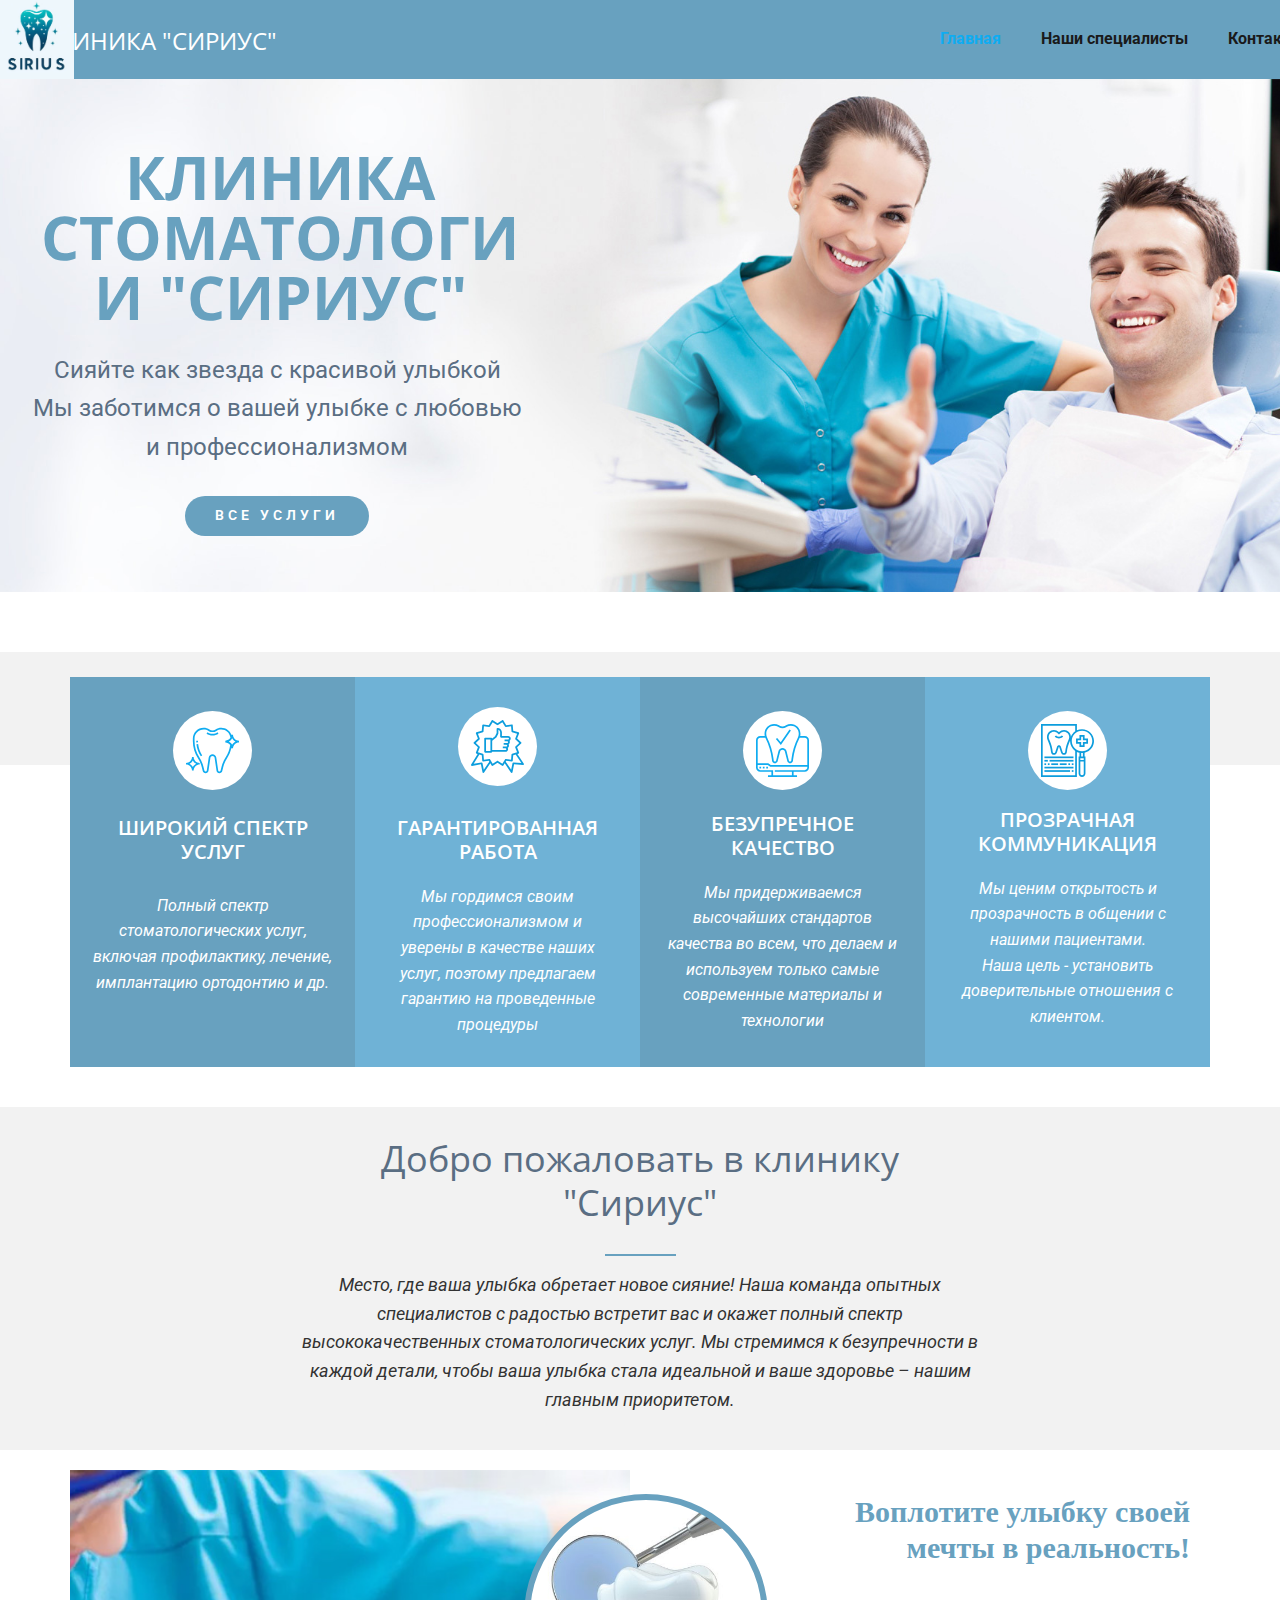
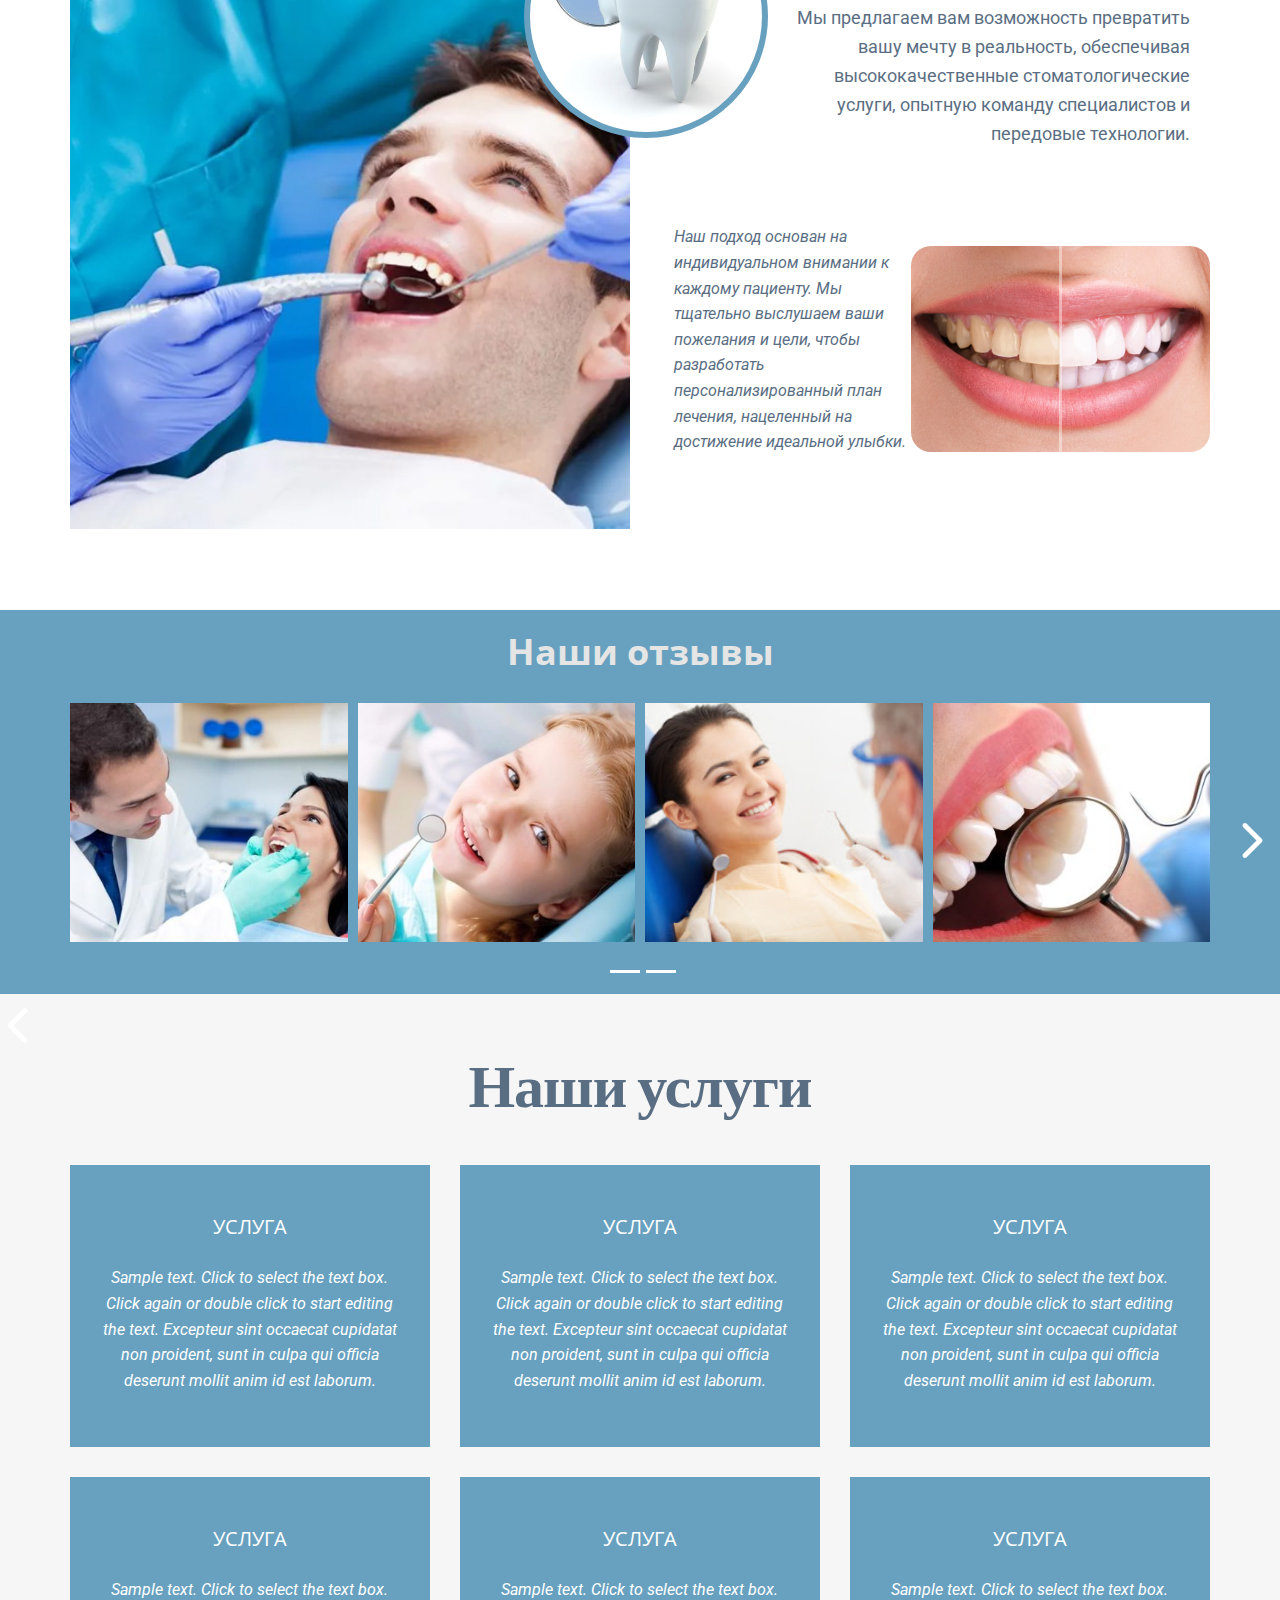
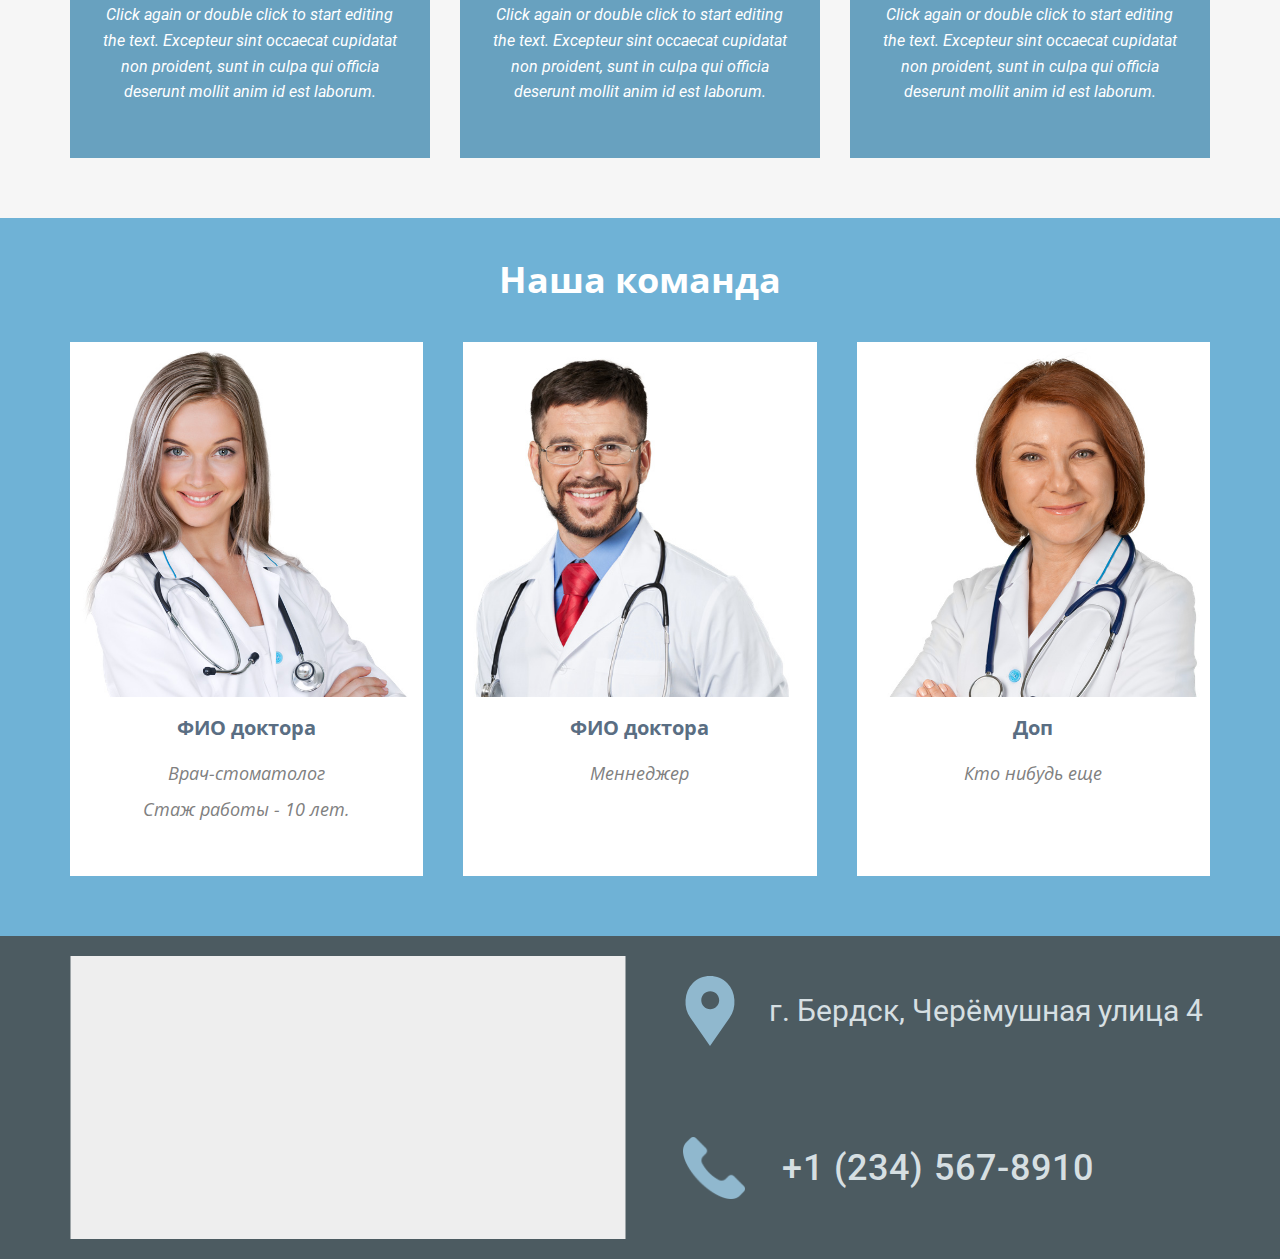
<file: index.html>
<!DOCTYPE html>
<html style="font-size: 16px;" lang="ru"><head>
    <meta name="viewport" content="width=device-width, initial-scale=1.0">
    <meta charset="utf-8">
    <meta name="keywords" content="Dental Care, Welcome to DentalPlus, Make your dream smile a reality!, Make your dream smile a reality!, Giving excellent care to every patient., OurGallery, Quality patient care with up-to-date technology, We Love Whiter Teeth, Our Team">
    <meta name="description" content="">
    <title>Главная</title>
    <link rel="stylesheet" href="nicepage.css" media="screen">
<link rel="stylesheet" href="Главная.css" media="screen">
    <script class="u-script" type="text/javascript" src="jquery.js" defer=""></script>
    <script class="u-script" type="text/javascript" src="nicepage.js" defer=""></script>
    <meta name="generator" content="Nicepage 6.7.6, nicepage.com">
    <link id="u-theme-google-font" rel="stylesheet" href="https://fonts.googleapis.com/css?family=Open+Sans:300,300i,400,400i,500,500i,600,600i,700,700i,800,800i|Roboto:100,100i,300,300i,400,400i,500,500i,700,700i,900,900i">
    <link id="u-page-google-font" rel="stylesheet" href="https://fonts.googleapis.com/css?family=Archivo:100,100i,200,200i,300,300i,400,400i,500,500i,600,600i,700,700i,800,800i,900,900i">
    
    
    
    
    
    
    
    
    
    <script type="application/ld+json">{
		"@context": "http://schema.org",
		"@type": "Organization",
		"name": ""
}</script>
    <meta name="theme-color" content="#0facf1">
    <meta property="og:title" content="Главная">
    <meta property="og:type" content="website">
  <meta data-intl-tel-input-cdn-path="intlTelInput/"></head>
  <body data-home-page="Главная.html" data-home-page-title="Главная" data-path-to-root="./" data-include-products="false" class="u-body u-xl-mode" data-lang="ru"><header class="u-clearfix u-custom-color-1 u-header u-header" id="sec-e270"><nav class="u-menu u-menu-one-level u-offcanvas u-menu-1" data-responsive-from="MD">
        <div class="menu-collapse" style="font-size: 1rem; font-weight: 700; letter-spacing: 0px;">
          <a class="u-button-style u-custom-border u-custom-border-color u-custom-borders u-custom-left-right-menu-spacing u-custom-padding-bottom u-custom-text-active-color u-custom-text-color u-custom-text-hover-color u-custom-top-bottom-menu-spacing u-nav-link" href="#" style="padding: 4px 0px; font-size: calc(1em + 8px);">
            <svg class="u-svg-link" preserveAspectRatio="xMidYMin slice" viewBox="0 0 302 302" style="undefined"><use xmlns:xlink="http://www.w3.org/1999/xlink" xlink:href="#svg-a760"></use></svg>
            <svg xmlns="http://www.w3.org/2000/svg" xmlns:xlink="http://www.w3.org/1999/xlink" version="1.1" id="svg-a760" x="0px" y="0px" viewBox="0 0 302 302" style="enable-background:new 0 0 302 302;" xml:space="preserve" class="u-svg-content"><g><rect y="36" width="302" height="30"></rect><rect y="236" width="302" height="30"></rect><rect y="136" width="302" height="30"></rect>
</g><g></g><g></g><g></g><g></g><g></g><g></g><g></g><g></g><g></g><g></g><g></g><g></g><g></g><g></g><g></g></svg>
          </a>
        </div>
        <div class="u-custom-menu u-nav-container">
          <ul class="u-nav u-spacing-20 u-unstyled u-nav-1"><li class="u-nav-item"><a class="u-button-style u-nav-link u-text-active-palette-1-base u-text-grey-90 u-text-hover-palette-2-base" href="Главная.html" style="padding: 10px;">Главная</a>
</li><li class="u-nav-item"><a class="u-button-style u-nav-link u-text-active-palette-1-base u-text-grey-90 u-text-hover-palette-2-base" href="Наши-специалисты.html" style="padding: 10px;">Наши специалисты</a>
</li><li class="u-nav-item"><a class="u-button-style u-nav-link u-text-active-palette-1-base u-text-grey-90 u-text-hover-palette-2-base" href="Контакты.html" style="padding: 10px;">Контакты</a>
</li></ul>
        </div>
        <div class="u-custom-menu u-nav-container-collapse">
          <div class="u-black u-container-style u-inner-container-layout u-opacity u-opacity-95 u-sidenav">
            <div class="u-inner-container-layout u-sidenav-overflow">
              <div class="u-menu-close"></div>
              <ul class="u-align-center u-nav u-popupmenu-items u-unstyled u-nav-2"><li class="u-nav-item"><a class="u-button-style u-nav-link" href="Главная.html">Главная</a>
</li><li class="u-nav-item"><a class="u-button-style u-nav-link" href="Наши-специалисты.html">Наши специалисты</a>
</li><li class="u-nav-item"><a class="u-button-style u-nav-link" href="Контакты.html">Контакты</a>
</li></ul>
            </div>
          </div>
          <div class="u-black u-menu-overlay u-opacity u-opacity-70"></div>
        </div>
      </nav><h3 class="u-headline u-text u-text-white u-text-1">
        <a class="a_icon" href="/">Клиника "Сириус"</a>
      </h3><img class="u-expanded-height u-image u-image-default u-preserve-proportions u-image-1" src="images/icon.jpg" alt="" data-image-width="777" data-image-height="777"></header> 
    <section class="u-clearfix u-image u-valign-middle-md u-valign-middle-sm u-valign-middle-xs u-section-1" id="sec-bd5d" data-image-width="1000" data-image-height="1156">
      <div class="data-layout-selected u-clearfix u-expanded-width u-layout-wrap u-layout-wrap-1">
        <div class="u-layout">
          <div class="u-layout-row">
            <div class="u-align-center u-container-style u-image u-layout-cell u-left-cell u-size-26-lg u-size-26-xl u-size-35-md u-size-35-sm u-size-35-xs u-image-1">
              <div class="u-container-layout u-valign-top-sm u-valign-top-xs u-container-layout-1">
                <h1 class="u-custom-font u-font-source-sans-pro u-text u-text-custom-color-1 u-title u-text-1">Клиника стоматологии "Сириус"</h1>
                <p class="u-large-text u-text u-text-custom-color-4 u-text-variant u-text-2"> Сияйте как звезда с красивой улыбкой<br>Мы заботимся о вашей улыбке с любовью и профессионализмом<br>
                </p>
                <a href="Главная.html#sec-27d2" class="u-border-none u-btn u-btn-round u-button-style u-custom-color-1 u-hover-custom-color-2 u-radius u-btn-1">Все услуги </a>
              </div>
            </div>
            <div class="u-container-style u-image u-layout-cell u-right-cell u-size-25-md u-size-25-sm u-size-25-xs u-size-34-lg u-size-34-xl u-image-2" data-image-width="1065" data-image-height="689">
              <div class="u-container-layout u-container-layout-2"></div>
            </div>
          </div>
        </div>
      </div>
    </section>
    <section class="u-clearfix u-section-2" id="sec-4120">
      <div class="u-expanded-width u-grey-5 u-shape u-shape-rectangle u-shape-1"></div>
      <div class="custom-expanded data-layout-selected u-clearfix u-layout-wrap u-layout-wrap-1">
        <div class="u-layout">
          <div class="u-layout-row">
            <div class="u-align-center-md u-container-style u-custom-color-1 u-layout-cell u-left-cell u-shape-rectangle u-size-15 u-size-30-md u-layout-cell-1">
              <div class="u-container-layout u-container-layout-1"><span class="u-icon u-icon-circle u-text-palette-1-base u-white u-icon-1"><svg class="u-svg-link" preserveAspectRatio="xMidYMin slice" viewBox="0 0 496 496" style=""><use xmlns:xlink="http://www.w3.org/1999/xlink" xlink:href="#svg-0d33"></use></svg><svg class="u-svg-content" viewBox="0 0 496 496" x="0px" y="0px" id="svg-0d33" style="enable-background:new 0 0 496 496;"><g><g><path d="M112,158.68V156H96v2.68c0,4.584,0.12,9.168,0.352,13.728l15.984-0.816C112.12,167.296,112,163,112,158.68z"></path>
</g>
</g><g><g><path d="M113.608,187.088l-15.896,1.816c4.576,40.296,18.624,79.68,40.616,113.88l13.456-8.656    C131.112,261.976,117.92,224.96,113.608,187.088z"></path>
</g>
</g><g><g><path d="M294.888,77.696C281.032,87.056,264.816,92,248,92c-16.816,0-33.024-4.944-46.88-14.296l-8.952,13.264    C208.68,102.112,227.984,108,248,108s39.32-5.888,55.84-17.04L294.888,77.696z"></path>
</g>
</g><g><g><path d="M72,308H56c0,30.872-25.128,56-56,56v16c30.872,0,56,25.128,56,56h16c0-30.872,25.128-56,56-56v-16    C97.128,364,72,338.872,72,308z M64,403.16C57.12,389.8,46.2,378.88,32.84,372c13.36-6.88,24.28-17.8,31.16-31.16    c6.88,13.36,17.8,24.28,31.16,31.16C81.8,378.88,70.88,389.8,64,403.16z"></path>
</g>
</g><g><g><path d="M440,100h-15.32c-15.152-37.688-52.24-64-94.264-64c-19.84,0-38.496,5.368-53.952,15.512    c-17.112,11.264-39.808,11.264-56.928,0C204.088,41.368,185.432,36,165.584,36C109.568,36,64,81.568,64,137.584v21.096    c0,57.36,16.4,113.168,47.416,161.416c16.688,25.96,28.944,54.304,36.432,84.24l8.704,34.832    C159.608,451.44,170.576,460,183.216,460c13.72,0,25.16-9.848,27.184-23.416l17.944-119.664c1.48-9.8,9.744-16.92,19.656-16.92    s18.176,7.12,19.648,16.92l17.944,119.664C287.624,450.152,299.064,460,312.784,460c12.64,0,23.608-8.56,26.664-20.832    l8.712-34.832c7.488-29.944,19.752-58.288,36.44-84.24c18.232-28.368,31.568-60.048,39.368-92.928    C423.96,227.448,424,227.72,424,228h16c0-30.872,25.128-56,56-56v-16C465.128,156,440,130.872,440,100z M371.136,311.44    c-17.64,27.44-30.584,57.392-38.496,89.024l-8.72,34.832c-1.272,5.128-5.856,8.704-11.136,8.704c-5.736,0-10.512-4.12-11.36-9.792    L283.48,314.544C280.824,296.84,265.896,284,248,284s-32.824,12.84-35.48,30.544l-17.944,119.664    c-0.84,5.672-5.624,9.792-11.36,9.792c-5.28,0-9.864-3.576-11.152-8.704l-8.712-34.832c-7.904-31.64-20.856-61.592-38.496-89.024    C95.512,265.784,80,212.96,80,158.68v-21.096C80,90.392,118.392,52,165.584,52c16.712,0,32.328,4.456,45.16,12.888    C221.952,72.256,234.496,76,248,76c13.504,0,26.048-3.744,37.248-11.112C298.088,56.456,313.704,52,330.416,52    c42.208,0,78.624,31.448,84.624,72.512l0.336,5.208C405.456,145.472,387.952,156,368,156v16c18.784,0,35.4,9.328,45.56,23.56    C408.16,236.584,393.504,276.64,371.136,311.44z M432,195.16c-6.88-13.36-17.8-24.28-31.16-31.16    c13.36-6.88,24.28-17.8,31.16-31.16c6.88,13.36,17.8,24.28,31.16,31.16C449.8,170.88,438.88,181.8,432,195.16z"></path>
</g>
</g></svg></span>
                <h4 class="u-align-center-lg u-align-center-sm u-align-center-xl u-align-center-xs u-text u-text-1"> Широкий спектр услуг</h4>
                <p class="u-align-center-lg u-align-center-sm u-align-center-xl u-align-center-xs u-text u-text-2"> Полный спектр стоматологических услуг, включая профилактику, лечение, имплантацию ортодонтию и др.</p>
              </div>
            </div>
            <div class="u-align-center u-container-style u-custom-color-2 u-layout-cell u-size-15 u-size-30-md u-layout-cell-2">
              <div class="u-container-layout u-valign-middle-lg u-valign-middle-md u-valign-middle-xl u-container-layout-2"><span class="u-icon u-icon-circle u-text-palette-4-base u-white u-icon-2"><svg class="u-svg-link" preserveAspectRatio="xMidYMin slice" viewBox="0 0 480.006 480.006" style=""><use xmlns:xlink="http://www.w3.org/1999/xlink" xlink:href="#svg-0d61"></use></svg><svg class="u-svg-content" viewBox="0 0 480.006 480.006" x="0px" y="0px" id="svg-0d61" style="enable-background:new 0 0 480.006 480.006;"><g><g><path d="M478.66,395.595l-58.464-87.728l10.248-3.2c4.218-1.317,6.569-5.803,5.252-10.021c-0.054-0.174-0.114-0.346-0.18-0.515    l-17.976-46.232l36.608-34.04c3.234-3.01,3.416-8.072,0.406-11.306c-0.13-0.14-0.266-0.275-0.406-0.406l-36.608-34.032    l17.984-46.232c1.601-4.118-0.439-8.754-4.557-10.356c-0.17-0.066-0.342-0.126-0.515-0.18l-48.128-15.008l-4.208-49.36    c-0.186-2.197-1.264-4.221-2.984-5.6c-1.711-1.375-3.915-1.981-6.088-1.672l-50.088,6.936L293.309,3.891    c-2.271-3.79-7.185-5.021-10.974-2.75c-0.098,0.059-0.194,0.119-0.29,0.182l-42.04,27.672L197.973,1.323    c-3.689-2.431-8.651-1.411-11.082,2.278c-0.063,0.095-0.123,0.192-0.182,0.29l-25.648,42.768l-50.08-6.936    c-4.376-0.608-8.417,2.447-9.025,6.823c-0.02,0.141-0.035,0.283-0.047,0.425l-4.216,49.36l-48.088,15.008    c-4.218,1.317-6.569,5.803-5.252,10.021c0.054,0.174,0.114,0.346,0.18,0.515l17.976,46.232l-36.648,34.04    c-3.234,3.01-3.416,8.072-0.406,11.306c0.13,0.14,0.266,0.275,0.406,0.406l36.608,34.032l-17.984,46.232    c-1.601,4.118,0.439,8.754,4.557,10.356c0.17,0.066,0.342,0.126,0.515,0.18l10.616,3.304L1.189,403.811    c-2.316,3.763-1.144,8.69,2.619,11.006c1.682,1.035,3.687,1.412,5.629,1.058L89.7,401.283l14.464,72.32    c0.634,3.172,3.115,5.65,6.288,6.28c0.512,0.091,1.032,0.131,1.552,0.12c2.674,0,5.172-1.335,6.656-3.56l56.128-84.192    l11.912,19.864c1.122,1.872,2.96,3.204,5.088,3.688c0.596,0.137,1.205,0.204,1.816,0.2c1.564,0,3.094-0.459,4.4-1.32l42-27.672    l42.032,27.672c3.689,2.431,8.651,1.411,11.082-2.278c0.063-0.095,0.123-0.192,0.182-0.29l11.92-19.872l56.128,84.2    c1.484,2.225,3.982,3.56,6.656,3.56c0.521,0.001,1.041-0.05,1.552-0.152c3.173-0.63,5.654-3.108,6.288-6.28l14.56-72.952    l80.88,7.384c4.4,0.398,8.29-2.846,8.689-7.246C480.138,398.937,479.675,397.115,478.66,395.595z M116.085,451.491l-12.24-61.088    c-0.855-4.278-4.979-7.082-9.272-6.304l-70.36,12.8l51.72-84.016l21.752,6.784l4.208,49.36c0.186,2.197,1.264,4.221,2.984,5.6    c1.714,1.368,3.915,1.973,6.088,1.672l50.088-6.936l4.632,7.728L116.085,451.491z M307.949,356.619l-24.08,40.144l-39.464-26.016    c-2.67-1.758-6.13-1.758-8.8,0l-39.472,25.984l-24.08-40.152c-1.444-2.41-4.047-3.886-6.856-3.888    c-0.37-0.001-0.739,0.026-1.104,0.08l-46.968,6.496l-3.952-46.312c-0.277-3.243-2.491-5.995-5.6-6.96l-45.064-14.064l16.8-43.296    c1.189-3.056,0.393-6.527-2.008-8.76l-34.24-31.872l34.28-31.872c2.401-2.233,3.197-5.704,2.008-8.76l-16.8-43.312l45.08-14.056    c3.109-0.965,5.323-3.717,5.6-6.96l3.952-46.312l46.968,6.504c3.192,0.456,6.346-1.048,8-3.816l24.08-40.144l39.376,25.984    c2.67,1.758,6.13,1.758,8.8,0l39.472-25.984l24.08,40.152c1.66,2.739,4.786,4.234,7.96,3.808l46.968-6.496l3.952,46.312    c0.277,3.243,2.491,5.995,5.6,6.96l45.08,14.064l-16.848,43.296c-1.189,3.056-0.393,6.527,2.008,8.76l34.272,31.872l-34.28,31.872    c-2.401,2.233-3.197,5.704-2.008,8.76l16.8,43.312l-45.04,14.056c-3.109,0.965-5.323,3.717-5.6,6.96l-3.952,46.312l-46.96-6.472    C312.732,352.378,309.607,353.877,307.949,356.619z M384.725,384.003c-4.054-0.314-7.714,2.423-8.56,6.4l-12.216,61.064    l-49.6-74.4l4.624-7.712l50.08,6.936c4.376,0.608,8.417-2.447,9.025-6.823c0.02-0.141,0.035-0.283,0.047-0.425l4.216-49.36    l21.96-6.848l51.768,77.688L384.725,384.003z"></path>
</g>
</g><g><g><path d="M360.004,168.003c0-13.255-10.745-24-24-24h-56v-32c0.022-22.069-17.851-39.978-39.92-40c-0.027,0-0.053,0-0.08,0    c-4.418,0-8,3.582-8,8v38.112l-14.4,28.736l-25.744,20.6c-0.26-4.159-3.689-7.41-7.856-7.448h-56c-4.418,0-8,3.582-8,8v120    c0,4.418,3.582,8,8,8h56c4.418,0,8-3.582,8-8h120c13.228-0.066,23.934-10.772,24-24c-0.027-4.126-1.13-8.174-3.2-11.744    c1.476-0.921,2.84-2.011,4.064-3.248c7.757-7.544,9.38-19.401,3.936-28.752c1.476-0.921,2.84-2.011,4.064-3.248    c7.757-7.544,9.38-19.401,3.936-28.752c1.476-0.921,2.84-2.011,4.064-3.248C357.46,180.547,360.037,174.406,360.004,168.003z     M176.005,280.003h-40v-104h40V280.003z M341.556,173.699c-1.459,1.493-3.465,2.325-5.552,2.304h-32v16h24c4.418,0,8,3.582,8,8    c0.007,2.156-0.879,4.218-2.448,5.696c-1.459,1.493-3.465,2.325-5.552,2.304h-32v16h24c4.418,0,8,3.582,8,8    c0.007,2.156-0.879,4.218-2.448,5.696c-1.459,1.493-3.465,2.325-5.552,2.304h-32v16h24c4.418,0,8,3.582,8,8    c0.007,2.156-0.879,4.218-2.448,5.696c-1.459,1.493-3.465,2.325-5.552,2.304h-120v-84.16l37-29.592    c0.904-0.725,1.641-1.636,2.16-2.672l16-32c0.554-1.111,0.841-2.335,0.84-3.576V89.371c9.606,3.371,16.026,12.452,16,22.632v40    c0,4.418,3.582,8,8,8h64c4.418,0,8,3.582,8,8C344.012,170.158,343.125,172.22,341.556,173.699z"></path>
</g>
</g></svg></span>
                <h4 class="u-text u-text-3"> Гарантированная работа</h4>
                <p class="u-text u-text-4"> Мы гордимся своим профессионализмом и уверены в качестве наших услуг, поэтому предлагаем гарантию на проведенные процедуры</p>
              </div>
            </div>
            <div class="u-container-style u-custom-color-1 u-layout-cell u-size-15 u-size-30-md u-layout-cell-3">
              <div class="u-container-layout u-valign-middle-lg u-valign-middle-md u-valign-middle-xl u-container-layout-3"><span class="u-icon u-icon-circle u-text-palette-1-base u-white u-icon-3"><svg class="u-svg-link" preserveAspectRatio="xMidYMin slice" viewBox="0 0 496 496" style=""><use xmlns:xlink="http://www.w3.org/1999/xlink" xlink:href="#svg-2dea"></use></svg><svg class="u-svg-content" viewBox="0 0 496 496" id="svg-2dea"><path d="m96 400h16v16h-16zm0 0"></path><path d="m64 400h16v16h-16zm0 0"></path><path d="m32 400h16v16h-16zm0 0"></path><path d="m456 112h-42.175781c1.390625-6.3125 2.175781-12.769531 2.175781-19.222656v-3.335938c0-49.3125-40.128906-89.441406-89.449219-89.441406-16.199219 0-32.117187 4.40625-46.015625 12.742188l-6.933594 4.167968c-15.457031 9.273438-35.753906 9.273438-51.203124 0l-6.933594-4.167968c-13.90625-8.335938-29.816406-12.742188-46.015625-12.742188-49.320313 0-89.449219 40.128906-89.449219 89.441406v3.335938c0 6.453125.785156 12.910156 2.175781 19.222656h-42.175781c-22.054688 0-40 17.945312-40 40v256c0 22.054688 17.945312 40 40 40h104v32h-32v16h272v-16h-32v-32h104c22.054688 0 40-17.945312 40-40v-256c0-22.054688-17.945312-40-40-40zm-360-22.558594c0-40.496094 32.945312-73.441406 73.449219-73.441406 13.304687 0 26.375 3.617188 37.78125 10.464844l6.9375 4.167968c20.441406 12.253907 47.230469 12.253907 67.671875 0l6.9375-4.167968c11.398437-6.847656 24.46875-10.464844 37.773437-10.464844 40.503907 0 73.449219 32.945312 73.449219 73.441406v3.335938c0 11.335937-2.679688 22.695312-7.761719 32.839844-31.863281 63.734374-52.238281 131.941406-60.566406 202.71875l-1.625 13.808593c-.65625 5.617188-5.421875 9.855469-11.085937 9.855469-5.128907 0-9.578126-3.480469-10.832032-8.457031l-22.554687-90.199219c-4.308594-17.28125-19.765625-29.34375-37.574219-29.34375s-33.265625 12.0625-37.574219 29.34375l-22.554687 90.199219c-1.253906 4.976562-5.703125 8.457031-10.832032 8.457031-5.664062 0-10.429687-4.238281-11.085937-9.855469l-1.625-13.808593c-8.328125-70.777344-28.703125-138.984376-60.566406-202.71875-5.082031-10.144532-7.761719-21.503907-7.761719-32.839844zm-56 38.558594h47.398438c.679687 1.59375 1.273437 3.222656 2.050781 4.777344 31.03125 62.070312 50.878906 128.496094 58.992187 197.429687l1.621094 13.808594c1.609375 13.671875 13.203125 23.984375 26.976562 23.984375 12.488282 0 23.320313-8.464844 26.34375-20.574219l22.554688-90.203125c2.542969-10.144531 11.605469-17.222656 22.0625-17.222656s19.519531 7.078125 22.0625 17.222656l22.554688 90.203125c3.023437 12.109375 13.863281 20.574219 26.34375 20.574219 13.773437 0 25.367187-10.3125 26.976562-23.992188l1.621094-13.808593c8.113281-68.925781 27.960937-135.351563 58.992187-197.429688.777344-1.554687 1.371094-3.183593 2.050781-4.777343h47.398438c13.230469 0 24 10.769531 24 24v232h-341.574219l-24-16h-98.425781v-215.992188c0-13.230469 10.769531-24 24-24zm416 304h-280v16h160v32h-176v-48h-120c-13.230469 0-24-10.769531-24-24v-24h93.574219l24 16h346.425781v8c0 13.230469-10.769531 24-24 24zm0 0"></path><path d="m326.59375 60.527344-13.1875-9.054688-82.015625 119.296875-33.238281-39.890625-12.304688 10.242188 46.761719 56.109375zm0 0"></path></svg></span>
                <h4 class="u-align-center u-text u-text-white u-text-5"> Безупречное качество</h4>
                <p class="u-align-center u-text u-text-6"> Мы придерживаемся высочайших стандартов качества во всем, что делаем и используем только самые современные материалы и технологии</p>
              </div>
            </div>
            <div class="u-align-center u-container-style u-custom-color-2 u-layout-cell u-right-cell u-size-15 u-size-30-md u-layout-cell-4">
              <div class="u-container-layout"><span class="u-icon u-icon-circle u-text-palette-4-base u-white u-icon-4"><svg class="u-svg-link" preserveAspectRatio="xMidYMin slice" viewBox="0 0 496 496" style=""><use xmlns:xlink="http://www.w3.org/1999/xlink" xlink:href="#svg-9a69"></use></svg><svg class="u-svg-content" viewBox="0 0 496 496" id="svg-9a69"><path d="m207.160156 115.574219-14.257812-7.261719c-.261719.480469-6.519532 11.6875-24.902344 11.6875s-24.640625-11.207031-24.894531-11.679688l-14.257813 7.265626c.417969.820312 10.535156 20.414062 39.152344 20.414062s38.734375-19.59375 39.160156-20.425781zm0 0"></path><path d="m496 160c0-61.761719-50.238281-112-112-112-17.191406 0-33.425781 4.007812-48 10.960938v-58.960938h-336v496h336v-234.960938c7.585938 3.617188 15.601562 6.464844 24 8.304688v34.65625h-8v160c0 17.648438 14.351562 32 32 32s32-14.351562 32-32v-160h-8v-34.65625c50.257812-11.023438 88-55.832031 88-109.34375zm-16 0c0 52.9375-43.0625 96-96 96s-96-43.0625-96-96 43.0625-96 96-96 96 43.0625 96 96zm-160 320h-304v-464h304v52.214844c-17.894531 12.511718-31.929688 30.105468-40.089844 50.679687-.894531-34.824219-29.4375-62.894531-64.476562-62.894531-17.25 0-33.464844 6.71875-45.65625 18.910156l-1.777344 1.777344-1.777344-1.777344c-12.191406-12.191406-28.40625-18.910156-45.65625-18.910156-35.597656 0-64.566406 28.96875-64.566406 64.566406v3.433594c0 9.097656 1.871094 17.921875 5.558594 26.222656l4.90625 11.035156c14.40625 32.429688 23.703125 66.75 27.625 102.015626 1.566406 14.09375 13.445312 24.726562 27.636718 24.726562 11.984376 0 22.585938-7.640625 26.378907-19.007812l16.949219-50.871094c.839843-2.535156 5.042968-2.535156 5.882812 0l16.949219 50.871094c3.800781 11.367187 14.402343 19.007812 26.378906 19.007812 14.183594 0 26.070313-10.632812 27.628906-24.734375 3.921875-35.265625 13.21875-69.585937 27.632813-102.019531l2.710937-6.101563c-.0625 1.625-.238281 3.214844-.238281 4.855469 0 37.960938 19.023438 71.519531 48 91.785156zm-152-280c-8.230469 0-15.511719 5.246094-18.121094 13.0625l-16.949218 50.867188c-1.609376 4.832031-6.113282 8.070312-11.203126 8.070312-6.023437 0-11.0625-4.511719-11.734374-10.496094-4.097657-36.894531-13.824219-72.816406-28.902344-106.75l-4.90625-11.035156c-2.777344-6.246094-4.183594-12.886719-4.183594-19.71875v-3.425781c0-26.78125 21.792969-48.574219 48.566406-48.574219 12.976563 0 25.167969 5.046875 34.34375 14.222656l13.089844 13.089844 13.089844-13.089844c9.175781-9.175781 21.367187-14.222656 34.34375-14.222656 26.773437 0 48.566406 21.792969 48.566406 48.566406v3.433594c0 6.839844-1.40625 13.480469-4.183594 19.71875l-4.90625 11.035156c-15.078125 33.933594-24.804687 69.847656-28.902344 106.75-.671874 5.984375-5.710937 10.496094-11.734374 10.496094-5.089844 0-9.59375-3.238281-11.203126-8.070312l-16.949218-50.867188c-2.609375-7.816406-9.890625-13.0625-18.121094-13.0625zm232 120v16h-32v-16zm-16 160c-8.824219 0-16-7.175781-16-16v-112h32v112c0 8.824219-7.175781 16-16 16zm8-176h-16v-32.40625c2.65625.191406 5.296875.40625 8 .40625s5.34375-.214844 8-.40625zm0 0"></path><path d="m360 216h48v-32h32v-48h-32v-32h-48v32h-32v48h32zm-16-48v-16h32v-32h16v32h32v16h-32v32h-16v-32zm0 0"></path><path d="m32 304h272v16h-272zm0 0"></path><path d="m80 336h224v16h-224zm0 0"></path><path d="m32 336h32v16h-32zm0 0"></path><path d="m32 400h272v16h-272zm0 0"></path><path d="m288 432h16v16h-16zm0 0"></path><path d="m32 432h240v16h-240zm0 0"></path><path d="m288 368h16v16h-16zm0 0"></path><path d="m256 368h16v16h-16zm0 0"></path><path d="m176 368h64v16h-64zm0 0"></path><path d="m96 368h64v16h-64zm0 0"></path><path d="m64 368h16v16h-16zm0 0"></path><path d="m32 368h16v16h-16zm0 0"></path></svg></span>
                <h4 class="u-text u-text-7"> Прозрачная коммуникация</h4>
                <p class="u-text u-text-8"> Мы ценим открытость и прозрачность в общении с нашими пациентами.<br>Наша цель - установить доверительные отношения с клиентом.
                </p>
              </div>
            </div>
          </div>
        </div>
      </div>
    </section>
    <section class="u-clearfix u-grey-5 u-section-3" id="sec-a0bb">
      <div class="u-clearfix u-sheet u-valign-middle-md u-valign-middle-xs u-valign-top-xl u-sheet-1">
        <div class="u-align-center u-container-style u-expanded-width-lg u-expanded-width-md u-expanded-width-sm u-expanded-width-xs u-group u-group-1">
          <div class="u-container-layout u-container-layout-1">
            <h2 class="u-text u-text-custom-color-4 u-text-1">
              <span style="font-weight: normal;">Добро пожаловать в клинику "Сириус"</span>
            </h2>
            <div class="u-border-2 u-border-custom-color-1 u-line u-line-horizontal u-line-1"></div>
            <p class="u-text u-text-grey-80 u-text-2"> Место, где ваша улыбка обретает новое сияние! Наша команда опытных специалистов с радостью встретит вас и окажет полный спектр высококачественных стоматологических услуг. Мы стремимся к безупречности в каждой детали, чтобы ваша улыбка стала идеальной и ваше здоровье – нашим главным приоритетом.</p>
          </div>
        </div>
      </div>
    </section>
    <section class="u-clearfix u-section-4" id="sec-579f">
      <div class="u-clearfix u-sheet u-valign-middle-lg u-valign-middle-md u-valign-middle-sm u-sheet-1">
        <div class="data-layout-selected u-clearfix u-expanded-width u-gutter-20 u-layout-wrap u-layout-wrap-1">
          <div class="u-layout">
            <div class="u-layout-row">
              <div class="u-size-30 u-size-60-md">
                <div class="u-layout-row">
                  <div class="u-container-style u-image u-layout-cell u-left-cell u-size-60 u-image-1">
                    <div class="u-container-layout"></div>
                  </div>
                </div>
              </div>
              <div class="u-size-30 u-size-60-md">
                <div class="u-layout-col">
                  <div class="u-align-right u-container-style u-layout-cell u-right-cell u-size-20 u-layout-cell-2">
                    <div class="u-container-layout u-container-layout-2">
                      <div class="u-border-6 u-border-custom-color-5 u-image u-image-circle u-image-2"></div>
                      <h2 class="u-custom-font u-text u-text-custom-color-1 u-text-1"> Воплотите улыбку своей мечты в реальность!</h2>
                      <p class="u-text u-text-custom-color-4 u-text-2"> Мы предлагаем вам возможность превратить вашу мечту в реальность, обеспечивая высококачественные стоматологические услуги, опытную команду специалистов и передовые технологии.</p>
                    </div>
                  </div>
                  <div class="u-container-style u-layout-cell u-right-cell u-size-40 u-layout-cell-3">
                    <div class="u-container-layout u-container-layout-3">
                      <img class="u-image u-image-round u-radius u-image-3" src="images/Untitled2.jpg">
                      <p class="u-text u-text-custom-color-4 u-text-3"> Наш подход основан на индивидуальном внимании к каждому пациенту. Мы тщательно выслушаем ваши пожелания и цели, чтобы разработать персонализированный план лечения, нацеленный на достижение идеальной улыбки.&nbsp;</p>
                    </div>
                  </div>
                </div>
              </div>
            </div>
          </div>
        </div>
      </div>
    </section>
    <section class="u-carousel u-slide u-block-97af-1" id="carousel-a261" data-interval="5000" data-u-ride="carousel">
      <ol class="u-carousel-indicators u-block-97af-6">
        <li data-u-target="#carousel-a261" class="u-active u-white" data-u-slide-to="0"></li>
        <li data-u-target="#carousel-a261" class="u-white" data-u-slide-to="1"></li>
      </ol>
      <div class="u-carousel-inner" role="listbox">
        <div class="u-active u-carousel-item u-clearfix u-custom-color-5 u-section-5-1">
          <div class="u-clearfix u-sheet u-sheet-1">
            <h2 class="u-text u-text-default u-text-grey-10 u-text-1">Наши отзывы</h2>
            <div class="data-layout-selected u-clearfix u-expanded-width-lg u-expanded-width-xl u-expanded-width-xs u-gutter-10 u-layout-wrap u-layout-wrap-1">
              <div class="u-gutter-0 u-layout">
                <div class="u-layout-row">
                  <div class="u-container-style u-image u-layout-cell u-left-cell u-size-15-lg u-size-15-xl u-size-16-md u-size-16-sm u-size-16-xs u-image-1">
                    <div class="u-container-layout"></div>
                  </div>
                  <div class="u-container-style u-image u-layout-cell u-size-14-md u-size-14-sm u-size-14-xs u-size-15-lg u-size-15-xl u-image-2">
                    <div class="u-container-layout"></div>
                  </div>
                  <div class="u-container-style u-image u-layout-cell u-size-15 u-image-3">
                    <div class="u-container-layout"></div>
                  </div>
                  <div class="u-container-style u-image u-layout-cell u-size-15 u-image-4">
                    <div class="u-container-layout"></div>
                  </div>
                </div>
              </div>
            </div>
          </div>
        </div>
        <div class="u-carousel-item u-clearfix u-custom-color-5 u-section-5-2">
          <div class="u-clearfix u-sheet u-sheet-1">
            <h2 class="u-text u-text-default u-text-grey-10 u-text-1">Наши отзывы</h2>
            <div class="data-layout-selected u-clearfix u-expanded-width u-gutter-10 u-layout-wrap u-layout-wrap-1">
              <div class="u-gutter-0 u-layout">
                <div class="u-layout-row">
                  <div class="u-container-style u-image u-layout-cell u-left-cell u-size-12 u-size-60-md u-image-1">
                    <div class="u-container-layout"></div>
                  </div>
                  <div class="u-container-style u-image u-layout-cell u-size-12 u-size-60-md u-image-2">
                    <div class="u-container-layout"></div>
                  </div>
                  <div class="u-container-style u-image u-layout-cell u-size-12 u-size-60-md u-image-3">
                    <div class="u-container-layout"></div>
                  </div>
                  <div class="u-container-style u-image u-layout-cell u-size-12 u-size-60-md u-image-4">
                    <div class="u-container-layout"></div>
                  </div>
                  <div class="u-container-style u-image u-layout-cell u-size-12 u-size-60-md u-image-5">
                    <div class="u-container-layout u-container-layout-5"></div>
                  </div>
                </div>
              </div>
            </div>
          </div>
        </div>
      </div>
      <a class="u-carousel-control u-carousel-control-prev u-text-body-alt-color u-block-97af-7" href="#carousel-a261" role="button" data-u-slide="prev">
        <span aria-hidden="true">
          <svg viewBox="0 0 451.847 451.847"><path d="M97.141,225.92c0-8.095,3.091-16.192,9.259-22.366L300.689,9.27c12.359-12.359,32.397-12.359,44.751,0
c12.354,12.354,12.354,32.388,0,44.748L173.525,225.92l171.903,171.909c12.354,12.354,12.354,32.391,0,44.744
c-12.354,12.365-32.386,12.365-44.745,0l-194.29-194.281C100.226,242.115,97.141,234.018,97.141,225.92z"></path></svg>
        </span>
        <span class="sr-only">
          <svg viewBox="0 0 451.847 451.847"><path d="M97.141,225.92c0-8.095,3.091-16.192,9.259-22.366L300.689,9.27c12.359-12.359,32.397-12.359,44.751,0
c12.354,12.354,12.354,32.388,0,44.748L173.525,225.92l171.903,171.909c12.354,12.354,12.354,32.391,0,44.744
c-12.354,12.365-32.386,12.365-44.745,0l-194.29-194.281C100.226,242.115,97.141,234.018,97.141,225.92z"></path></svg>
        </span>
      </a>
      <a class="u-carousel-control u-carousel-control-next u-text-body-alt-color u-block-97af-8" href="#carousel-a261" role="button" data-u-slide="next">
        <span aria-hidden="true">
          <svg viewBox="0 0 451.846 451.847"><path d="M345.441,248.292L151.154,442.573c-12.359,12.365-32.397,12.365-44.75,0c-12.354-12.354-12.354-32.391,0-44.744
L278.318,225.92L106.409,54.017c-12.354-12.359-12.354-32.394,0-44.748c12.354-12.359,32.391-12.359,44.75,0l194.287,194.284
c6.177,6.18,9.262,14.271,9.262,22.366C354.708,234.018,351.617,242.115,345.441,248.292z"></path></svg>
        </span>
        <span class="sr-only">
          <svg viewBox="0 0 451.846 451.847"><path d="M345.441,248.292L151.154,442.573c-12.359,12.365-32.397,12.365-44.75,0c-12.354-12.354-12.354-32.391,0-44.744
L278.318,225.92L106.409,54.017c-12.354-12.359-12.354-32.394,0-44.748c12.354-12.359,32.391-12.359,44.75,0l194.287,194.284
c6.177,6.18,9.262,14.271,9.262,22.366C354.708,234.018,351.617,242.115,345.441,248.292z"></path></svg>
        </span>
      </a>
    </section>
    <section class="u-align-center u-clearfix u-grey-light-3 u-section-6" id="sec-27d2">
      <div class="u-clearfix u-sheet u-sheet-1">
        <h1 class="u-custom-font u-text u-text-custom-color-4 u-text-1">Наши услуги <br>
        </h1>
        <div class="u-expanded-width u-list u-list-1">
          <div class="u-repeater u-repeater-1">
            <div class="u-align-center u-container-style u-custom-color-1 u-list-item u-repeater-item u-list-item-1">
              <div class="u-container-layout u-similar-container u-container-layout-1">
                <h4 class="u-text u-text-2">Услуга</h4>
                <p class="u-text u-text-3">Sample text. Click to select the text box. Click again or double click to start editing the text. Excepteur sint occaecat cupidatat non proident, sunt in culpa qui officia deserunt mollit anim id est laborum.</p>
              </div>
            </div>
            <div class="u-align-center u-container-style u-custom-color-1 u-list-item u-repeater-item u-video-cover">
              <div class="u-container-layout u-similar-container u-container-layout-2">
                <h4 class="u-text u-text-4"> Услуга</h4>
                <p class="u-text u-text-5">Sample text. Click to select the text box. Click again or double click to start editing the text.&nbsp;Excepteur sint occaecat cupidatat non proident, sunt in culpa qui officia deserunt mollit anim id est laborum.</p>
              </div>
            </div>
            <div class="u-align-center u-container-style u-custom-color-1 u-list-item u-repeater-item u-video-cover">
              <div class="u-container-layout u-similar-container u-container-layout-3">
                <h4 class="u-text u-text-6"> Услуга</h4>
                <p class="u-text u-text-7">Sample text. Click to select the text box. Click again or double click to start editing the text.&nbsp;Excepteur sint occaecat cupidatat non proident, sunt in culpa qui officia deserunt mollit anim id est laborum.</p>
              </div>
            </div>
            <div class="u-align-center u-container-style u-custom-color-1 u-list-item u-repeater-item u-video-cover">
              <div class="u-container-layout u-similar-container u-container-layout-4">
                <h4 class="u-text u-text-8"> Услуга</h4>
                <p class="u-text u-text-9">Sample text. Click to select the text box. Click again or double click to start editing the text.&nbsp;Excepteur sint occaecat cupidatat non proident, sunt in culpa qui officia deserunt mollit anim id est laborum.</p>
              </div>
            </div>
            <div class="u-align-center u-container-style u-custom-color-1 u-list-item u-repeater-item u-video-cover">
              <div class="u-container-layout u-similar-container u-container-layout-5">
                <h4 class="u-text u-text-10"> Услуга</h4>
                <p class="u-text u-text-11">Sample text. Click to select the text box. Click again or double click to start editing the text.&nbsp;Excepteur sint occaecat cupidatat non proident, sunt in culpa qui officia deserunt mollit anim id est laborum.</p>
              </div>
            </div>
            <div class="u-align-center u-container-style u-custom-color-1 u-list-item u-repeater-item u-video-cover">
              <div class="u-container-layout u-similar-container u-container-layout-6">
                <h4 class="u-text u-text-12"> Услуга</h4>
                <p class="u-text u-text-13">Sample text. Click to select the text box. Click again or double click to start editing the text.&nbsp;Excepteur sint occaecat cupidatat non proident, sunt in culpa qui officia deserunt mollit anim id est laborum.</p>
              </div>
            </div>
          </div>
        </div>
      </div>
    </section>
    <section class="u-align-center u-clearfix u-custom-color-2 u-custom-typography u-section-7" id="sec-0b7f">
      <div class="u-clearfix u-sheet u-sheet-1">
        <h2 class="u-text u-text-1">Наша команда</h2>
        <div class="u-expanded-width u-list u-list-1">
          <div class="u-repeater u-repeater-1">
            <div class="u-align-center u-container-style u-list-item u-repeater-item u-white u-list-item-1">
              <div class="u-container-layout u-similar-container u-container-layout-1">
                <img alt="" class="u-expanded-width u-image u-image-default u-image-1" src="images/21.jpg">
                <h5 class="u-text u-text-custom-color-4 u-text-2">ФИО доктора </h5>
                <h6 class="u-text u-text-grey-50 u-text-3">Врач-стоматолог<br>Стаж работы - 10 лет.
                </h6>
              </div>
            </div>
            <div class="u-align-center u-container-style u-list-item u-repeater-item u-white u-list-item-2">
              <div class="u-container-layout u-similar-container u-container-layout-2">
                <img alt="" class="u-expanded-width u-image u-image-default u-image-2" src="images/s.jpg">
                <h5 class="u-text u-text-custom-color-4 u-text-4">ФИО доктора</h5>
                <h6 class="u-text u-text-grey-50 u-text-5">Меннеджер</h6>
              </div>
            </div>
            <div class="u-align-center u-container-style u-list-item u-repeater-item u-white u-list-item-3">
              <div class="u-container-layout u-similar-container u-container-layout-3">
                <img alt="" class="u-expanded-width u-image u-image-default u-image-3" src="images/1.jpg">
                <h5 class="u-text u-text-custom-color-4 u-text-6">Доп</h5>
                <h6 class="u-text u-text-grey-50 u-text-7">Кто нибудь еще</h6>
              </div>
            </div>
          </div>
        </div>
      </div>
    </section>
    
    
    
    <footer class="u-clearfix u-footer u-palette-5-dark-2" id="sec-e985"><div class="u-clearfix u-sheet u-valign-middle-xl u-sheet-1">
        <div class="data-layout-selected u-clearfix u-expanded-width u-gutter-30 u-layout-wrap u-layout-wrap-1">
          <div class="u-gutter-0 u-layout">
            <div class="u-layout-row">
              <div class="u-align-left u-container-style u-layout-cell u-left-cell u-size-30 u-layout-cell-1">
                <div class="u-container-layout u-container-layout-1">
                  <div class="u-absolute-hcenter u-expanded u-grey-light-2 u-map">
                    <div class="embed-responsive">
                      <iframe class="embed-responsive-item" src="https://maps.google.com/maps?output=embed&amp;q=Cheremushnaya%20Ulitsa%2C%204%20%D0%BA%D0%BE%D1%80%D0%BF%D1%83%D1%81%201%2C%20Berdsk%2C%20Novosibirskaya%20oblast'%2C%20Russia%2C%20633009&amp;z=10&amp;t=m" data-map="[base64]"></iframe>
                    </div>
                  </div>
                </div>
              </div>
              <div class="u-container-style u-layout-cell u-size-30 u-layout-cell-2">
                <div class="u-container-layout u-container-layout-2"><span class="u-icon u-text-custom-color-3 u-icon-1"><svg class="u-svg-link" preserveAspectRatio="xMidYMin slice" viewBox="0 0 54.757 54.757" style=""><use xmlns:xlink="http://www.w3.org/1999/xlink" xlink:href="#svg-972e"></use></svg><svg class="u-svg-content" viewBox="0 0 54.757 54.757" x="0px" y="0px" id="svg-972e" style="enable-background:new 0 0 54.757 54.757;"><path d="M40.94,5.617C37.318,1.995,32.502,0,27.38,0c-5.123,0-9.938,1.995-13.56,5.617c-6.703,6.702-7.536,19.312-1.804,26.952
	L27.38,54.757L42.721,32.6C48.476,24.929,47.643,12.319,40.94,5.617z M27.557,26c-3.859,0-7-3.141-7-7s3.141-7,7-7s7,3.141,7,7
	S31.416,26,27.557,26z"></path></svg></span>
                  <p class="u-text u-text-palette-5-light-2 u-text-1">г. Бердск, Черёмуш​ная улица 4</p><span class="u-file-icon u-icon u-text-custom-color-3 u-icon-2"><img src="images/5585562-0618a123.png" alt=""></span>
                  <a href="https://nicepage.com/k/astrology-website-templates" class="u-active-none u-border-none u-btn u-btn-rectangle u-button-style u-hover-none u-none u-text-palette-5-light-2 u-btn-1"> &nbsp;+1 (234) 567-8910</a>
                </div>
              </div>
            </div>
          </div>
        </div>
      </div></footer>
  
</body></html>
</file>
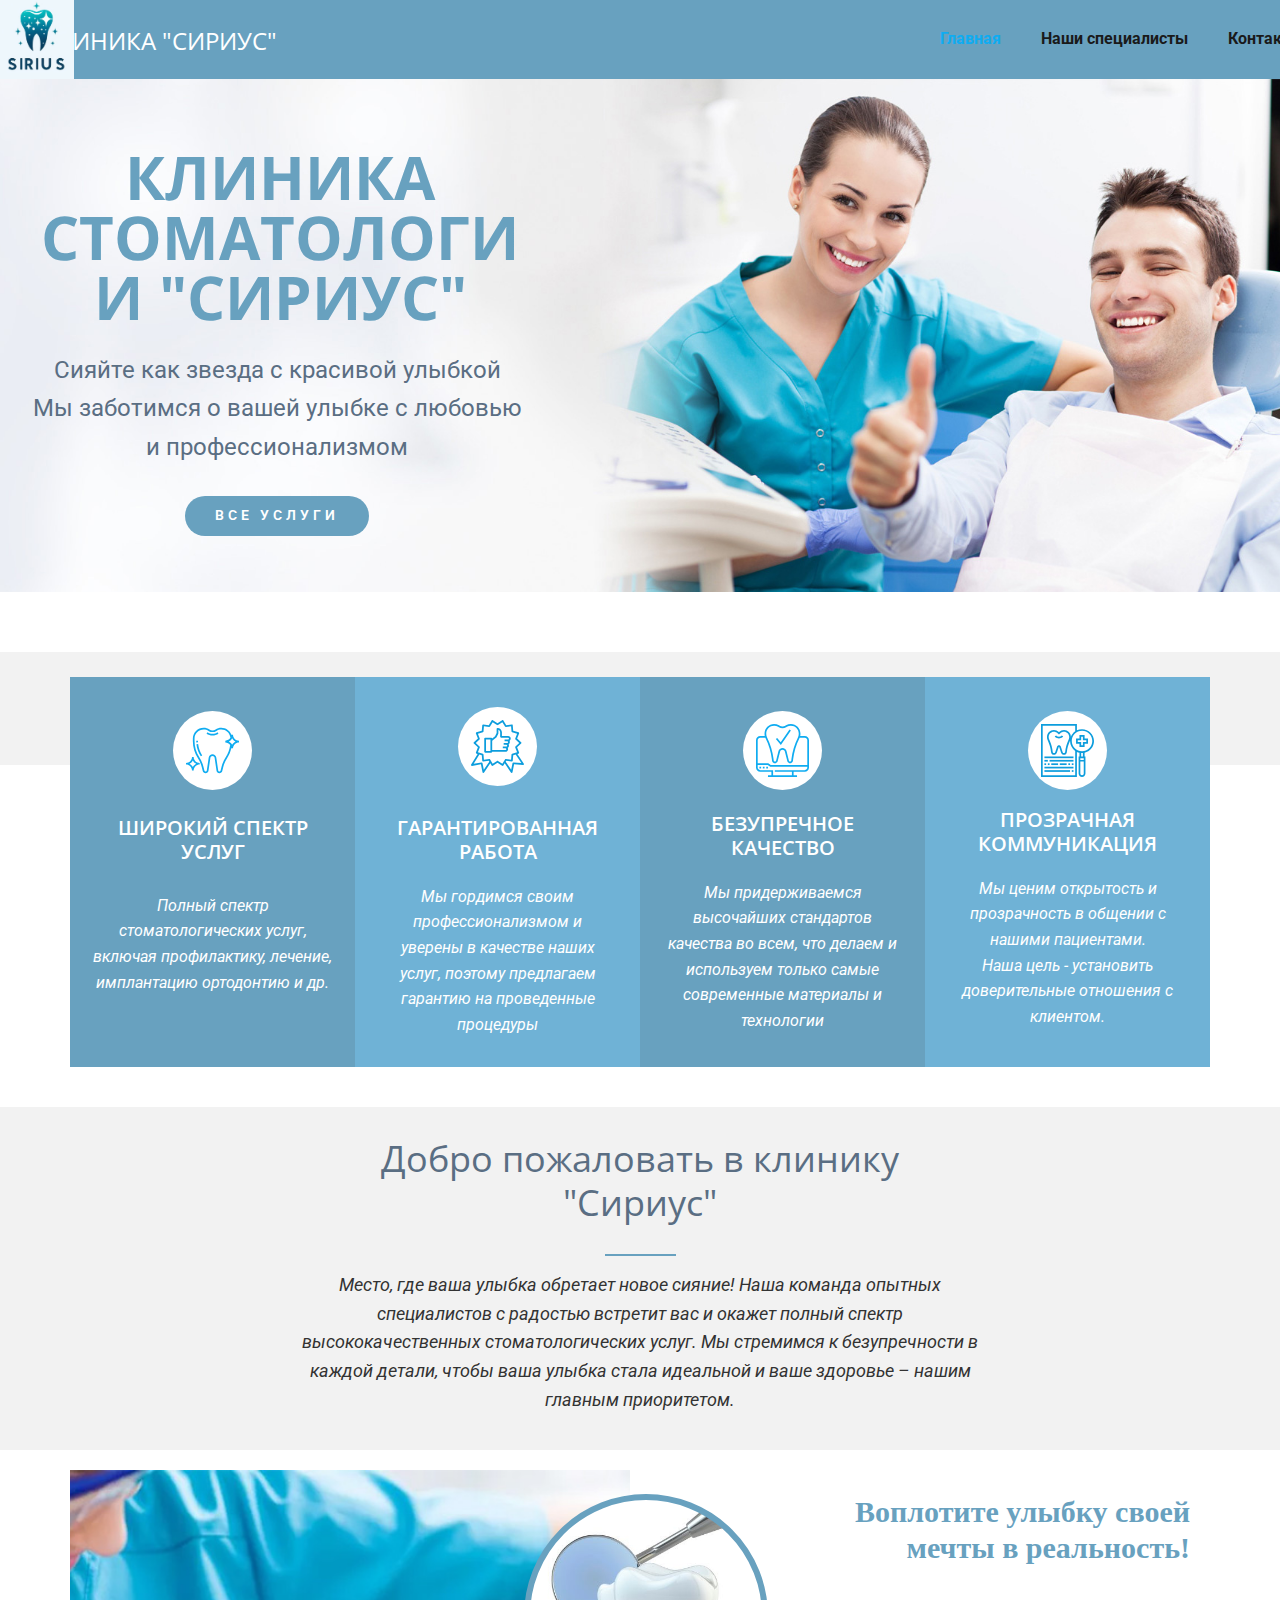
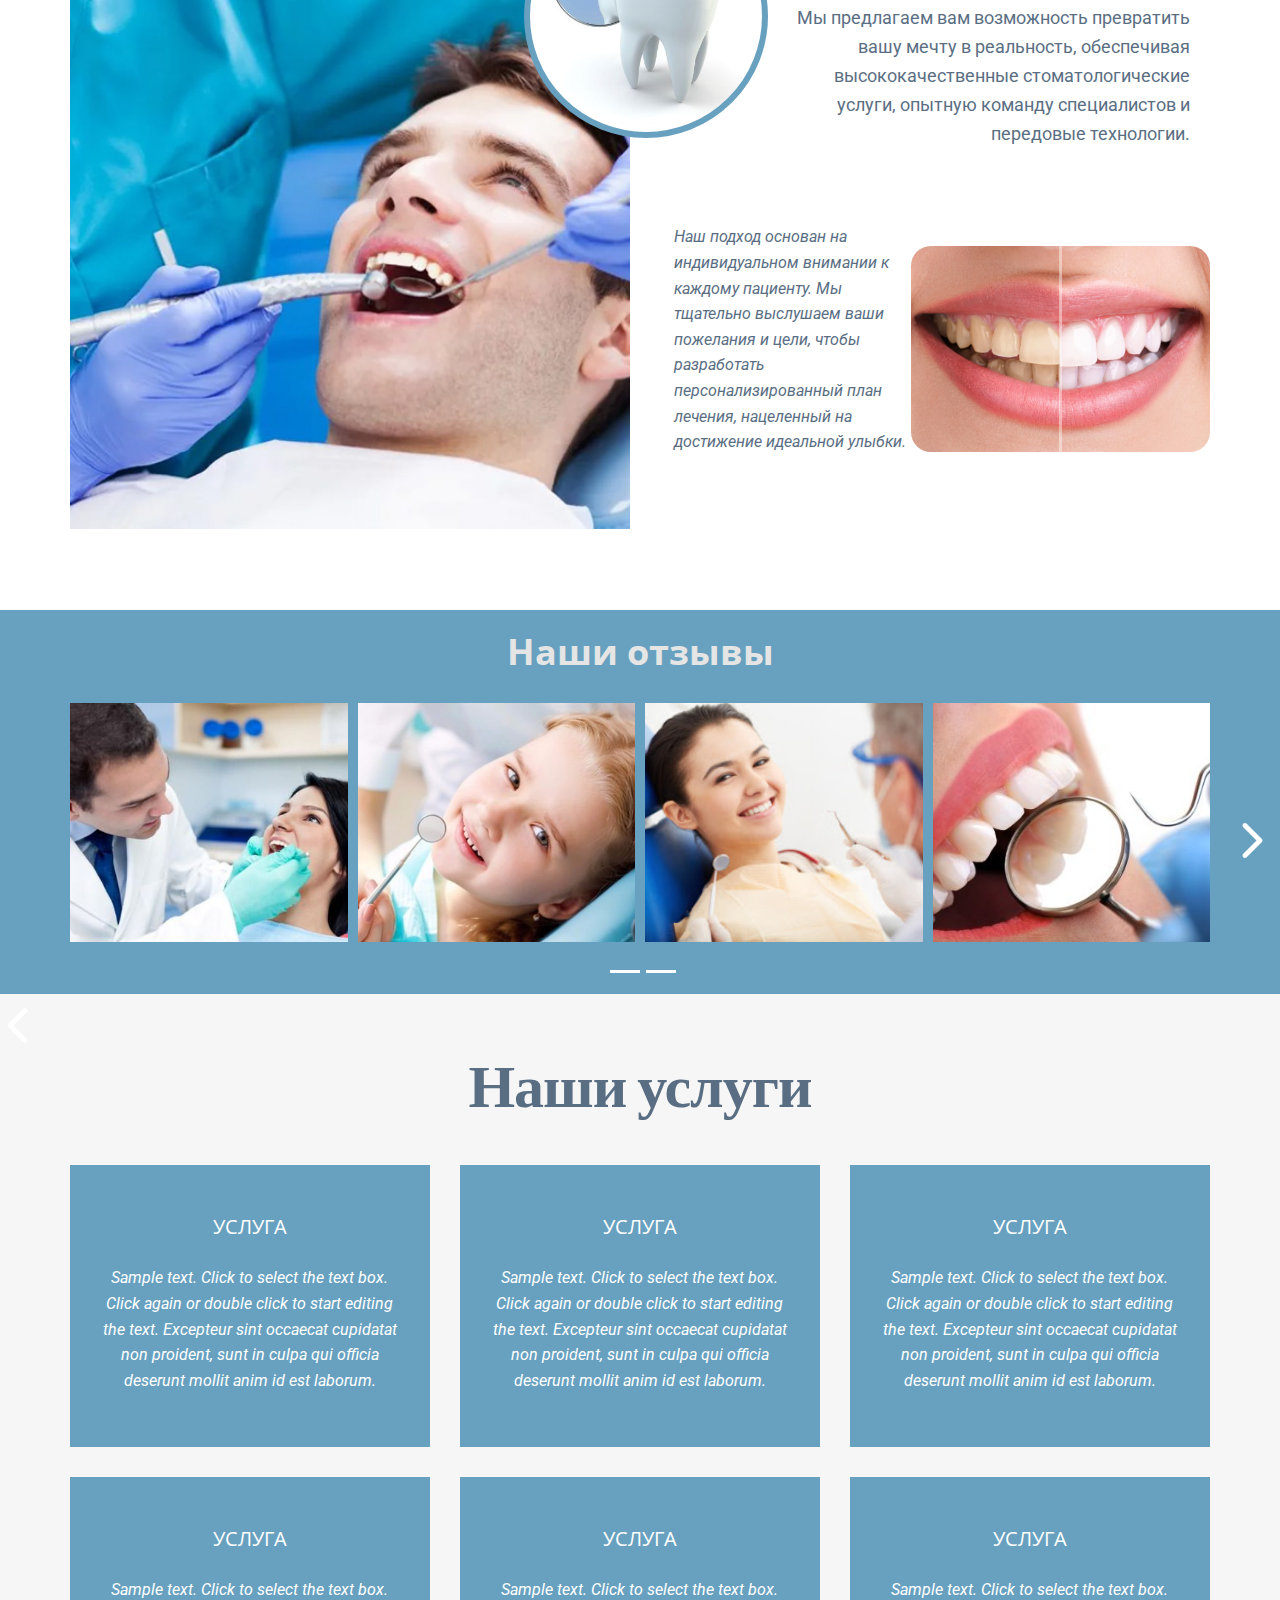
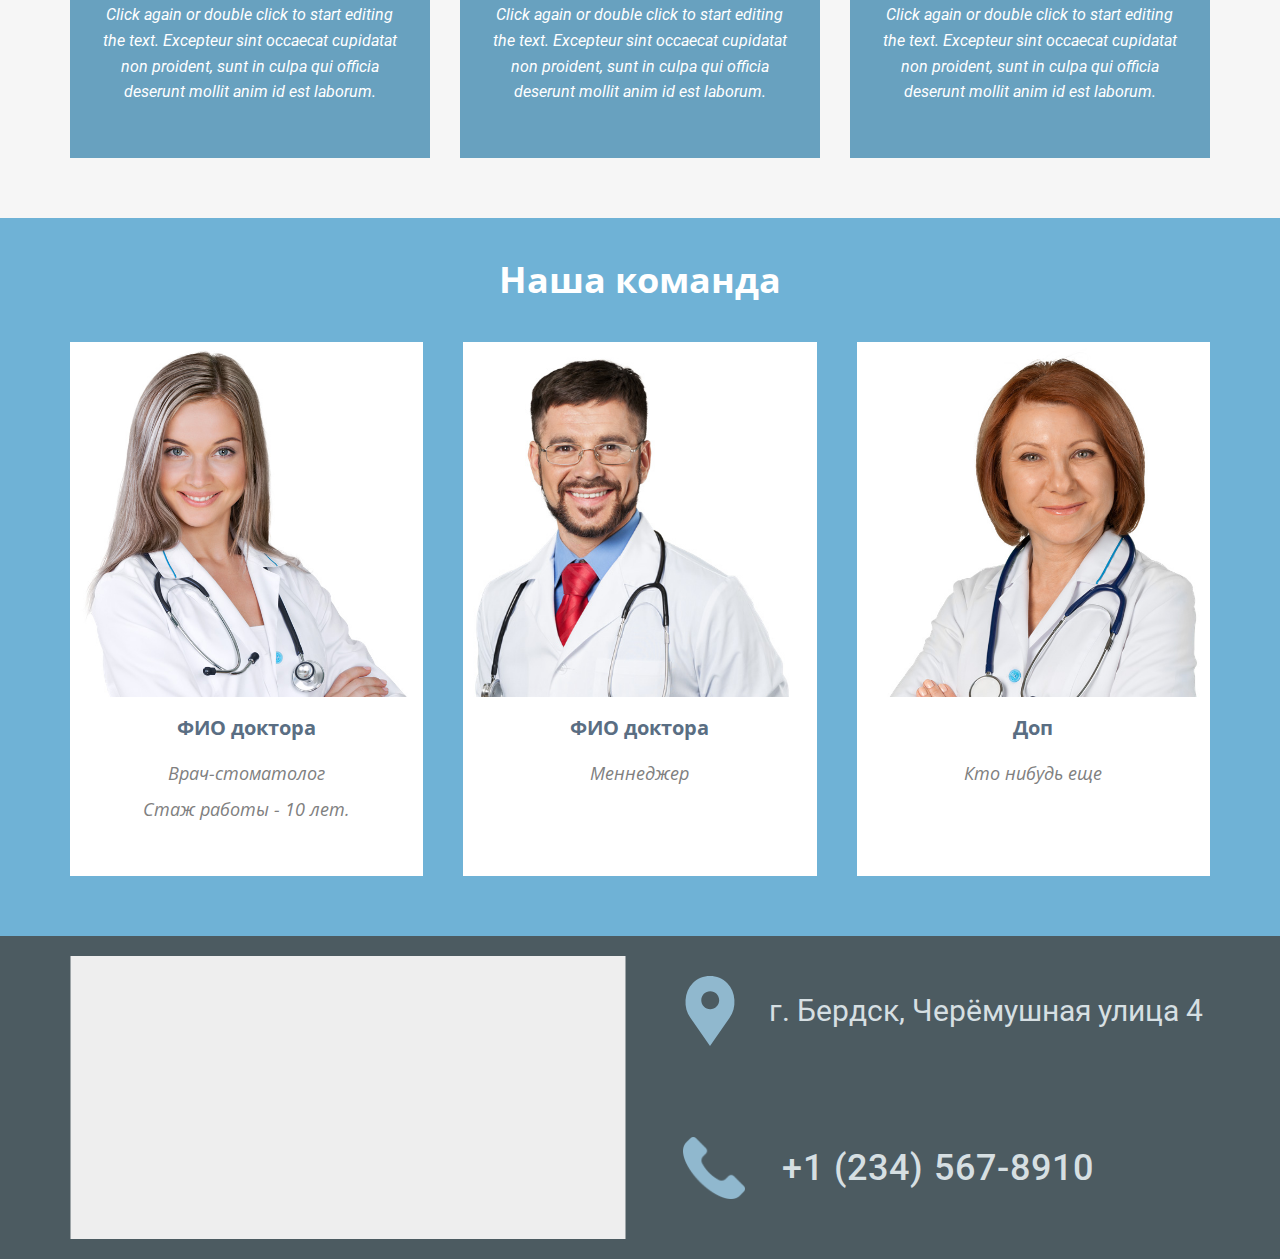
<file: Главная.html>
<!DOCTYPE html>
<html style="font-size: 16px;" lang="ru"><head>
    <meta name="viewport" content="width=device-width, initial-scale=1.0">
    <meta charset="utf-8">
    <meta name="keywords" content="Dental Care, Welcome to DentalPlus, Make your dream smile a reality!, Make your dream smile a reality!, Giving excellent care to every patient., OurGallery, Quality patient care with up-to-date technology, We Love Whiter Teeth, Our Team">
    <meta name="description" content="">
    <title>Главная</title>
    <link rel="stylesheet" href="nicepage.css" media="screen">
<link rel="stylesheet" href="Главная.css" media="screen">
    <script class="u-script" type="text/javascript" src="jquery.js" defer=""></script>
    <script class="u-script" type="text/javascript" src="nicepage.js" defer=""></script>
    <meta name="generator" content="Nicepage 6.7.6, nicepage.com">
    <link id="u-theme-google-font" rel="stylesheet" href="https://fonts.googleapis.com/css?family=Open+Sans:300,300i,400,400i,500,500i,600,600i,700,700i,800,800i|Roboto:100,100i,300,300i,400,400i,500,500i,700,700i,900,900i">
    <link id="u-page-google-font" rel="stylesheet" href="https://fonts.googleapis.com/css?family=Archivo:100,100i,200,200i,300,300i,400,400i,500,500i,600,600i,700,700i,800,800i,900,900i">
    
    
    
    
    
    
    
    
    
    <script type="application/ld+json">{
		"@context": "http://schema.org",
		"@type": "Organization",
		"name": ""
}</script>
    <meta name="theme-color" content="#0facf1">
    <meta property="og:title" content="Главная">
    <meta property="og:type" content="website">
  <meta data-intl-tel-input-cdn-path="intlTelInput/"></head>
  <body data-path-to-root="./" data-include-products="false" class="u-body u-xl-mode" data-lang="ru"><header class="u-clearfix u-custom-color-1 u-header u-header" id="sec-e270"><nav class="u-menu u-menu-one-level u-offcanvas u-menu-1" data-responsive-from="MD">
        <div class="menu-collapse" style="font-size: 1rem; font-weight: 700; letter-spacing: 0px;">
          <a class="u-button-style u-custom-border u-custom-border-color u-custom-borders u-custom-left-right-menu-spacing u-custom-padding-bottom u-custom-text-active-color u-custom-text-color u-custom-text-hover-color u-custom-top-bottom-menu-spacing u-nav-link" href="#" style="padding: 4px 0px; font-size: calc(1em + 8px);">
            <svg class="u-svg-link" preserveAspectRatio="xMidYMin slice" viewBox="0 0 302 302" style="undefined"><use xmlns:xlink="http://www.w3.org/1999/xlink" xlink:href="#svg-a760"></use></svg>
            <svg xmlns="http://www.w3.org/2000/svg" xmlns:xlink="http://www.w3.org/1999/xlink" version="1.1" id="svg-a760" x="0px" y="0px" viewBox="0 0 302 302" style="enable-background:new 0 0 302 302;" xml:space="preserve" class="u-svg-content"><g><rect y="36" width="302" height="30"></rect><rect y="236" width="302" height="30"></rect><rect y="136" width="302" height="30"></rect>
</g><g></g><g></g><g></g><g></g><g></g><g></g><g></g><g></g><g></g><g></g><g></g><g></g><g></g><g></g><g></g></svg>
          </a>
        </div>
        <div class="u-custom-menu u-nav-container">
          <ul class="u-nav u-spacing-20 u-unstyled u-nav-1"><li class="u-nav-item"><a class="u-button-style u-nav-link u-text-active-palette-1-base u-text-grey-90 u-text-hover-palette-2-base" href="Главная.html" style="padding: 10px;">Главная</a>
</li><li class="u-nav-item"><a class="u-button-style u-nav-link u-text-active-palette-1-base u-text-grey-90 u-text-hover-palette-2-base" href="Наши-специалисты.html" style="padding: 10px;">Наши специалисты</a>
</li><li class="u-nav-item"><a class="u-button-style u-nav-link u-text-active-palette-1-base u-text-grey-90 u-text-hover-palette-2-base" href="Контакты.html" style="padding: 10px;">Контакты</a>
</li></ul>
        </div>
        <div class="u-custom-menu u-nav-container-collapse">
          <div class="u-black u-container-style u-inner-container-layout u-opacity u-opacity-95 u-sidenav">
            <div class="u-inner-container-layout u-sidenav-overflow">
              <div class="u-menu-close"></div>
              <ul class="u-align-center u-nav u-popupmenu-items u-unstyled u-nav-2"><li class="u-nav-item"><a class="u-button-style u-nav-link" href="Главная.html">Главная</a>
</li><li class="u-nav-item"><a class="u-button-style u-nav-link" href="Наши-специалисты.html">Наши специалисты</a>
</li><li class="u-nav-item"><a class="u-button-style u-nav-link" href="Контакты.html">Контакты</a>
</li></ul>
            </div>
          </div>
          <div class="u-black u-menu-overlay u-opacity u-opacity-70"></div>
        </div>
      </nav><h3 class="u-headline u-text u-text-white u-text-1">
        <a class="a_icon" href="/">Клиника "Сириус"</a>
      </h3><img class="u-expanded-height u-image u-image-default u-preserve-proportions u-image-1" src="images/icon.jpg" alt="" data-image-width="777" data-image-height="777"></header> 
    <section class="u-clearfix u-image u-valign-middle-md u-valign-middle-sm u-valign-middle-xs u-section-1" id="sec-bd5d" data-image-width="1000" data-image-height="1156">
      <div class="data-layout-selected u-clearfix u-expanded-width u-layout-wrap u-layout-wrap-1">
        <div class="u-layout">
          <div class="u-layout-row">
            <div class="u-align-center u-container-style u-image u-layout-cell u-left-cell u-size-26-lg u-size-26-xl u-size-35-md u-size-35-sm u-size-35-xs u-image-1">
              <div class="u-container-layout u-valign-top-sm u-valign-top-xs u-container-layout-1">
                <h1 class="u-custom-font u-font-source-sans-pro u-text u-text-custom-color-1 u-title u-text-1">Клиника стоматологии "Сириус"</h1>
                <p class="u-large-text u-text u-text-custom-color-4 u-text-variant u-text-2"> Сияйте как звезда с красивой улыбкой<br>Мы заботимся о вашей улыбке с любовью и профессионализмом<br>
                </p>
                <a href="Главная.html#sec-27d2" class="u-border-none u-btn u-btn-round u-button-style u-custom-color-1 u-hover-custom-color-2 u-radius u-btn-1">Все услуги </a>
              </div>
            </div>
            <div class="u-container-style u-image u-layout-cell u-right-cell u-size-25-md u-size-25-sm u-size-25-xs u-size-34-lg u-size-34-xl u-image-2" data-image-width="1065" data-image-height="689">
              <div class="u-container-layout u-container-layout-2"></div>
            </div>
          </div>
        </div>
      </div>
    </section>
    <section class="u-clearfix u-section-2" id="sec-4120">
      <div class="u-expanded-width u-grey-5 u-shape u-shape-rectangle u-shape-1"></div>
      <div class="custom-expanded data-layout-selected u-clearfix u-layout-wrap u-layout-wrap-1">
        <div class="u-layout">
          <div class="u-layout-row">
            <div class="u-align-center-md u-container-style u-custom-color-1 u-layout-cell u-left-cell u-shape-rectangle u-size-15 u-size-30-md u-layout-cell-1">
              <div class="u-container-layout u-container-layout-1"><span class="u-icon u-icon-circle u-text-palette-1-base u-white u-icon-1"><svg class="u-svg-link" preserveAspectRatio="xMidYMin slice" viewBox="0 0 496 496" style=""><use xmlns:xlink="http://www.w3.org/1999/xlink" xlink:href="#svg-0d33"></use></svg><svg class="u-svg-content" viewBox="0 0 496 496" x="0px" y="0px" id="svg-0d33" style="enable-background:new 0 0 496 496;"><g><g><path d="M112,158.68V156H96v2.68c0,4.584,0.12,9.168,0.352,13.728l15.984-0.816C112.12,167.296,112,163,112,158.68z"></path>
</g>
</g><g><g><path d="M113.608,187.088l-15.896,1.816c4.576,40.296,18.624,79.68,40.616,113.88l13.456-8.656    C131.112,261.976,117.92,224.96,113.608,187.088z"></path>
</g>
</g><g><g><path d="M294.888,77.696C281.032,87.056,264.816,92,248,92c-16.816,0-33.024-4.944-46.88-14.296l-8.952,13.264    C208.68,102.112,227.984,108,248,108s39.32-5.888,55.84-17.04L294.888,77.696z"></path>
</g>
</g><g><g><path d="M72,308H56c0,30.872-25.128,56-56,56v16c30.872,0,56,25.128,56,56h16c0-30.872,25.128-56,56-56v-16    C97.128,364,72,338.872,72,308z M64,403.16C57.12,389.8,46.2,378.88,32.84,372c13.36-6.88,24.28-17.8,31.16-31.16    c6.88,13.36,17.8,24.28,31.16,31.16C81.8,378.88,70.88,389.8,64,403.16z"></path>
</g>
</g><g><g><path d="M440,100h-15.32c-15.152-37.688-52.24-64-94.264-64c-19.84,0-38.496,5.368-53.952,15.512    c-17.112,11.264-39.808,11.264-56.928,0C204.088,41.368,185.432,36,165.584,36C109.568,36,64,81.568,64,137.584v21.096    c0,57.36,16.4,113.168,47.416,161.416c16.688,25.96,28.944,54.304,36.432,84.24l8.704,34.832    C159.608,451.44,170.576,460,183.216,460c13.72,0,25.16-9.848,27.184-23.416l17.944-119.664c1.48-9.8,9.744-16.92,19.656-16.92    s18.176,7.12,19.648,16.92l17.944,119.664C287.624,450.152,299.064,460,312.784,460c12.64,0,23.608-8.56,26.664-20.832    l8.712-34.832c7.488-29.944,19.752-58.288,36.44-84.24c18.232-28.368,31.568-60.048,39.368-92.928    C423.96,227.448,424,227.72,424,228h16c0-30.872,25.128-56,56-56v-16C465.128,156,440,130.872,440,100z M371.136,311.44    c-17.64,27.44-30.584,57.392-38.496,89.024l-8.72,34.832c-1.272,5.128-5.856,8.704-11.136,8.704c-5.736,0-10.512-4.12-11.36-9.792    L283.48,314.544C280.824,296.84,265.896,284,248,284s-32.824,12.84-35.48,30.544l-17.944,119.664    c-0.84,5.672-5.624,9.792-11.36,9.792c-5.28,0-9.864-3.576-11.152-8.704l-8.712-34.832c-7.904-31.64-20.856-61.592-38.496-89.024    C95.512,265.784,80,212.96,80,158.68v-21.096C80,90.392,118.392,52,165.584,52c16.712,0,32.328,4.456,45.16,12.888    C221.952,72.256,234.496,76,248,76c13.504,0,26.048-3.744,37.248-11.112C298.088,56.456,313.704,52,330.416,52    c42.208,0,78.624,31.448,84.624,72.512l0.336,5.208C405.456,145.472,387.952,156,368,156v16c18.784,0,35.4,9.328,45.56,23.56    C408.16,236.584,393.504,276.64,371.136,311.44z M432,195.16c-6.88-13.36-17.8-24.28-31.16-31.16    c13.36-6.88,24.28-17.8,31.16-31.16c6.88,13.36,17.8,24.28,31.16,31.16C449.8,170.88,438.88,181.8,432,195.16z"></path>
</g>
</g></svg></span>
                <h4 class="u-align-center-lg u-align-center-sm u-align-center-xl u-align-center-xs u-text u-text-1"> Широкий спектр услуг</h4>
                <p class="u-align-center-lg u-align-center-sm u-align-center-xl u-align-center-xs u-text u-text-2"> Полный спектр стоматологических услуг, включая профилактику, лечение, имплантацию ортодонтию и др.</p>
              </div>
            </div>
            <div class="u-align-center u-container-style u-custom-color-2 u-layout-cell u-size-15 u-size-30-md u-layout-cell-2">
              <div class="u-container-layout u-valign-middle-lg u-valign-middle-md u-valign-middle-xl u-container-layout-2"><span class="u-icon u-icon-circle u-text-palette-4-base u-white u-icon-2"><svg class="u-svg-link" preserveAspectRatio="xMidYMin slice" viewBox="0 0 480.006 480.006" style=""><use xmlns:xlink="http://www.w3.org/1999/xlink" xlink:href="#svg-0d61"></use></svg><svg class="u-svg-content" viewBox="0 0 480.006 480.006" x="0px" y="0px" id="svg-0d61" style="enable-background:new 0 0 480.006 480.006;"><g><g><path d="M478.66,395.595l-58.464-87.728l10.248-3.2c4.218-1.317,6.569-5.803,5.252-10.021c-0.054-0.174-0.114-0.346-0.18-0.515    l-17.976-46.232l36.608-34.04c3.234-3.01,3.416-8.072,0.406-11.306c-0.13-0.14-0.266-0.275-0.406-0.406l-36.608-34.032    l17.984-46.232c1.601-4.118-0.439-8.754-4.557-10.356c-0.17-0.066-0.342-0.126-0.515-0.18l-48.128-15.008l-4.208-49.36    c-0.186-2.197-1.264-4.221-2.984-5.6c-1.711-1.375-3.915-1.981-6.088-1.672l-50.088,6.936L293.309,3.891    c-2.271-3.79-7.185-5.021-10.974-2.75c-0.098,0.059-0.194,0.119-0.29,0.182l-42.04,27.672L197.973,1.323    c-3.689-2.431-8.651-1.411-11.082,2.278c-0.063,0.095-0.123,0.192-0.182,0.29l-25.648,42.768l-50.08-6.936    c-4.376-0.608-8.417,2.447-9.025,6.823c-0.02,0.141-0.035,0.283-0.047,0.425l-4.216,49.36l-48.088,15.008    c-4.218,1.317-6.569,5.803-5.252,10.021c0.054,0.174,0.114,0.346,0.18,0.515l17.976,46.232l-36.648,34.04    c-3.234,3.01-3.416,8.072-0.406,11.306c0.13,0.14,0.266,0.275,0.406,0.406l36.608,34.032l-17.984,46.232    c-1.601,4.118,0.439,8.754,4.557,10.356c0.17,0.066,0.342,0.126,0.515,0.18l10.616,3.304L1.189,403.811    c-2.316,3.763-1.144,8.69,2.619,11.006c1.682,1.035,3.687,1.412,5.629,1.058L89.7,401.283l14.464,72.32    c0.634,3.172,3.115,5.65,6.288,6.28c0.512,0.091,1.032,0.131,1.552,0.12c2.674,0,5.172-1.335,6.656-3.56l56.128-84.192    l11.912,19.864c1.122,1.872,2.96,3.204,5.088,3.688c0.596,0.137,1.205,0.204,1.816,0.2c1.564,0,3.094-0.459,4.4-1.32l42-27.672    l42.032,27.672c3.689,2.431,8.651,1.411,11.082-2.278c0.063-0.095,0.123-0.192,0.182-0.29l11.92-19.872l56.128,84.2    c1.484,2.225,3.982,3.56,6.656,3.56c0.521,0.001,1.041-0.05,1.552-0.152c3.173-0.63,5.654-3.108,6.288-6.28l14.56-72.952    l80.88,7.384c4.4,0.398,8.29-2.846,8.689-7.246C480.138,398.937,479.675,397.115,478.66,395.595z M116.085,451.491l-12.24-61.088    c-0.855-4.278-4.979-7.082-9.272-6.304l-70.36,12.8l51.72-84.016l21.752,6.784l4.208,49.36c0.186,2.197,1.264,4.221,2.984,5.6    c1.714,1.368,3.915,1.973,6.088,1.672l50.088-6.936l4.632,7.728L116.085,451.491z M307.949,356.619l-24.08,40.144l-39.464-26.016    c-2.67-1.758-6.13-1.758-8.8,0l-39.472,25.984l-24.08-40.152c-1.444-2.41-4.047-3.886-6.856-3.888    c-0.37-0.001-0.739,0.026-1.104,0.08l-46.968,6.496l-3.952-46.312c-0.277-3.243-2.491-5.995-5.6-6.96l-45.064-14.064l16.8-43.296    c1.189-3.056,0.393-6.527-2.008-8.76l-34.24-31.872l34.28-31.872c2.401-2.233,3.197-5.704,2.008-8.76l-16.8-43.312l45.08-14.056    c3.109-0.965,5.323-3.717,5.6-6.96l3.952-46.312l46.968,6.504c3.192,0.456,6.346-1.048,8-3.816l24.08-40.144l39.376,25.984    c2.67,1.758,6.13,1.758,8.8,0l39.472-25.984l24.08,40.152c1.66,2.739,4.786,4.234,7.96,3.808l46.968-6.496l3.952,46.312    c0.277,3.243,2.491,5.995,5.6,6.96l45.08,14.064l-16.848,43.296c-1.189,3.056-0.393,6.527,2.008,8.76l34.272,31.872l-34.28,31.872    c-2.401,2.233-3.197,5.704-2.008,8.76l16.8,43.312l-45.04,14.056c-3.109,0.965-5.323,3.717-5.6,6.96l-3.952,46.312l-46.96-6.472    C312.732,352.378,309.607,353.877,307.949,356.619z M384.725,384.003c-4.054-0.314-7.714,2.423-8.56,6.4l-12.216,61.064    l-49.6-74.4l4.624-7.712l50.08,6.936c4.376,0.608,8.417-2.447,9.025-6.823c0.02-0.141,0.035-0.283,0.047-0.425l4.216-49.36    l21.96-6.848l51.768,77.688L384.725,384.003z"></path>
</g>
</g><g><g><path d="M360.004,168.003c0-13.255-10.745-24-24-24h-56v-32c0.022-22.069-17.851-39.978-39.92-40c-0.027,0-0.053,0-0.08,0    c-4.418,0-8,3.582-8,8v38.112l-14.4,28.736l-25.744,20.6c-0.26-4.159-3.689-7.41-7.856-7.448h-56c-4.418,0-8,3.582-8,8v120    c0,4.418,3.582,8,8,8h56c4.418,0,8-3.582,8-8h120c13.228-0.066,23.934-10.772,24-24c-0.027-4.126-1.13-8.174-3.2-11.744    c1.476-0.921,2.84-2.011,4.064-3.248c7.757-7.544,9.38-19.401,3.936-28.752c1.476-0.921,2.84-2.011,4.064-3.248    c7.757-7.544,9.38-19.401,3.936-28.752c1.476-0.921,2.84-2.011,4.064-3.248C357.46,180.547,360.037,174.406,360.004,168.003z     M176.005,280.003h-40v-104h40V280.003z M341.556,173.699c-1.459,1.493-3.465,2.325-5.552,2.304h-32v16h24c4.418,0,8,3.582,8,8    c0.007,2.156-0.879,4.218-2.448,5.696c-1.459,1.493-3.465,2.325-5.552,2.304h-32v16h24c4.418,0,8,3.582,8,8    c0.007,2.156-0.879,4.218-2.448,5.696c-1.459,1.493-3.465,2.325-5.552,2.304h-32v16h24c4.418,0,8,3.582,8,8    c0.007,2.156-0.879,4.218-2.448,5.696c-1.459,1.493-3.465,2.325-5.552,2.304h-120v-84.16l37-29.592    c0.904-0.725,1.641-1.636,2.16-2.672l16-32c0.554-1.111,0.841-2.335,0.84-3.576V89.371c9.606,3.371,16.026,12.452,16,22.632v40    c0,4.418,3.582,8,8,8h64c4.418,0,8,3.582,8,8C344.012,170.158,343.125,172.22,341.556,173.699z"></path>
</g>
</g></svg></span>
                <h4 class="u-text u-text-3"> Гарантированная работа</h4>
                <p class="u-text u-text-4"> Мы гордимся своим профессионализмом и уверены в качестве наших услуг, поэтому предлагаем гарантию на проведенные процедуры</p>
              </div>
            </div>
            <div class="u-container-style u-custom-color-1 u-layout-cell u-size-15 u-size-30-md u-layout-cell-3">
              <div class="u-container-layout u-valign-middle-lg u-valign-middle-md u-valign-middle-xl u-container-layout-3"><span class="u-icon u-icon-circle u-text-palette-1-base u-white u-icon-3"><svg class="u-svg-link" preserveAspectRatio="xMidYMin slice" viewBox="0 0 496 496" style=""><use xmlns:xlink="http://www.w3.org/1999/xlink" xlink:href="#svg-2dea"></use></svg><svg class="u-svg-content" viewBox="0 0 496 496" id="svg-2dea"><path d="m96 400h16v16h-16zm0 0"></path><path d="m64 400h16v16h-16zm0 0"></path><path d="m32 400h16v16h-16zm0 0"></path><path d="m456 112h-42.175781c1.390625-6.3125 2.175781-12.769531 2.175781-19.222656v-3.335938c0-49.3125-40.128906-89.441406-89.449219-89.441406-16.199219 0-32.117187 4.40625-46.015625 12.742188l-6.933594 4.167968c-15.457031 9.273438-35.753906 9.273438-51.203124 0l-6.933594-4.167968c-13.90625-8.335938-29.816406-12.742188-46.015625-12.742188-49.320313 0-89.449219 40.128906-89.449219 89.441406v3.335938c0 6.453125.785156 12.910156 2.175781 19.222656h-42.175781c-22.054688 0-40 17.945312-40 40v256c0 22.054688 17.945312 40 40 40h104v32h-32v16h272v-16h-32v-32h104c22.054688 0 40-17.945312 40-40v-256c0-22.054688-17.945312-40-40-40zm-360-22.558594c0-40.496094 32.945312-73.441406 73.449219-73.441406 13.304687 0 26.375 3.617188 37.78125 10.464844l6.9375 4.167968c20.441406 12.253907 47.230469 12.253907 67.671875 0l6.9375-4.167968c11.398437-6.847656 24.46875-10.464844 37.773437-10.464844 40.503907 0 73.449219 32.945312 73.449219 73.441406v3.335938c0 11.335937-2.679688 22.695312-7.761719 32.839844-31.863281 63.734374-52.238281 131.941406-60.566406 202.71875l-1.625 13.808593c-.65625 5.617188-5.421875 9.855469-11.085937 9.855469-5.128907 0-9.578126-3.480469-10.832032-8.457031l-22.554687-90.199219c-4.308594-17.28125-19.765625-29.34375-37.574219-29.34375s-33.265625 12.0625-37.574219 29.34375l-22.554687 90.199219c-1.253906 4.976562-5.703125 8.457031-10.832032 8.457031-5.664062 0-10.429687-4.238281-11.085937-9.855469l-1.625-13.808593c-8.328125-70.777344-28.703125-138.984376-60.566406-202.71875-5.082031-10.144532-7.761719-21.503907-7.761719-32.839844zm-56 38.558594h47.398438c.679687 1.59375 1.273437 3.222656 2.050781 4.777344 31.03125 62.070312 50.878906 128.496094 58.992187 197.429687l1.621094 13.808594c1.609375 13.671875 13.203125 23.984375 26.976562 23.984375 12.488282 0 23.320313-8.464844 26.34375-20.574219l22.554688-90.203125c2.542969-10.144531 11.605469-17.222656 22.0625-17.222656s19.519531 7.078125 22.0625 17.222656l22.554688 90.203125c3.023437 12.109375 13.863281 20.574219 26.34375 20.574219 13.773437 0 25.367187-10.3125 26.976562-23.992188l1.621094-13.808593c8.113281-68.925781 27.960937-135.351563 58.992187-197.429688.777344-1.554687 1.371094-3.183593 2.050781-4.777343h47.398438c13.230469 0 24 10.769531 24 24v232h-341.574219l-24-16h-98.425781v-215.992188c0-13.230469 10.769531-24 24-24zm416 304h-280v16h160v32h-176v-48h-120c-13.230469 0-24-10.769531-24-24v-24h93.574219l24 16h346.425781v8c0 13.230469-10.769531 24-24 24zm0 0"></path><path d="m326.59375 60.527344-13.1875-9.054688-82.015625 119.296875-33.238281-39.890625-12.304688 10.242188 46.761719 56.109375zm0 0"></path></svg></span>
                <h4 class="u-align-center u-text u-text-white u-text-5"> Безупречное качество</h4>
                <p class="u-align-center u-text u-text-6"> Мы придерживаемся высочайших стандартов качества во всем, что делаем и используем только самые современные материалы и технологии</p>
              </div>
            </div>
            <div class="u-align-center u-container-style u-custom-color-2 u-layout-cell u-right-cell u-size-15 u-size-30-md u-layout-cell-4">
              <div class="u-container-layout"><span class="u-icon u-icon-circle u-text-palette-4-base u-white u-icon-4"><svg class="u-svg-link" preserveAspectRatio="xMidYMin slice" viewBox="0 0 496 496" style=""><use xmlns:xlink="http://www.w3.org/1999/xlink" xlink:href="#svg-9a69"></use></svg><svg class="u-svg-content" viewBox="0 0 496 496" id="svg-9a69"><path d="m207.160156 115.574219-14.257812-7.261719c-.261719.480469-6.519532 11.6875-24.902344 11.6875s-24.640625-11.207031-24.894531-11.679688l-14.257813 7.265626c.417969.820312 10.535156 20.414062 39.152344 20.414062s38.734375-19.59375 39.160156-20.425781zm0 0"></path><path d="m496 160c0-61.761719-50.238281-112-112-112-17.191406 0-33.425781 4.007812-48 10.960938v-58.960938h-336v496h336v-234.960938c7.585938 3.617188 15.601562 6.464844 24 8.304688v34.65625h-8v160c0 17.648438 14.351562 32 32 32s32-14.351562 32-32v-160h-8v-34.65625c50.257812-11.023438 88-55.832031 88-109.34375zm-16 0c0 52.9375-43.0625 96-96 96s-96-43.0625-96-96 43.0625-96 96-96 96 43.0625 96 96zm-160 320h-304v-464h304v52.214844c-17.894531 12.511718-31.929688 30.105468-40.089844 50.679687-.894531-34.824219-29.4375-62.894531-64.476562-62.894531-17.25 0-33.464844 6.71875-45.65625 18.910156l-1.777344 1.777344-1.777344-1.777344c-12.191406-12.191406-28.40625-18.910156-45.65625-18.910156-35.597656 0-64.566406 28.96875-64.566406 64.566406v3.433594c0 9.097656 1.871094 17.921875 5.558594 26.222656l4.90625 11.035156c14.40625 32.429688 23.703125 66.75 27.625 102.015626 1.566406 14.09375 13.445312 24.726562 27.636718 24.726562 11.984376 0 22.585938-7.640625 26.378907-19.007812l16.949219-50.871094c.839843-2.535156 5.042968-2.535156 5.882812 0l16.949219 50.871094c3.800781 11.367187 14.402343 19.007812 26.378906 19.007812 14.183594 0 26.070313-10.632812 27.628906-24.734375 3.921875-35.265625 13.21875-69.585937 27.632813-102.019531l2.710937-6.101563c-.0625 1.625-.238281 3.214844-.238281 4.855469 0 37.960938 19.023438 71.519531 48 91.785156zm-152-280c-8.230469 0-15.511719 5.246094-18.121094 13.0625l-16.949218 50.867188c-1.609376 4.832031-6.113282 8.070312-11.203126 8.070312-6.023437 0-11.0625-4.511719-11.734374-10.496094-4.097657-36.894531-13.824219-72.816406-28.902344-106.75l-4.90625-11.035156c-2.777344-6.246094-4.183594-12.886719-4.183594-19.71875v-3.425781c0-26.78125 21.792969-48.574219 48.566406-48.574219 12.976563 0 25.167969 5.046875 34.34375 14.222656l13.089844 13.089844 13.089844-13.089844c9.175781-9.175781 21.367187-14.222656 34.34375-14.222656 26.773437 0 48.566406 21.792969 48.566406 48.566406v3.433594c0 6.839844-1.40625 13.480469-4.183594 19.71875l-4.90625 11.035156c-15.078125 33.933594-24.804687 69.847656-28.902344 106.75-.671874 5.984375-5.710937 10.496094-11.734374 10.496094-5.089844 0-9.59375-3.238281-11.203126-8.070312l-16.949218-50.867188c-2.609375-7.816406-9.890625-13.0625-18.121094-13.0625zm232 120v16h-32v-16zm-16 160c-8.824219 0-16-7.175781-16-16v-112h32v112c0 8.824219-7.175781 16-16 16zm8-176h-16v-32.40625c2.65625.191406 5.296875.40625 8 .40625s5.34375-.214844 8-.40625zm0 0"></path><path d="m360 216h48v-32h32v-48h-32v-32h-48v32h-32v48h32zm-16-48v-16h32v-32h16v32h32v16h-32v32h-16v-32zm0 0"></path><path d="m32 304h272v16h-272zm0 0"></path><path d="m80 336h224v16h-224zm0 0"></path><path d="m32 336h32v16h-32zm0 0"></path><path d="m32 400h272v16h-272zm0 0"></path><path d="m288 432h16v16h-16zm0 0"></path><path d="m32 432h240v16h-240zm0 0"></path><path d="m288 368h16v16h-16zm0 0"></path><path d="m256 368h16v16h-16zm0 0"></path><path d="m176 368h64v16h-64zm0 0"></path><path d="m96 368h64v16h-64zm0 0"></path><path d="m64 368h16v16h-16zm0 0"></path><path d="m32 368h16v16h-16zm0 0"></path></svg></span>
                <h4 class="u-text u-text-7"> Прозрачная коммуникация</h4>
                <p class="u-text u-text-8"> Мы ценим открытость и прозрачность в общении с нашими пациентами.<br>Наша цель - установить доверительные отношения с клиентом.
                </p>
              </div>
            </div>
          </div>
        </div>
      </div>
    </section>
    <section class="u-clearfix u-grey-5 u-section-3" id="sec-a0bb">
      <div class="u-clearfix u-sheet u-valign-middle-md u-valign-middle-xs u-valign-top-xl u-sheet-1">
        <div class="u-align-center u-container-style u-expanded-width-lg u-expanded-width-md u-expanded-width-sm u-expanded-width-xs u-group u-group-1">
          <div class="u-container-layout u-container-layout-1">
            <h2 class="u-text u-text-custom-color-4 u-text-1">
              <span style="font-weight: normal;">Добро пожаловать в клинику "Сириус"</span>
            </h2>
            <div class="u-border-2 u-border-custom-color-1 u-line u-line-horizontal u-line-1"></div>
            <p class="u-text u-text-grey-80 u-text-2"> Место, где ваша улыбка обретает новое сияние! Наша команда опытных специалистов с радостью встретит вас и окажет полный спектр высококачественных стоматологических услуг. Мы стремимся к безупречности в каждой детали, чтобы ваша улыбка стала идеальной и ваше здоровье – нашим главным приоритетом.</p>
          </div>
        </div>
      </div>
    </section>
    <section class="u-clearfix u-section-4" id="sec-579f">
      <div class="u-clearfix u-sheet u-valign-middle-lg u-valign-middle-md u-valign-middle-sm u-sheet-1">
        <div class="data-layout-selected u-clearfix u-expanded-width u-gutter-20 u-layout-wrap u-layout-wrap-1">
          <div class="u-layout">
            <div class="u-layout-row">
              <div class="u-size-30 u-size-60-md">
                <div class="u-layout-row">
                  <div class="u-container-style u-image u-layout-cell u-left-cell u-size-60 u-image-1">
                    <div class="u-container-layout"></div>
                  </div>
                </div>
              </div>
              <div class="u-size-30 u-size-60-md">
                <div class="u-layout-col">
                  <div class="u-align-right u-container-style u-layout-cell u-right-cell u-size-20 u-layout-cell-2">
                    <div class="u-container-layout u-container-layout-2">
                      <div class="u-border-6 u-border-custom-color-5 u-image u-image-circle u-image-2"></div>
                      <h2 class="u-custom-font u-text u-text-custom-color-1 u-text-1"> Воплотите улыбку своей мечты в реальность!</h2>
                      <p class="u-text u-text-custom-color-4 u-text-2"> Мы предлагаем вам возможность превратить вашу мечту в реальность, обеспечивая высококачественные стоматологические услуги, опытную команду специалистов и передовые технологии.</p>
                    </div>
                  </div>
                  <div class="u-container-style u-layout-cell u-right-cell u-size-40 u-layout-cell-3">
                    <div class="u-container-layout u-container-layout-3">
                      <img class="u-image u-image-round u-radius u-image-3" src="images/Untitled2.jpg">
                      <p class="u-text u-text-custom-color-4 u-text-3"> Наш подход основан на индивидуальном внимании к каждому пациенту. Мы тщательно выслушаем ваши пожелания и цели, чтобы разработать персонализированный план лечения, нацеленный на достижение идеальной улыбки.&nbsp;</p>
                    </div>
                  </div>
                </div>
              </div>
            </div>
          </div>
        </div>
      </div>
    </section>
    <section class="u-carousel u-slide u-block-97af-1" id="carousel-a261" data-interval="5000" data-u-ride="carousel">
      <ol class="u-carousel-indicators u-block-97af-6">
        <li data-u-target="#carousel-a261" class="u-active u-white" data-u-slide-to="0"></li>
        <li data-u-target="#carousel-a261" class="u-white" data-u-slide-to="1"></li>
      </ol>
      <div class="u-carousel-inner" role="listbox">
        <div class="u-active u-carousel-item u-clearfix u-custom-color-5 u-section-5-1">
          <div class="u-clearfix u-sheet u-sheet-1">
            <h2 class="u-text u-text-default u-text-grey-10 u-text-1">Наши отзывы</h2>
            <div class="data-layout-selected u-clearfix u-expanded-width-lg u-expanded-width-xl u-expanded-width-xs u-gutter-10 u-layout-wrap u-layout-wrap-1">
              <div class="u-gutter-0 u-layout">
                <div class="u-layout-row">
                  <div class="u-container-style u-image u-layout-cell u-left-cell u-size-15-lg u-size-15-xl u-size-16-md u-size-16-sm u-size-16-xs u-image-1">
                    <div class="u-container-layout"></div>
                  </div>
                  <div class="u-container-style u-image u-layout-cell u-size-14-md u-size-14-sm u-size-14-xs u-size-15-lg u-size-15-xl u-image-2">
                    <div class="u-container-layout"></div>
                  </div>
                  <div class="u-container-style u-image u-layout-cell u-size-15 u-image-3">
                    <div class="u-container-layout"></div>
                  </div>
                  <div class="u-container-style u-image u-layout-cell u-size-15 u-image-4">
                    <div class="u-container-layout"></div>
                  </div>
                </div>
              </div>
            </div>
          </div>
        </div>
        <div class="u-carousel-item u-clearfix u-custom-color-5 u-section-5-2">
          <div class="u-clearfix u-sheet u-sheet-1">
            <h2 class="u-text u-text-default u-text-grey-10 u-text-1">Наши отзывы</h2>
            <div class="data-layout-selected u-clearfix u-expanded-width u-gutter-10 u-layout-wrap u-layout-wrap-1">
              <div class="u-gutter-0 u-layout">
                <div class="u-layout-row">
                  <div class="u-container-style u-image u-layout-cell u-left-cell u-size-12 u-size-60-md u-image-1">
                    <div class="u-container-layout"></div>
                  </div>
                  <div class="u-container-style u-image u-layout-cell u-size-12 u-size-60-md u-image-2">
                    <div class="u-container-layout"></div>
                  </div>
                  <div class="u-container-style u-image u-layout-cell u-size-12 u-size-60-md u-image-3">
                    <div class="u-container-layout"></div>
                  </div>
                  <div class="u-container-style u-image u-layout-cell u-size-12 u-size-60-md u-image-4">
                    <div class="u-container-layout"></div>
                  </div>
                  <div class="u-container-style u-image u-layout-cell u-size-12 u-size-60-md u-image-5">
                    <div class="u-container-layout u-container-layout-5"></div>
                  </div>
                </div>
              </div>
            </div>
          </div>
        </div>
      </div>
      <a class="u-carousel-control u-carousel-control-prev u-text-body-alt-color u-block-97af-7" href="#carousel-a261" role="button" data-u-slide="prev">
        <span aria-hidden="true">
          <svg viewBox="0 0 451.847 451.847"><path d="M97.141,225.92c0-8.095,3.091-16.192,9.259-22.366L300.689,9.27c12.359-12.359,32.397-12.359,44.751,0
c12.354,12.354,12.354,32.388,0,44.748L173.525,225.92l171.903,171.909c12.354,12.354,12.354,32.391,0,44.744
c-12.354,12.365-32.386,12.365-44.745,0l-194.29-194.281C100.226,242.115,97.141,234.018,97.141,225.92z"></path></svg>
        </span>
        <span class="sr-only">
          <svg viewBox="0 0 451.847 451.847"><path d="M97.141,225.92c0-8.095,3.091-16.192,9.259-22.366L300.689,9.27c12.359-12.359,32.397-12.359,44.751,0
c12.354,12.354,12.354,32.388,0,44.748L173.525,225.92l171.903,171.909c12.354,12.354,12.354,32.391,0,44.744
c-12.354,12.365-32.386,12.365-44.745,0l-194.29-194.281C100.226,242.115,97.141,234.018,97.141,225.92z"></path></svg>
        </span>
      </a>
      <a class="u-carousel-control u-carousel-control-next u-text-body-alt-color u-block-97af-8" href="#carousel-a261" role="button" data-u-slide="next">
        <span aria-hidden="true">
          <svg viewBox="0 0 451.846 451.847"><path d="M345.441,248.292L151.154,442.573c-12.359,12.365-32.397,12.365-44.75,0c-12.354-12.354-12.354-32.391,0-44.744
L278.318,225.92L106.409,54.017c-12.354-12.359-12.354-32.394,0-44.748c12.354-12.359,32.391-12.359,44.75,0l194.287,194.284
c6.177,6.18,9.262,14.271,9.262,22.366C354.708,234.018,351.617,242.115,345.441,248.292z"></path></svg>
        </span>
        <span class="sr-only">
          <svg viewBox="0 0 451.846 451.847"><path d="M345.441,248.292L151.154,442.573c-12.359,12.365-32.397,12.365-44.75,0c-12.354-12.354-12.354-32.391,0-44.744
L278.318,225.92L106.409,54.017c-12.354-12.359-12.354-32.394,0-44.748c12.354-12.359,32.391-12.359,44.75,0l194.287,194.284
c6.177,6.18,9.262,14.271,9.262,22.366C354.708,234.018,351.617,242.115,345.441,248.292z"></path></svg>
        </span>
      </a>
    </section>
    <section class="u-align-center u-clearfix u-grey-light-3 u-section-6" id="sec-27d2">
      <div class="u-clearfix u-sheet u-sheet-1">
        <h1 class="u-custom-font u-text u-text-custom-color-4 u-text-1">Наши услуги <br>
        </h1>
        <div class="u-expanded-width u-list u-list-1">
          <div class="u-repeater u-repeater-1">
            <div class="u-align-center u-container-style u-custom-color-1 u-list-item u-repeater-item u-list-item-1">
              <div class="u-container-layout u-similar-container u-container-layout-1">
                <h4 class="u-text u-text-2">Услуга</h4>
                <p class="u-text u-text-3">Sample text. Click to select the text box. Click again or double click to start editing the text. Excepteur sint occaecat cupidatat non proident, sunt in culpa qui officia deserunt mollit anim id est laborum.</p>
              </div>
            </div>
            <div class="u-align-center u-container-style u-custom-color-1 u-list-item u-repeater-item u-video-cover">
              <div class="u-container-layout u-similar-container u-container-layout-2">
                <h4 class="u-text u-text-4"> Услуга</h4>
                <p class="u-text u-text-5">Sample text. Click to select the text box. Click again or double click to start editing the text.&nbsp;Excepteur sint occaecat cupidatat non proident, sunt in culpa qui officia deserunt mollit anim id est laborum.</p>
              </div>
            </div>
            <div class="u-align-center u-container-style u-custom-color-1 u-list-item u-repeater-item u-video-cover">
              <div class="u-container-layout u-similar-container u-container-layout-3">
                <h4 class="u-text u-text-6"> Услуга</h4>
                <p class="u-text u-text-7">Sample text. Click to select the text box. Click again or double click to start editing the text.&nbsp;Excepteur sint occaecat cupidatat non proident, sunt in culpa qui officia deserunt mollit anim id est laborum.</p>
              </div>
            </div>
            <div class="u-align-center u-container-style u-custom-color-1 u-list-item u-repeater-item u-video-cover">
              <div class="u-container-layout u-similar-container u-container-layout-4">
                <h4 class="u-text u-text-8"> Услуга</h4>
                <p class="u-text u-text-9">Sample text. Click to select the text box. Click again or double click to start editing the text.&nbsp;Excepteur sint occaecat cupidatat non proident, sunt in culpa qui officia deserunt mollit anim id est laborum.</p>
              </div>
            </div>
            <div class="u-align-center u-container-style u-custom-color-1 u-list-item u-repeater-item u-video-cover">
              <div class="u-container-layout u-similar-container u-container-layout-5">
                <h4 class="u-text u-text-10"> Услуга</h4>
                <p class="u-text u-text-11">Sample text. Click to select the text box. Click again or double click to start editing the text.&nbsp;Excepteur sint occaecat cupidatat non proident, sunt in culpa qui officia deserunt mollit anim id est laborum.</p>
              </div>
            </div>
            <div class="u-align-center u-container-style u-custom-color-1 u-list-item u-repeater-item u-video-cover">
              <div class="u-container-layout u-similar-container u-container-layout-6">
                <h4 class="u-text u-text-12"> Услуга</h4>
                <p class="u-text u-text-13">Sample text. Click to select the text box. Click again or double click to start editing the text.&nbsp;Excepteur sint occaecat cupidatat non proident, sunt in culpa qui officia deserunt mollit anim id est laborum.</p>
              </div>
            </div>
          </div>
        </div>
      </div>
    </section>
    <section class="u-align-center u-clearfix u-custom-color-2 u-custom-typography u-section-7" id="sec-0b7f">
      <div class="u-clearfix u-sheet u-sheet-1">
        <h2 class="u-text u-text-1">Наша команда</h2>
        <div class="u-expanded-width u-list u-list-1">
          <div class="u-repeater u-repeater-1">
            <div class="u-align-center u-container-style u-list-item u-repeater-item u-white u-list-item-1">
              <div class="u-container-layout u-similar-container u-container-layout-1">
                <img alt="" class="u-expanded-width u-image u-image-default u-image-1" src="images/21.jpg">
                <h5 class="u-text u-text-custom-color-4 u-text-2">ФИО доктора </h5>
                <h6 class="u-text u-text-grey-50 u-text-3">Врач-стоматолог<br>Стаж работы - 10 лет.
                </h6>
              </div>
            </div>
            <div class="u-align-center u-container-style u-list-item u-repeater-item u-white u-list-item-2">
              <div class="u-container-layout u-similar-container u-container-layout-2">
                <img alt="" class="u-expanded-width u-image u-image-default u-image-2" src="images/s.jpg">
                <h5 class="u-text u-text-custom-color-4 u-text-4">ФИО доктора</h5>
                <h6 class="u-text u-text-grey-50 u-text-5">Меннеджер</h6>
              </div>
            </div>
            <div class="u-align-center u-container-style u-list-item u-repeater-item u-white u-list-item-3">
              <div class="u-container-layout u-similar-container u-container-layout-3">
                <img alt="" class="u-expanded-width u-image u-image-default u-image-3" src="images/1.jpg">
                <h5 class="u-text u-text-custom-color-4 u-text-6">Доп</h5>
                <h6 class="u-text u-text-grey-50 u-text-7">Кто нибудь еще</h6>
              </div>
            </div>
          </div>
        </div>
      </div>
    </section>
    
    
    
    <footer class="u-clearfix u-footer u-palette-5-dark-2" id="sec-e985"><div class="u-clearfix u-sheet u-valign-middle-xl u-sheet-1">
        <div class="data-layout-selected u-clearfix u-expanded-width u-gutter-30 u-layout-wrap u-layout-wrap-1">
          <div class="u-gutter-0 u-layout">
            <div class="u-layout-row">
              <div class="u-align-left u-container-style u-layout-cell u-left-cell u-size-30 u-layout-cell-1">
                <div class="u-container-layout u-container-layout-1">
                  <div class="u-absolute-hcenter u-expanded u-grey-light-2 u-map">
                    <div class="embed-responsive">
                      <iframe class="embed-responsive-item" src="https://maps.google.com/maps?output=embed&amp;q=Cheremushnaya%20Ulitsa%2C%204%20%D0%BA%D0%BE%D1%80%D0%BF%D1%83%D1%81%201%2C%20Berdsk%2C%20Novosibirskaya%20oblast'%2C%20Russia%2C%20633009&amp;z=10&amp;t=m" data-map="[base64]"></iframe>
                    </div>
                  </div>
                </div>
              </div>
              <div class="u-container-style u-layout-cell u-size-30 u-layout-cell-2">
                <div class="u-container-layout u-container-layout-2"><span class="u-icon u-text-custom-color-3 u-icon-1"><svg class="u-svg-link" preserveAspectRatio="xMidYMin slice" viewBox="0 0 54.757 54.757" style=""><use xmlns:xlink="http://www.w3.org/1999/xlink" xlink:href="#svg-972e"></use></svg><svg class="u-svg-content" viewBox="0 0 54.757 54.757" x="0px" y="0px" id="svg-972e" style="enable-background:new 0 0 54.757 54.757;"><path d="M40.94,5.617C37.318,1.995,32.502,0,27.38,0c-5.123,0-9.938,1.995-13.56,5.617c-6.703,6.702-7.536,19.312-1.804,26.952
	L27.38,54.757L42.721,32.6C48.476,24.929,47.643,12.319,40.94,5.617z M27.557,26c-3.859,0-7-3.141-7-7s3.141-7,7-7s7,3.141,7,7
	S31.416,26,27.557,26z"></path></svg></span>
                  <p class="u-text u-text-palette-5-light-2 u-text-1">г. Бердск, Черёмуш​ная улица 4</p><span class="u-file-icon u-icon u-text-custom-color-3 u-icon-2"><img src="images/5585562-0618a123.png" alt=""></span>
                  <a href="https://nicepage.com/k/astrology-website-templates" class="u-active-none u-border-none u-btn u-btn-rectangle u-button-style u-hover-none u-none u-text-palette-5-light-2 u-btn-1"> &nbsp;+1 (234) 567-8910</a>
                </div>
              </div>
            </div>
          </div>
        </div>
      </div></footer>
  
</body></html>
</file>
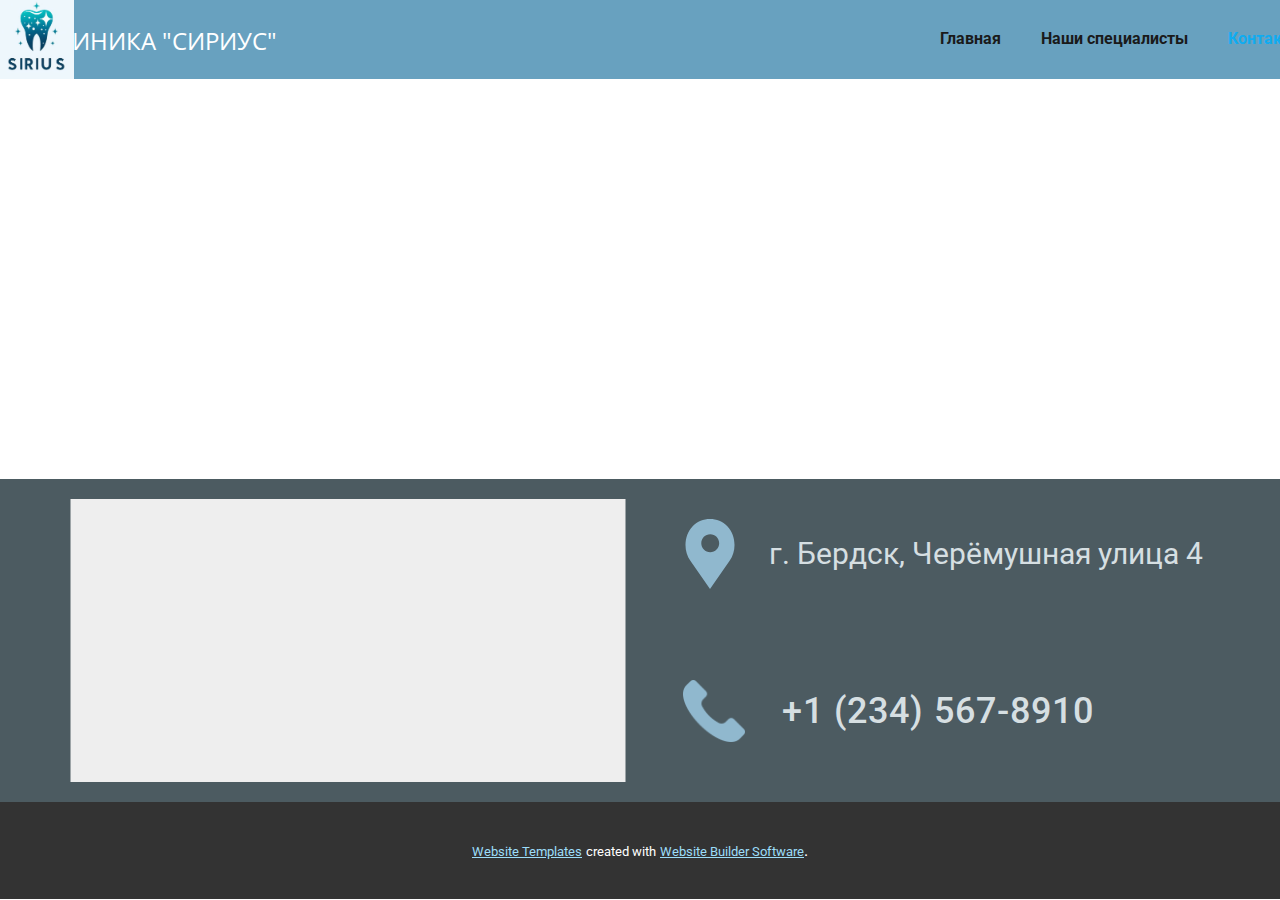
<file: Контакты.html>
<!DOCTYPE html>
<html style="font-size: 16px;" lang="ru"><head>
    <meta name="viewport" content="width=device-width, initial-scale=1.0">
    <meta charset="utf-8">
    <meta name="keywords" content="">
    <meta name="description" content="">
    <title>Контакты</title>
    <link rel="stylesheet" href="nicepage.css" media="screen">
<link rel="stylesheet" href="Контакты.css" media="screen">
    <script class="u-script" type="text/javascript" src="jquery.js" defer=""></script>
    <script class="u-script" type="text/javascript" src="nicepage.js" defer=""></script>
    <meta name="generator" content="Nicepage 6.7.6, nicepage.com">
    <link id="u-theme-google-font" rel="stylesheet" href="https://fonts.googleapis.com/css?family=Open+Sans:300,300i,400,400i,500,500i,600,600i,700,700i,800,800i|Roboto:100,100i,300,300i,400,400i,500,500i,700,700i,900,900i">
    
    
    
    <script type="application/ld+json">{
		"@context": "http://schema.org",
		"@type": "Organization",
		"name": ""
}</script>
    <meta name="theme-color" content="#0facf1">
    <meta property="og:title" content="Контакты">
    <meta property="og:type" content="website">
  <meta data-intl-tel-input-cdn-path="intlTelInput/"></head>
  <body data-path-to-root="./" data-include-products="false" class="u-body u-xl-mode" data-lang="ru"><header class="u-clearfix u-custom-color-1 u-header u-header" id="sec-e270"><nav class="u-menu u-menu-one-level u-offcanvas u-menu-1" data-responsive-from="MD">
        <div class="menu-collapse" style="font-size: 1rem; font-weight: 700; letter-spacing: 0px;">
          <a class="u-button-style u-custom-border u-custom-border-color u-custom-borders u-custom-left-right-menu-spacing u-custom-padding-bottom u-custom-text-active-color u-custom-text-color u-custom-text-hover-color u-custom-top-bottom-menu-spacing u-nav-link" href="#" style="padding: 4px 0px; font-size: calc(1em + 8px);">
            <svg class="u-svg-link" preserveAspectRatio="xMidYMin slice" viewBox="0 0 302 302" style="undefined"><use xmlns:xlink="http://www.w3.org/1999/xlink" xlink:href="#svg-a760"></use></svg>
            <svg xmlns="http://www.w3.org/2000/svg" xmlns:xlink="http://www.w3.org/1999/xlink" version="1.1" id="svg-a760" x="0px" y="0px" viewBox="0 0 302 302" style="enable-background:new 0 0 302 302;" xml:space="preserve" class="u-svg-content"><g><rect y="36" width="302" height="30"></rect><rect y="236" width="302" height="30"></rect><rect y="136" width="302" height="30"></rect>
</g><g></g><g></g><g></g><g></g><g></g><g></g><g></g><g></g><g></g><g></g><g></g><g></g><g></g><g></g><g></g></svg>
          </a>
        </div>
        <div class="u-custom-menu u-nav-container">
          <ul class="u-nav u-spacing-20 u-unstyled u-nav-1"><li class="u-nav-item"><a class="u-button-style u-nav-link u-text-active-palette-1-base u-text-grey-90 u-text-hover-palette-2-base" href="Главная.html" style="padding: 10px;">Главная</a>
</li><li class="u-nav-item"><a class="u-button-style u-nav-link u-text-active-palette-1-base u-text-grey-90 u-text-hover-palette-2-base" href="Наши-специалисты.html" style="padding: 10px;">Наши специалисты</a>
</li><li class="u-nav-item"><a class="u-button-style u-nav-link u-text-active-palette-1-base u-text-grey-90 u-text-hover-palette-2-base" href="Контакты.html" style="padding: 10px;">Контакты</a>
</li></ul>
        </div>
        <div class="u-custom-menu u-nav-container-collapse">
          <div class="u-black u-container-style u-inner-container-layout u-opacity u-opacity-95 u-sidenav">
            <div class="u-inner-container-layout u-sidenav-overflow">
              <div class="u-menu-close"></div>
              <ul class="u-align-center u-nav u-popupmenu-items u-unstyled u-nav-2"><li class="u-nav-item"><a class="u-button-style u-nav-link" href="Главная.html">Главная</a>
</li><li class="u-nav-item"><a class="u-button-style u-nav-link" href="Наши-специалисты.html">Наши специалисты</a>
</li><li class="u-nav-item"><a class="u-button-style u-nav-link" href="Контакты.html">Контакты</a>
</li></ul>
            </div>
          </div>
          <div class="u-black u-menu-overlay u-opacity u-opacity-70"></div>
        </div>
      </nav><h3 class="u-headline u-text u-text-white u-text-1">
        <a href="/">Клиника "Сириус"</a>
      </h3><img class="u-expanded-height u-image u-image-default u-preserve-proportions u-image-1" src="images/_tZbFnEec7g.jpg" alt="" data-image-width="777" data-image-height="777"></header>
    <section class="u-clearfix u-section-1" id="sec-c649">
      <div class="u-clearfix u-sheet u-sheet-1"></div>
    </section>
    
    
    
    <footer class="u-clearfix u-footer u-palette-5-dark-2" id="sec-e985"><div class="u-clearfix u-sheet u-valign-middle-xl u-sheet-1">
        <div class="data-layout-selected u-clearfix u-expanded-width u-gutter-30 u-layout-wrap u-layout-wrap-1">
          <div class="u-gutter-0 u-layout">
            <div class="u-layout-row">
              <div class="u-align-left u-container-style u-layout-cell u-left-cell u-size-30 u-layout-cell-1">
                <div class="u-container-layout u-container-layout-1">
                  <div class="u-absolute-hcenter u-expanded u-grey-light-2 u-map">
                    <div class="embed-responsive">
                      <iframe class="embed-responsive-item" src="https://maps.google.com/maps?output=embed&amp;q=Cheremushnaya%20Ulitsa%2C%204%20%D0%BA%D0%BE%D1%80%D0%BF%D1%83%D1%81%201%2C%20Berdsk%2C%20Novosibirskaya%20oblast'%2C%20Russia%2C%20633009&amp;z=10&amp;t=m" data-map="[base64]"></iframe>
                    </div>
                  </div>
                </div>
              </div>
              <div class="u-container-style u-layout-cell u-size-30 u-layout-cell-2">
                <div class="u-container-layout u-container-layout-2"><span class="u-icon u-text-custom-color-3 u-icon-1"><svg class="u-svg-link" preserveAspectRatio="xMidYMin slice" viewBox="0 0 54.757 54.757" style=""><use xmlns:xlink="http://www.w3.org/1999/xlink" xlink:href="#svg-972e"></use></svg><svg class="u-svg-content" viewBox="0 0 54.757 54.757" x="0px" y="0px" id="svg-972e" style="enable-background:new 0 0 54.757 54.757;"><path d="M40.94,5.617C37.318,1.995,32.502,0,27.38,0c-5.123,0-9.938,1.995-13.56,5.617c-6.703,6.702-7.536,19.312-1.804,26.952
	L27.38,54.757L42.721,32.6C48.476,24.929,47.643,12.319,40.94,5.617z M27.557,26c-3.859,0-7-3.141-7-7s3.141-7,7-7s7,3.141,7,7
	S31.416,26,27.557,26z"></path></svg></span>
                  <p class="u-text u-text-palette-5-light-2 u-text-1">г. Бердск, Черёмуш​ная улица 4</p><span class="u-file-icon u-icon u-text-custom-color-3 u-icon-2"><img src="images/5585562-0618a123.png" alt=""></span>
                  <a href="https://nicepage.com/k/astrology-website-templates" class="u-active-none u-border-none u-btn u-btn-rectangle u-button-style u-hover-none u-none u-text-palette-5-light-2 u-btn-1"> &nbsp;+1 (234) 567-8910</a>
                </div>
              </div>
            </div>
          </div>
        </div>
      </div></footer>
    <section class="u-backlink u-clearfix u-grey-80">
      <a class="u-link" href="https://nicepage.com/website-templates" target="_blank">
        <span>Website Templates</span>
      </a>
      <p class="u-text">
        <span>created with</span>
      </p>
      <a class="u-link" href="" target="_blank">
        <span>Website Builder Software</span>
      </a>. 
    </section>
  
</body></html>
</file>
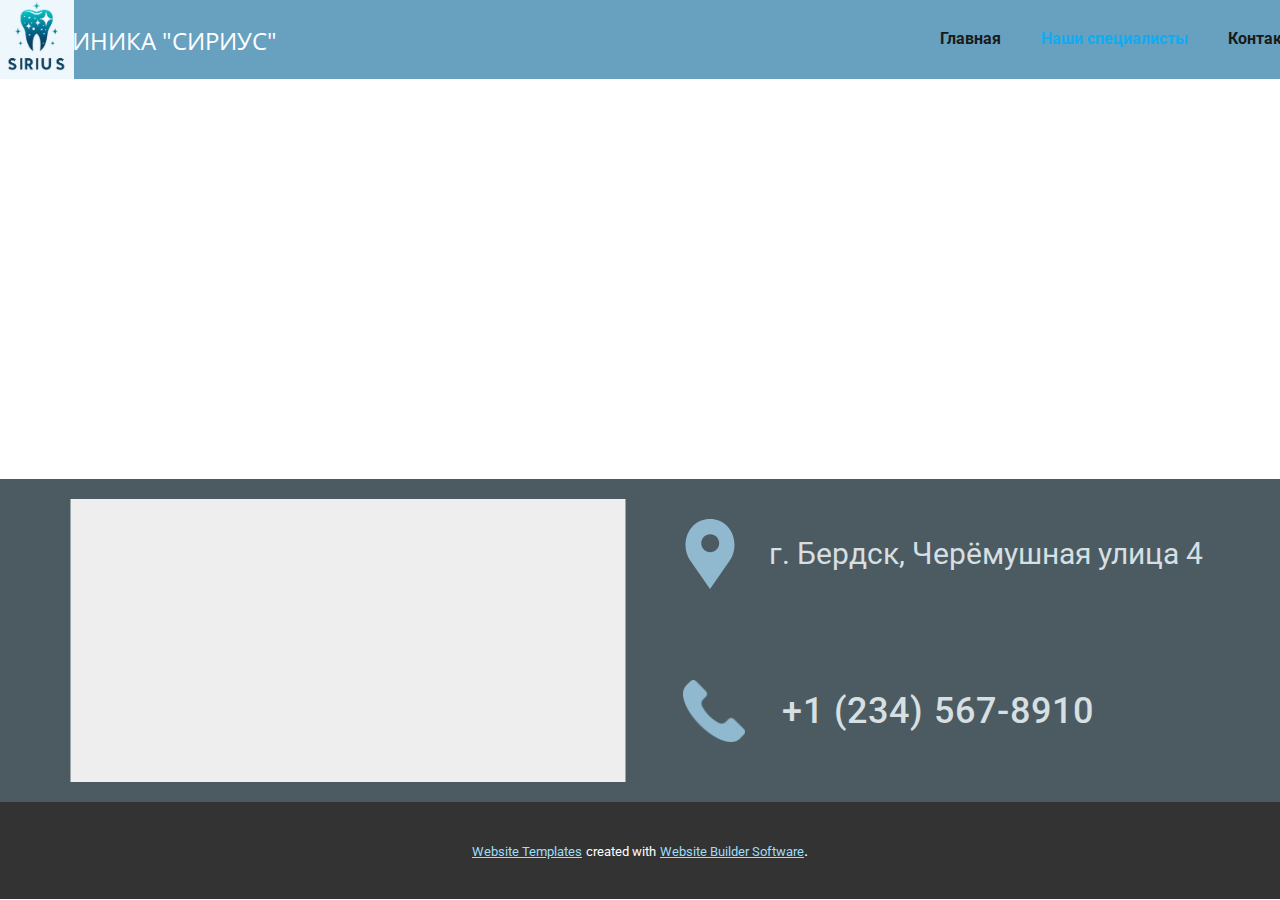
<file: Наши-специалисты.html>
<!DOCTYPE html>
<html style="font-size: 16px;" lang="ru"><head>
    <meta name="viewport" content="width=device-width, initial-scale=1.0">
    <meta charset="utf-8">
    <meta name="keywords" content="">
    <meta name="description" content="">
    <title>Наши специалисты</title>
    <link rel="stylesheet" href="nicepage.css" media="screen">
<link rel="stylesheet" href="Наши-специалисты.css" media="screen">
    <script class="u-script" type="text/javascript" src="jquery.js" defer=""></script>
    <script class="u-script" type="text/javascript" src="nicepage.js" defer=""></script>
    <meta name="generator" content="Nicepage 6.7.6, nicepage.com">
    <link id="u-theme-google-font" rel="stylesheet" href="https://fonts.googleapis.com/css?family=Open+Sans:300,300i,400,400i,500,500i,600,600i,700,700i,800,800i|Roboto:100,100i,300,300i,400,400i,500,500i,700,700i,900,900i">
    
    
    
    <script type="application/ld+json">{
		"@context": "http://schema.org",
		"@type": "Organization",
		"name": ""
}</script>
    <meta name="theme-color" content="#0facf1">
    <meta property="og:title" content="Наши специалисты">
    <meta property="og:type" content="website">
  <meta data-intl-tel-input-cdn-path="intlTelInput/"></head>
  <body data-path-to-root="./" data-include-products="false" class="u-body u-xl-mode" data-lang="ru"><header class="u-clearfix u-custom-color-1 u-header u-header" id="sec-e270"><nav class="u-menu u-menu-one-level u-offcanvas u-menu-1" data-responsive-from="MD">
        <div class="menu-collapse" style="font-size: 1rem; font-weight: 700; letter-spacing: 0px;">
          <a class="u-button-style u-custom-border u-custom-border-color u-custom-borders u-custom-left-right-menu-spacing u-custom-padding-bottom u-custom-text-active-color u-custom-text-color u-custom-text-hover-color u-custom-top-bottom-menu-spacing u-nav-link" href="#" style="padding: 4px 0px; font-size: calc(1em + 8px);">
            <svg class="u-svg-link" preserveAspectRatio="xMidYMin slice" viewBox="0 0 302 302" style="undefined"><use xmlns:xlink="http://www.w3.org/1999/xlink" xlink:href="#svg-a760"></use></svg>
            <svg xmlns="http://www.w3.org/2000/svg" xmlns:xlink="http://www.w3.org/1999/xlink" version="1.1" id="svg-a760" x="0px" y="0px" viewBox="0 0 302 302" style="enable-background:new 0 0 302 302;" xml:space="preserve" class="u-svg-content"><g><rect y="36" width="302" height="30"></rect><rect y="236" width="302" height="30"></rect><rect y="136" width="302" height="30"></rect>
</g><g></g><g></g><g></g><g></g><g></g><g></g><g></g><g></g><g></g><g></g><g></g><g></g><g></g><g></g><g></g></svg>
          </a>
        </div>
        <div class="u-custom-menu u-nav-container">
          <ul class="u-nav u-spacing-20 u-unstyled u-nav-1"><li class="u-nav-item"><a class="u-button-style u-nav-link u-text-active-palette-1-base u-text-grey-90 u-text-hover-palette-2-base" href="Главная.html" style="padding: 10px;">Главная</a>
</li><li class="u-nav-item"><a class="u-button-style u-nav-link u-text-active-palette-1-base u-text-grey-90 u-text-hover-palette-2-base" href="Наши-специалисты.html" style="padding: 10px;">Наши специалисты</a>
</li><li class="u-nav-item"><a class="u-button-style u-nav-link u-text-active-palette-1-base u-text-grey-90 u-text-hover-palette-2-base" href="Контакты.html" style="padding: 10px;">Контакты</a>
</li></ul>
        </div>
        <div class="u-custom-menu u-nav-container-collapse">
          <div class="u-black u-container-style u-inner-container-layout u-opacity u-opacity-95 u-sidenav">
            <div class="u-inner-container-layout u-sidenav-overflow">
              <div class="u-menu-close"></div>
              <ul class="u-align-center u-nav u-popupmenu-items u-unstyled u-nav-2"><li class="u-nav-item"><a class="u-button-style u-nav-link" href="Главная.html">Главная</a>
</li><li class="u-nav-item"><a class="u-button-style u-nav-link" href="Наши-специалисты.html">Наши специалисты</a>
</li><li class="u-nav-item"><a class="u-button-style u-nav-link" href="Контакты.html">Контакты</a>
</li></ul>
            </div>
          </div>
          <div class="u-black u-menu-overlay u-opacity u-opacity-70"></div>
        </div>
      </nav><h3 class="u-headline u-text u-text-white u-text-1">
        <a href="/">Клиника "Сириус"</a>
      </h3><img class="u-expanded-height u-image u-image-default u-preserve-proportions u-image-1" src="images/_tZbFnEec7g.jpg" alt="" data-image-width="777" data-image-height="777"></header>
    <section class="u-clearfix u-section-1" id="sec-7c55">
      <div class="u-clearfix u-sheet u-sheet-1"></div>
    </section>
    
    
    
    <footer class="u-clearfix u-footer u-palette-5-dark-2" id="sec-e985"><div class="u-clearfix u-sheet u-valign-middle-xl u-sheet-1">
        <div class="data-layout-selected u-clearfix u-expanded-width u-gutter-30 u-layout-wrap u-layout-wrap-1">
          <div class="u-gutter-0 u-layout">
            <div class="u-layout-row">
              <div class="u-align-left u-container-style u-layout-cell u-left-cell u-size-30 u-layout-cell-1">
                <div class="u-container-layout u-container-layout-1">
                  <div class="u-absolute-hcenter u-expanded u-grey-light-2 u-map">
                    <div class="embed-responsive">
                      <iframe class="embed-responsive-item" src="https://maps.google.com/maps?output=embed&amp;q=Cheremushnaya%20Ulitsa%2C%204%20%D0%BA%D0%BE%D1%80%D0%BF%D1%83%D1%81%201%2C%20Berdsk%2C%20Novosibirskaya%20oblast'%2C%20Russia%2C%20633009&amp;z=10&amp;t=m" data-map="[base64]"></iframe>
                    </div>
                  </div>
                </div>
              </div>
              <div class="u-container-style u-layout-cell u-size-30 u-layout-cell-2">
                <div class="u-container-layout u-container-layout-2"><span class="u-icon u-text-custom-color-3 u-icon-1"><svg class="u-svg-link" preserveAspectRatio="xMidYMin slice" viewBox="0 0 54.757 54.757" style=""><use xmlns:xlink="http://www.w3.org/1999/xlink" xlink:href="#svg-972e"></use></svg><svg class="u-svg-content" viewBox="0 0 54.757 54.757" x="0px" y="0px" id="svg-972e" style="enable-background:new 0 0 54.757 54.757;"><path d="M40.94,5.617C37.318,1.995,32.502,0,27.38,0c-5.123,0-9.938,1.995-13.56,5.617c-6.703,6.702-7.536,19.312-1.804,26.952
	L27.38,54.757L42.721,32.6C48.476,24.929,47.643,12.319,40.94,5.617z M27.557,26c-3.859,0-7-3.141-7-7s3.141-7,7-7s7,3.141,7,7
	S31.416,26,27.557,26z"></path></svg></span>
                  <p class="u-text u-text-palette-5-light-2 u-text-1">г. Бердск, Черёмуш​ная улица 4</p><span class="u-file-icon u-icon u-text-custom-color-3 u-icon-2"><img src="images/5585562-0618a123.png" alt=""></span>
                  <a href="https://nicepage.com/k/astrology-website-templates" class="u-active-none u-border-none u-btn u-btn-rectangle u-button-style u-hover-none u-none u-text-palette-5-light-2 u-btn-1"> &nbsp;+1 (234) 567-8910</a>
                </div>
              </div>
            </div>
          </div>
        </div>
      </div></footer>
    <section class="u-backlink u-clearfix u-grey-80">
      <a class="u-link" href="https://nicepage.com/website-templates" target="_blank">
        <span>Website Templates</span>
      </a>
      <p class="u-text">
        <span>created with</span>
      </p>
      <a class="u-link" href="" target="_blank">
        <span>Website Builder Software</span>
      </a>. 
    </section>
  
</body></html>
</file>
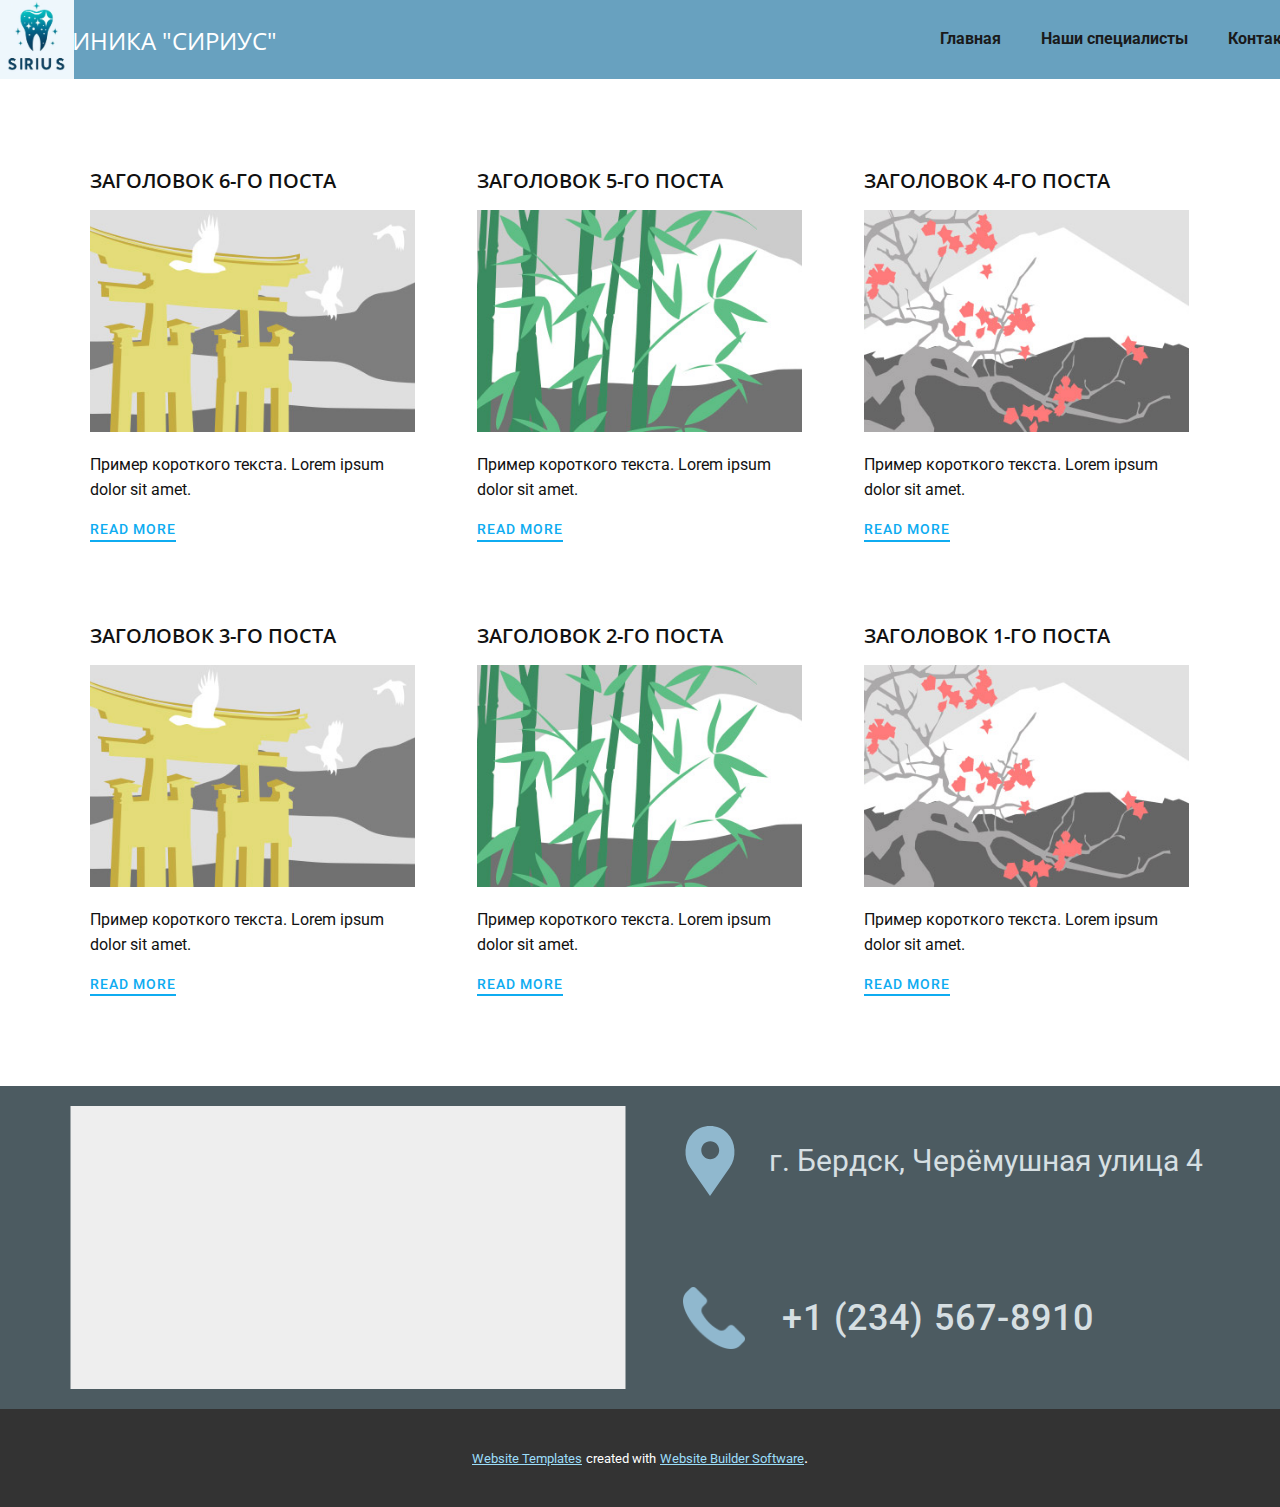
<file: blog/blog.html>
<!DOCTYPE html>
<html style="font-size: 16px;" lang="ru"><head>
    <meta name="viewport" content="width=device-width, initial-scale=1.0">
    <meta charset="utf-8">
    <meta name="keywords" content="">
    <meta name="description" content="">
    <title>Блог</title>
    <link rel="stylesheet" href="../nicepage.css" media="screen">
<link rel="stylesheet" href="../Blog-Template.css" media="screen">
    <script class="u-script" type="text/javascript" src="../jquery.js" defer=""></script>
    <script class="u-script" type="text/javascript" src="../nicepage.js" defer=""></script>
    <meta name="generator" content="Nicepage 6.7.6, nicepage.com">
    <link id="u-theme-google-font" rel="stylesheet" href="https://fonts.googleapis.com/css?family=Open+Sans:300,300i,400,400i,500,500i,600,600i,700,700i,800,800i|Roboto:100,100i,300,300i,400,400i,500,500i,700,700i,900,900i">
    
    
    
    <script type="application/ld+json">{
		"@context": "http://schema.org",
		"@type": "Organization",
		"name": ""
}</script>
    <meta name="theme-color" content="#0facf1">
  <meta data-intl-tel-input-cdn-path="intlTelInput/"></head>
  <body data-path-to-root="./" data-include-products="false" class="u-body u-xl-mode" data-lang="ru"><header class="u-clearfix u-custom-color-1 u-header u-header" id="sec-e270"><nav class="u-menu u-menu-one-level u-offcanvas u-menu-1" data-responsive-from="MD">
        <div class="menu-collapse" style="font-size: 1rem; font-weight: 700; letter-spacing: 0px;">
          <a class="u-button-style u-custom-border u-custom-border-color u-custom-borders u-custom-left-right-menu-spacing u-custom-padding-bottom u-custom-text-active-color u-custom-text-color u-custom-text-hover-color u-custom-top-bottom-menu-spacing u-nav-link" href="#" style="padding: 4px 0px; font-size: calc(1em + 8px);">
            <svg class="u-svg-link" preserveAspectRatio="xMidYMin slice" viewBox="0 0 302 302" style="undefined"><use xmlns:xlink="http://www.w3.org/1999/xlink" xlink:href="#svg-a760"></use></svg>
            <svg xmlns="http://www.w3.org/2000/svg" xmlns:xlink="http://www.w3.org/1999/xlink" version="1.1" id="svg-a760" x="0px" y="0px" viewBox="0 0 302 302" style="enable-background:new 0 0 302 302;" xml:space="preserve" class="u-svg-content"><g><rect y="36" width="302" height="30"></rect><rect y="236" width="302" height="30"></rect><rect y="136" width="302" height="30"></rect>
</g><g></g><g></g><g></g><g></g><g></g><g></g><g></g><g></g><g></g><g></g><g></g><g></g><g></g><g></g><g></g></svg>
          </a>
        </div>
        <div class="u-custom-menu u-nav-container">
          <ul class="u-nav u-spacing-20 u-unstyled u-nav-1"><li class="u-nav-item"><a class="u-button-style u-nav-link u-text-active-palette-1-base u-text-grey-90 u-text-hover-palette-2-base" href="../Главная.html" style="padding: 10px;">Главная</a>
</li><li class="u-nav-item"><a class="u-button-style u-nav-link u-text-active-palette-1-base u-text-grey-90 u-text-hover-palette-2-base" href="../Наши-специалисты.html" style="padding: 10px;">Наши специалисты</a>
</li><li class="u-nav-item"><a class="u-button-style u-nav-link u-text-active-palette-1-base u-text-grey-90 u-text-hover-palette-2-base" href="../Контакты.html" style="padding: 10px;">Контакты</a>
</li></ul>
        </div>
        <div class="u-custom-menu u-nav-container-collapse">
          <div class="u-black u-container-style u-inner-container-layout u-opacity u-opacity-95 u-sidenav">
            <div class="u-inner-container-layout u-sidenav-overflow">
              <div class="u-menu-close"></div>
              <ul class="u-align-center u-nav u-popupmenu-items u-unstyled u-nav-2"><li class="u-nav-item"><a class="u-button-style u-nav-link" href="../Главная.html">Главная</a>
</li><li class="u-nav-item"><a class="u-button-style u-nav-link" href="../Наши-специалисты.html">Наши специалисты</a>
</li><li class="u-nav-item"><a class="u-button-style u-nav-link" href="../Контакты.html">Контакты</a>
</li></ul>
            </div>
          </div>
          <div class="u-black u-menu-overlay u-opacity u-opacity-70"></div>
        </div>
      </nav><h3 class="u-headline u-text u-text-white u-text-1">
        <a href="/">Клиника "Сириус"</a>
      </h3><img class="u-expanded-height u-image u-image-default u-preserve-proportions u-image-1" src="../images/_tZbFnEec7g.jpg" alt="" data-image-width="777" data-image-height="777"></header>
    <section class="u-clearfix u-section-1" id="sec-bfb2">
      <div class="u-clearfix u-sheet u-valign-middle u-sheet-1"><!--blog--><!--blog_options_json--><!--{"type":"Recent","source":"","tags":"","count":""}--><!--/blog_options_json-->
        <div class="u-blog u-expanded-width u-repeater u-repeater-1"><!--blog_post-->
          <div class="u-blog-post u-container-style u-repeater-item u-white u-repeater-item-1">
            <div class="u-container-layout u-similar-container u-valign-top u-container-layout-1"><!--blog_post_header-->
              <h4 class="u-blog-control u-text u-text-1">
                <a class="u-post-header-link" href="../blog/пост-5.html">Заголовок 6-го поста</a>
              </h4><!--/blog_post_header--><!--blog_post_image-->
              <a class="u-post-header-link" href="../blog/пост-5.html"><img alt="" class="u-blog-control u-expanded-width u-image u-image-default u-image-1" src="../images/8ad73f3c.jpeg"></a><!--/blog_post_image--><!--blog_post_content-->
              <div class="u-blog-control u-post-content u-text u-text-2 fr-view">Пример короткого текста. Lorem ipsum dolor sit amet.</div><!--/blog_post_content--><!--blog_post_readmore-->
              <a href="../blog/пост-5.html" class="u-blog-control u-border-2 u-border-palette-1-base u-btn u-btn-rectangle u-button-style u-none u-btn-1"><!--blog_post_readmore_content--><!--options_json--><!--{"content":"Read More","defaultValue":"Читать дальше"}--><!--/options_json-->Read More<!--/blog_post_readmore_content--></a><!--/blog_post_readmore-->
            </div>
          </div><div class="u-blog-post u-container-style u-repeater-item u-video-cover u-white">
            <div class="u-container-layout u-similar-container u-valign-top u-container-layout-2"><!--blog_post_header-->
              <h4 class="u-blog-control u-text u-text-3">
                <a class="u-post-header-link" href="../blog/пост-4.html">Заголовок 5-го поста</a>
              </h4><!--/blog_post_header--><!--blog_post_image-->
              <a class="u-post-header-link" href="../blog/пост-4.html"><img alt="" class="u-blog-control u-expanded-width u-image u-image-default u-image-2" src="../images/68f64b9d.jpeg"></a><!--/blog_post_image--><!--blog_post_content-->
              <div class="u-blog-control u-post-content u-text u-text-4 fr-view">Пример короткого текста. Lorem ipsum dolor sit amet.</div><!--/blog_post_content--><!--blog_post_readmore-->
              <a href="../blog/пост-4.html" class="u-blog-control u-border-2 u-border-palette-1-base u-btn u-btn-rectangle u-button-style u-none u-btn-2"><!--blog_post_readmore_content--><!--options_json--><!--{"content":"Read More","defaultValue":"Читать дальше"}--><!--/options_json-->Read More<!--/blog_post_readmore_content--></a><!--/blog_post_readmore-->
            </div>
          </div><div class="u-blog-post u-container-style u-repeater-item u-video-cover u-white">
            <div class="u-container-layout u-similar-container u-valign-top u-container-layout-3"><!--blog_post_header-->
              <h4 class="u-blog-control u-text u-text-5">
                <a class="u-post-header-link" href="../blog/пост-3.html">Заголовок 4-го поста</a>
              </h4><!--/blog_post_header--><!--blog_post_image-->
              <a class="u-post-header-link" href="../blog/пост-3.html"><img alt="" class="u-blog-control u-expanded-width u-image u-image-default u-image-3" src="../images/0fd3416c.jpeg"></a><!--/blog_post_image--><!--blog_post_content-->
              <div class="u-blog-control u-post-content u-text u-text-6 fr-view">Пример короткого текста. Lorem ipsum dolor sit amet.</div><!--/blog_post_content--><!--blog_post_readmore-->
              <a href="../blog/пост-3.html" class="u-blog-control u-border-2 u-border-palette-1-base u-btn u-btn-rectangle u-button-style u-none u-btn-3"><!--blog_post_readmore_content--><!--options_json--><!--{"content":"Read More","defaultValue":"Читать дальше"}--><!--/options_json-->Read More<!--/blog_post_readmore_content--></a><!--/blog_post_readmore-->
            </div>
          </div><div class="u-blog-post u-container-style u-repeater-item u-white u-repeater-item-1">
            <div class="u-container-layout u-similar-container u-valign-top u-container-layout-1"><!--blog_post_header-->
              <h4 class="u-blog-control u-text u-text-1">
                <a class="u-post-header-link" href="../blog/пост-2.html">Заголовок 3-го поста</a>
              </h4><!--/blog_post_header--><!--blog_post_image-->
              <a class="u-post-header-link" href="../blog/пост-2.html"><img alt="" class="u-blog-control u-expanded-width u-image u-image-default u-image-1" src="../images/8ad73f3c.jpeg"></a><!--/blog_post_image--><!--blog_post_content-->
              <div class="u-blog-control u-post-content u-text u-text-2 fr-view">Пример короткого текста. Lorem ipsum dolor sit amet.</div><!--/blog_post_content--><!--blog_post_readmore-->
              <a href="../blog/пост-2.html" class="u-blog-control u-border-2 u-border-palette-1-base u-btn u-btn-rectangle u-button-style u-none u-btn-1"><!--blog_post_readmore_content--><!--options_json--><!--{"content":"Read More","defaultValue":"Читать дальше"}--><!--/options_json-->Read More<!--/blog_post_readmore_content--></a><!--/blog_post_readmore-->
            </div>
          </div><div class="u-blog-post u-container-style u-repeater-item u-video-cover u-white">
            <div class="u-container-layout u-similar-container u-valign-top u-container-layout-2"><!--blog_post_header-->
              <h4 class="u-blog-control u-text u-text-3">
                <a class="u-post-header-link" href="../blog/пост-1.html">Заголовок 2-го поста</a>
              </h4><!--/blog_post_header--><!--blog_post_image-->
              <a class="u-post-header-link" href="../blog/пост-1.html"><img alt="" class="u-blog-control u-expanded-width u-image u-image-default u-image-2" src="../images/68f64b9d.jpeg"></a><!--/blog_post_image--><!--blog_post_content-->
              <div class="u-blog-control u-post-content u-text u-text-4 fr-view">Пример короткого текста. Lorem ipsum dolor sit amet.</div><!--/blog_post_content--><!--blog_post_readmore-->
              <a href="../blog/пост-1.html" class="u-blog-control u-border-2 u-border-palette-1-base u-btn u-btn-rectangle u-button-style u-none u-btn-2"><!--blog_post_readmore_content--><!--options_json--><!--{"content":"Read More","defaultValue":"Читать дальше"}--><!--/options_json-->Read More<!--/blog_post_readmore_content--></a><!--/blog_post_readmore-->
            </div>
          </div><div class="u-blog-post u-container-style u-repeater-item u-video-cover u-white">
            <div class="u-container-layout u-similar-container u-valign-top u-container-layout-3"><!--blog_post_header-->
              <h4 class="u-blog-control u-text u-text-5">
                <a class="u-post-header-link" href="../blog/пост.html">Заголовок 1-го поста</a>
              </h4><!--/blog_post_header--><!--blog_post_image-->
              <a class="u-post-header-link" href="../blog/пост.html"><img alt="" class="u-blog-control u-expanded-width u-image u-image-default u-image-3" src="../images/0fd3416c.jpeg"></a><!--/blog_post_image--><!--blog_post_content-->
              <div class="u-blog-control u-post-content u-text u-text-6 fr-view">Пример короткого текста. Lorem ipsum dolor sit amet.</div><!--/blog_post_content--><!--blog_post_readmore-->
              <a href="../blog/пост.html" class="u-blog-control u-border-2 u-border-palette-1-base u-btn u-btn-rectangle u-button-style u-none u-btn-3"><!--blog_post_readmore_content--><!--options_json--><!--{"content":"Read More","defaultValue":"Читать дальше"}--><!--/options_json-->Read More<!--/blog_post_readmore_content--></a><!--/blog_post_readmore-->
            </div>
          </div><!--/blog_post--><!--blog_post-->
          <!--/blog_post--><!--blog_post-->
          <!--/blog_post-->
        </div><!--/blog-->
      </div>
    </section>
    
    
    
    <footer class="u-clearfix u-footer u-palette-5-dark-2" id="sec-e985"><div class="u-clearfix u-sheet u-valign-middle-xl u-sheet-1">
        <div class="data-layout-selected u-clearfix u-expanded-width u-gutter-30 u-layout-wrap u-layout-wrap-1">
          <div class="u-gutter-0 u-layout">
            <div class="u-layout-row">
              <div class="u-align-left u-container-style u-layout-cell u-left-cell u-size-30 u-layout-cell-1">
                <div class="u-container-layout u-container-layout-1">
                  <div class="u-absolute-hcenter u-expanded u-grey-light-2 u-map">
                    <div class="embed-responsive">
                      <iframe class="embed-responsive-item" src="https://maps.google.com/maps?output=embed&amp;q=Cheremushnaya%20Ulitsa%2C%204%20%D0%BA%D0%BE%D1%80%D0%BF%D1%83%D1%81%201%2C%20Berdsk%2C%20Novosibirskaya%20oblast'%2C%20Russia%2C%20633009&amp;z=10&amp;t=m" data-map="[base64]"></iframe>
                    </div>
                  </div>
                </div>
              </div>
              <div class="u-container-style u-layout-cell u-size-30 u-layout-cell-2">
                <div class="u-container-layout u-container-layout-2"><span class="u-icon u-text-custom-color-3 u-icon-1"><svg class="u-svg-link" preserveAspectRatio="xMidYMin slice" viewBox="0 0 54.757 54.757" style=""><use xmlns:xlink="http://www.w3.org/1999/xlink" xlink:href="#svg-972e"></use></svg><svg class="u-svg-content" viewBox="0 0 54.757 54.757" x="0px" y="0px" id="svg-972e" style="enable-background:new 0 0 54.757 54.757;"><path d="M40.94,5.617C37.318,1.995,32.502,0,27.38,0c-5.123,0-9.938,1.995-13.56,5.617c-6.703,6.702-7.536,19.312-1.804,26.952
	L27.38,54.757L42.721,32.6C48.476,24.929,47.643,12.319,40.94,5.617z M27.557,26c-3.859,0-7-3.141-7-7s3.141-7,7-7s7,3.141,7,7
	S31.416,26,27.557,26z"></path></svg></span>
                  <p class="u-text u-text-palette-5-light-2 u-text-1">г. Бердск, Черёмуш​ная улица 4</p><span class="u-file-icon u-icon u-text-custom-color-3 u-icon-2"><img src="../images/5585562-0618a123.png" alt=""></span>
                  <a href="https://nicepage.com/k/astrology-website-templates" class="u-active-none u-border-none u-btn u-btn-rectangle u-button-style u-hover-none u-none u-text-palette-5-light-2 u-btn-1"> &nbsp;+1 (234) 567-8910</a>
                </div>
              </div>
            </div>
          </div>
        </div>
      </div></footer>
    <section class="u-backlink u-clearfix u-grey-80">
      <a class="u-link" href="https://nicepage.com/website-templates" target="_blank">
        <span>Website Templates</span>
      </a>
      <p class="u-text">
        <span>created with</span>
      </p>
      <a class="u-link" href="" target="_blank">
        <span>Website Builder Software</span>
      </a>. 
    </section>
  
</body></html>
</file>
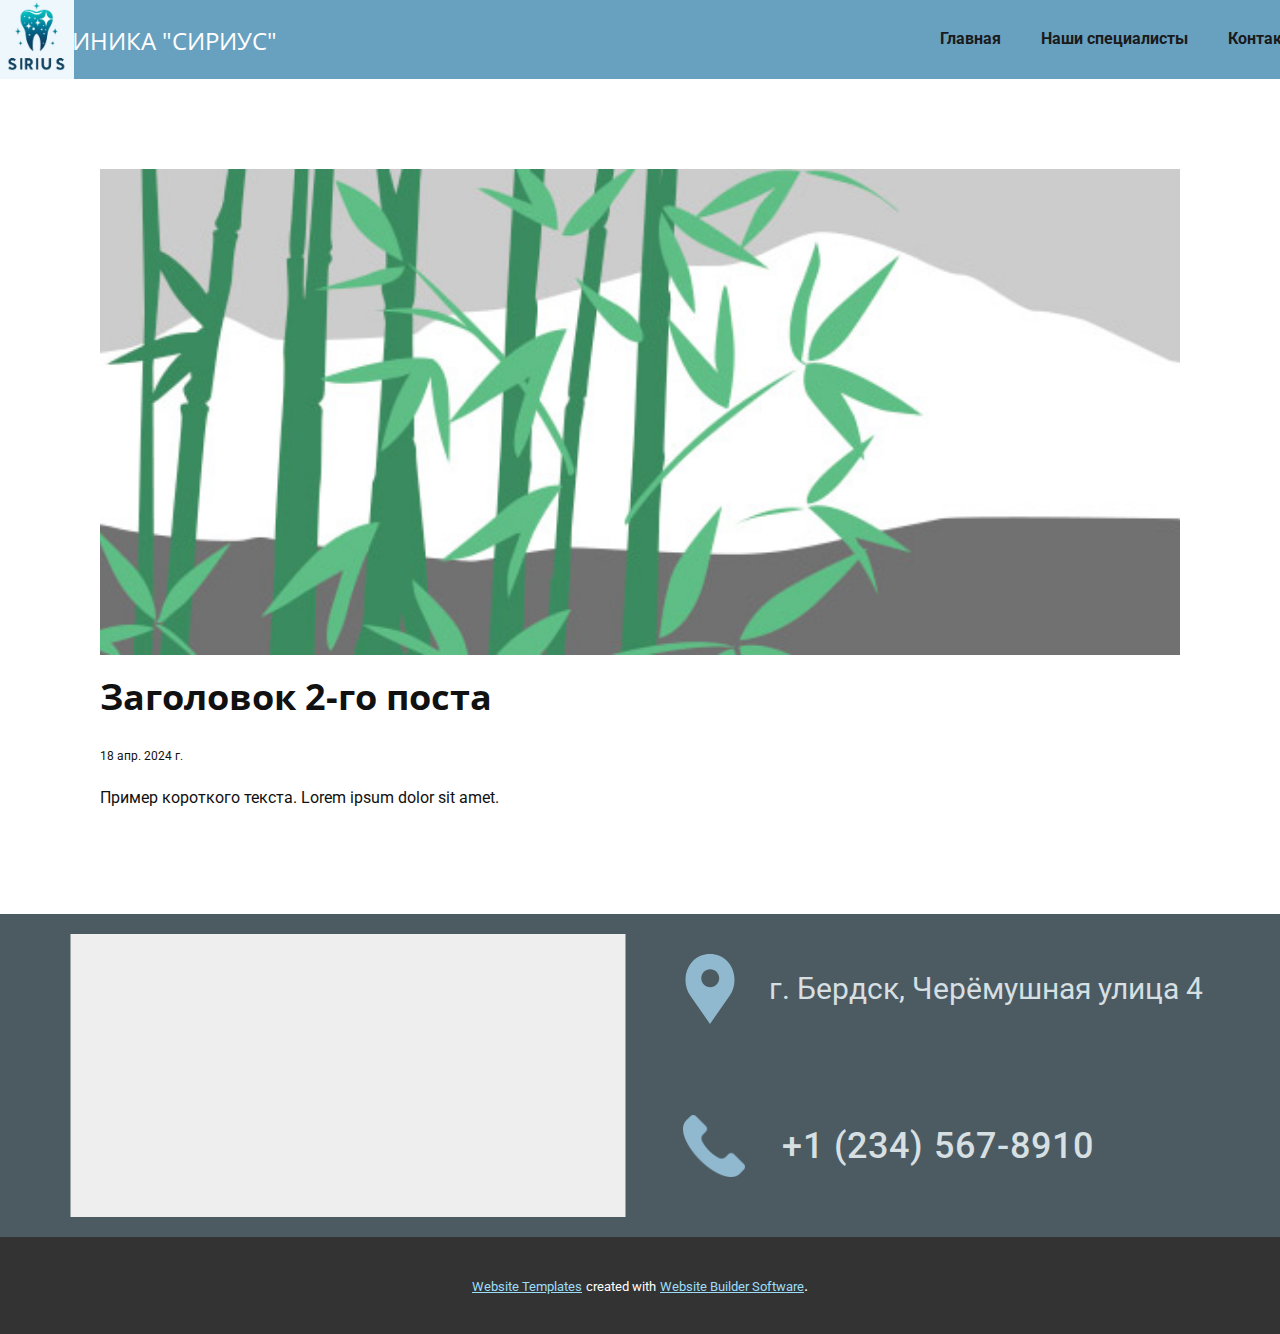
<file: blog/пост-1.html>
<!DOCTYPE html>
<html style="font-size: 16px;" lang="ru"><head>
    <meta name="viewport" content="width=device-width, initial-scale=1.0">
    <meta charset="utf-8">
    <meta name="keywords" content="Заголовок 1-го поста">
    <meta name="description" content="">
    <title>Заголовок 2-го поста</title>
    <link rel="stylesheet" href="../nicepage.css" media="screen">
<link rel="stylesheet" href="../Post-Template.css" media="screen">
    <script class="u-script" type="text/javascript" src="../jquery.js" defer=""></script>
    <script class="u-script" type="text/javascript" src="../nicepage.js" defer=""></script>
    <meta name="generator" content="Nicepage 6.7.6, nicepage.com">
    <link id="u-theme-google-font" rel="stylesheet" href="https://fonts.googleapis.com/css?family=Open+Sans:300,300i,400,400i,500,500i,600,600i,700,700i,800,800i|Roboto:100,100i,300,300i,400,400i,500,500i,700,700i,900,900i">
    
    
    
    <script type="application/ld+json">{
		"@context": "http://schema.org",
		"@type": "Organization",
		"name": ""
}</script>
    <meta name="theme-color" content="#0facf1">
  <meta data-intl-tel-input-cdn-path="intlTelInput/"></head>
  <body data-path-to-root="./" data-include-products="false" class="u-body u-xl-mode" data-lang="ru"><header class="u-clearfix u-custom-color-1 u-header u-header" id="sec-e270"><nav class="u-menu u-menu-one-level u-offcanvas u-menu-1" data-responsive-from="MD">
        <div class="menu-collapse" style="font-size: 1rem; font-weight: 700; letter-spacing: 0px;">
          <a class="u-button-style u-custom-border u-custom-border-color u-custom-borders u-custom-left-right-menu-spacing u-custom-padding-bottom u-custom-text-active-color u-custom-text-color u-custom-text-hover-color u-custom-top-bottom-menu-spacing u-nav-link" href="#" style="padding: 4px 0px; font-size: calc(1em + 8px);">
            <svg class="u-svg-link" preserveAspectRatio="xMidYMin slice" viewBox="0 0 302 302" style="undefined"><use xmlns:xlink="http://www.w3.org/1999/xlink" xlink:href="#svg-a760"></use></svg>
            <svg xmlns="http://www.w3.org/2000/svg" xmlns:xlink="http://www.w3.org/1999/xlink" version="1.1" id="svg-a760" x="0px" y="0px" viewBox="0 0 302 302" style="enable-background:new 0 0 302 302;" xml:space="preserve" class="u-svg-content"><g><rect y="36" width="302" height="30"></rect><rect y="236" width="302" height="30"></rect><rect y="136" width="302" height="30"></rect>
</g><g></g><g></g><g></g><g></g><g></g><g></g><g></g><g></g><g></g><g></g><g></g><g></g><g></g><g></g><g></g></svg>
          </a>
        </div>
        <div class="u-custom-menu u-nav-container">
          <ul class="u-nav u-spacing-20 u-unstyled u-nav-1"><li class="u-nav-item"><a class="u-button-style u-nav-link u-text-active-palette-1-base u-text-grey-90 u-text-hover-palette-2-base" href="../Главная.html" style="padding: 10px;">Главная</a>
</li><li class="u-nav-item"><a class="u-button-style u-nav-link u-text-active-palette-1-base u-text-grey-90 u-text-hover-palette-2-base" href="../Наши-специалисты.html" style="padding: 10px;">Наши специалисты</a>
</li><li class="u-nav-item"><a class="u-button-style u-nav-link u-text-active-palette-1-base u-text-grey-90 u-text-hover-palette-2-base" href="../Контакты.html" style="padding: 10px;">Контакты</a>
</li></ul>
        </div>
        <div class="u-custom-menu u-nav-container-collapse">
          <div class="u-black u-container-style u-inner-container-layout u-opacity u-opacity-95 u-sidenav">
            <div class="u-inner-container-layout u-sidenav-overflow">
              <div class="u-menu-close"></div>
              <ul class="u-align-center u-nav u-popupmenu-items u-unstyled u-nav-2"><li class="u-nav-item"><a class="u-button-style u-nav-link" href="../Главная.html">Главная</a>
</li><li class="u-nav-item"><a class="u-button-style u-nav-link" href="../Наши-специалисты.html">Наши специалисты</a>
</li><li class="u-nav-item"><a class="u-button-style u-nav-link" href="../Контакты.html">Контакты</a>
</li></ul>
            </div>
          </div>
          <div class="u-black u-menu-overlay u-opacity u-opacity-70"></div>
        </div>
      </nav><h3 class="u-headline u-text u-text-white u-text-1">
        <a href="/">Клиника "Сириус"</a>
      </h3><img class="u-expanded-height u-image u-image-default u-preserve-proportions u-image-1" src="../images/_tZbFnEec7g.jpg" alt="" data-image-width="777" data-image-height="777"></header>
    <section class="u-align-center u-clearfix u-section-1" id="sec-8966">
      <div class="u-clearfix u-sheet u-valign-middle-md u-valign-middle-sm u-valign-middle-xs u-sheet-1"><!--post_details--><!--post_details_options_json--><!--{"source":""}--><!--/post_details_options_json--><!--blog_post-->
        <div class="u-container-style u-expanded-width u-post-details u-post-details-1">
          <div class="u-container-layout u-valign-middle u-container-layout-1"><!--blog_post_image-->
            <img alt="" class="u-blog-control u-expanded-width u-image u-image-default u-image-1" src="../images/68f64b9d.jpeg"><!--/blog_post_image--><!--blog_post_header-->
            <h2 class="u-blog-control u-text u-text-1">Заголовок 2-го поста</h2><!--/blog_post_header--><!--blog_post_metadata-->
            <div class="u-blog-control u-metadata u-metadata-1"><!--blog_post_metadata_date-->
              <span class="u-meta-date u-meta-icon">18 апр. 2024 г.</span><!--/blog_post_metadata_date--><!--blog_post_metadata_category-->
              <!--/blog_post_metadata_category--><!--blog_post_metadata_comments-->
              <!--/blog_post_metadata_comments-->
            </div><!--/blog_post_metadata--><!--blog_post_content-->
            <div class="u-align-justify u-blog-control u-post-content u-text u-text-2 fr-view">
  Пример короткого текста. Lorem ipsum dolor sit amet.
  </div><!--/blog_post_content-->
          </div>
        </div><!--/blog_post--><!--/post_details-->
      </div>
    </section>
    
    
    
    <footer class="u-clearfix u-footer u-palette-5-dark-2" id="sec-e985"><div class="u-clearfix u-sheet u-valign-middle-xl u-sheet-1">
        <div class="data-layout-selected u-clearfix u-expanded-width u-gutter-30 u-layout-wrap u-layout-wrap-1">
          <div class="u-gutter-0 u-layout">
            <div class="u-layout-row">
              <div class="u-align-left u-container-style u-layout-cell u-left-cell u-size-30 u-layout-cell-1">
                <div class="u-container-layout u-container-layout-1">
                  <div class="u-absolute-hcenter u-expanded u-grey-light-2 u-map">
                    <div class="embed-responsive">
                      <iframe class="embed-responsive-item" src="https://maps.google.com/maps?output=embed&amp;q=Cheremushnaya%20Ulitsa%2C%204%20%D0%BA%D0%BE%D1%80%D0%BF%D1%83%D1%81%201%2C%20Berdsk%2C%20Novosibirskaya%20oblast'%2C%20Russia%2C%20633009&amp;z=10&amp;t=m" data-map="[base64]"></iframe>
                    </div>
                  </div>
                </div>
              </div>
              <div class="u-container-style u-layout-cell u-size-30 u-layout-cell-2">
                <div class="u-container-layout u-container-layout-2"><span class="u-icon u-text-custom-color-3 u-icon-1"><svg class="u-svg-link" preserveAspectRatio="xMidYMin slice" viewBox="0 0 54.757 54.757" style=""><use xmlns:xlink="http://www.w3.org/1999/xlink" xlink:href="#svg-972e"></use></svg><svg class="u-svg-content" viewBox="0 0 54.757 54.757" x="0px" y="0px" id="svg-972e" style="enable-background:new 0 0 54.757 54.757;"><path d="M40.94,5.617C37.318,1.995,32.502,0,27.38,0c-5.123,0-9.938,1.995-13.56,5.617c-6.703,6.702-7.536,19.312-1.804,26.952
	L27.38,54.757L42.721,32.6C48.476,24.929,47.643,12.319,40.94,5.617z M27.557,26c-3.859,0-7-3.141-7-7s3.141-7,7-7s7,3.141,7,7
	S31.416,26,27.557,26z"></path></svg></span>
                  <p class="u-text u-text-palette-5-light-2 u-text-1">г. Бердск, Черёмуш​ная улица 4</p><span class="u-file-icon u-icon u-text-custom-color-3 u-icon-2"><img src="../images/5585562-0618a123.png" alt=""></span>
                  <a href="https://nicepage.com/k/astrology-website-templates" class="u-active-none u-border-none u-btn u-btn-rectangle u-button-style u-hover-none u-none u-text-palette-5-light-2 u-btn-1"> &nbsp;+1 (234) 567-8910</a>
                </div>
              </div>
            </div>
          </div>
        </div>
      </div></footer>
    <section class="u-backlink u-clearfix u-grey-80">
      <a class="u-link" href="https://nicepage.com/website-templates" target="_blank">
        <span>Website Templates</span>
      </a>
      <p class="u-text">
        <span>created with</span>
      </p>
      <a class="u-link" href="" target="_blank">
        <span>Website Builder Software</span>
      </a>. 
    </section>
  
</body></html>
</file>
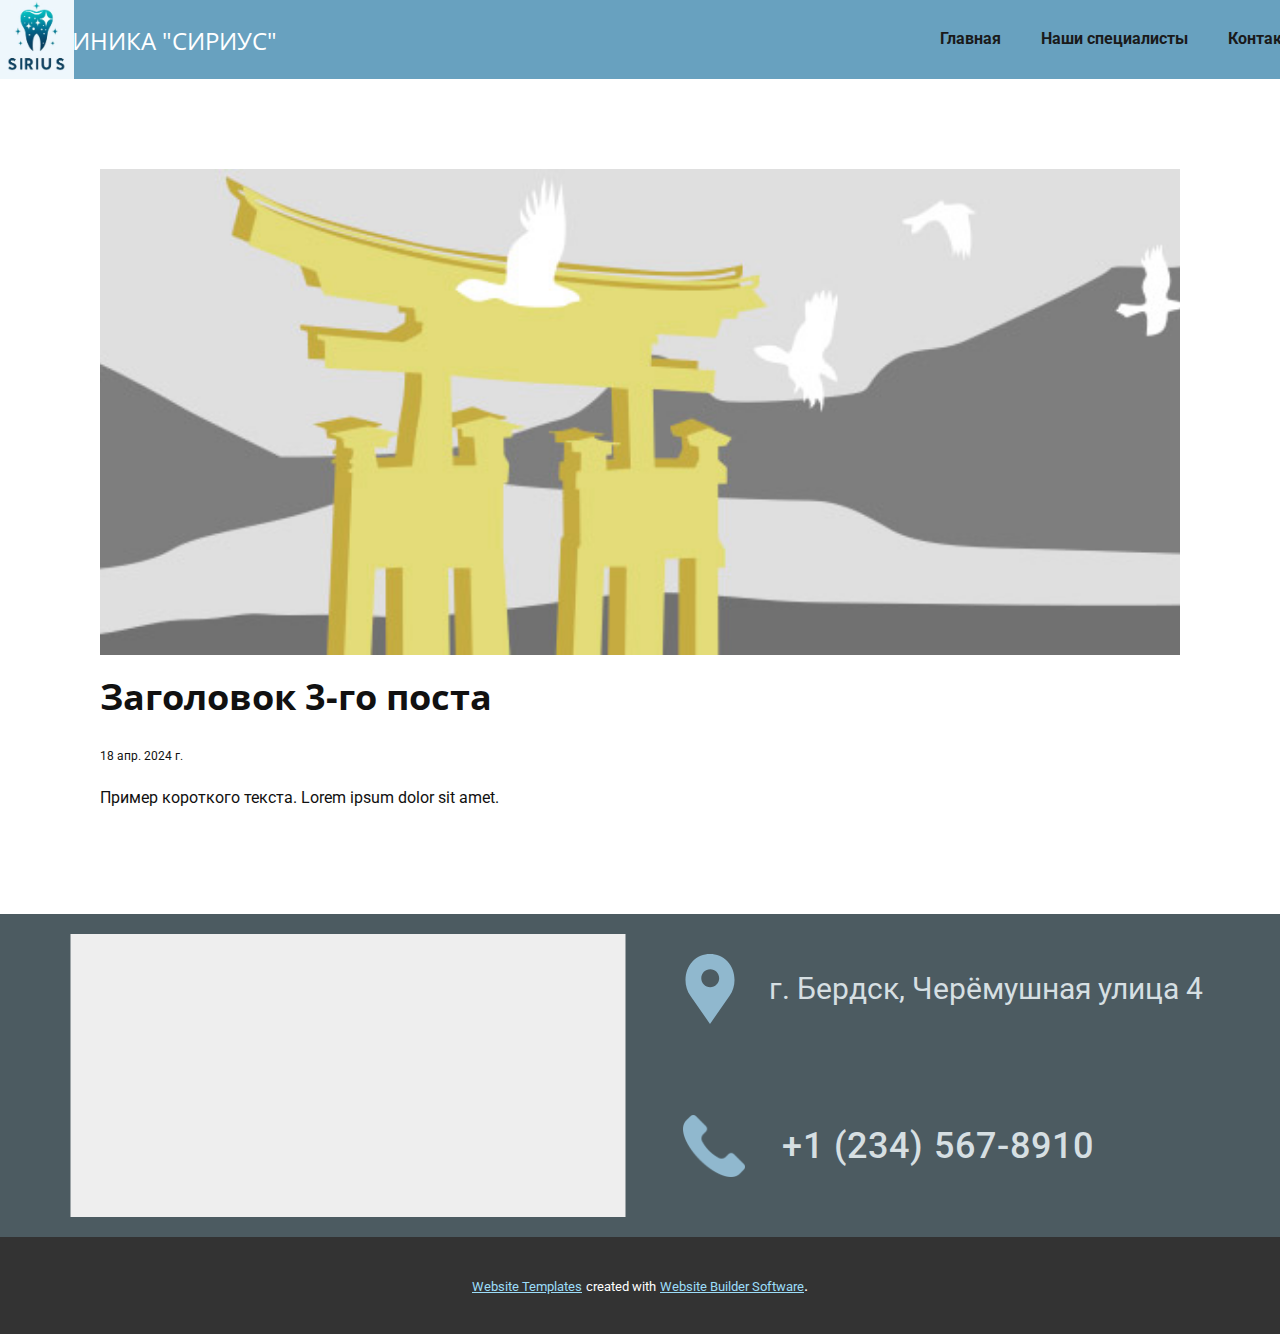
<file: blog/пост-2.html>
<!DOCTYPE html>
<html style="font-size: 16px;" lang="ru"><head>
    <meta name="viewport" content="width=device-width, initial-scale=1.0">
    <meta charset="utf-8">
    <meta name="keywords" content="Заголовок 1-го поста">
    <meta name="description" content="">
    <title>Заголовок 3-го поста</title>
    <link rel="stylesheet" href="../nicepage.css" media="screen">
<link rel="stylesheet" href="../Post-Template.css" media="screen">
    <script class="u-script" type="text/javascript" src="../jquery.js" defer=""></script>
    <script class="u-script" type="text/javascript" src="../nicepage.js" defer=""></script>
    <meta name="generator" content="Nicepage 6.7.6, nicepage.com">
    <link id="u-theme-google-font" rel="stylesheet" href="https://fonts.googleapis.com/css?family=Open+Sans:300,300i,400,400i,500,500i,600,600i,700,700i,800,800i|Roboto:100,100i,300,300i,400,400i,500,500i,700,700i,900,900i">
    
    
    
    <script type="application/ld+json">{
		"@context": "http://schema.org",
		"@type": "Organization",
		"name": ""
}</script>
    <meta name="theme-color" content="#0facf1">
  <meta data-intl-tel-input-cdn-path="intlTelInput/"></head>
  <body data-path-to-root="./" data-include-products="false" class="u-body u-xl-mode" data-lang="ru"><header class="u-clearfix u-custom-color-1 u-header u-header" id="sec-e270"><nav class="u-menu u-menu-one-level u-offcanvas u-menu-1" data-responsive-from="MD">
        <div class="menu-collapse" style="font-size: 1rem; font-weight: 700; letter-spacing: 0px;">
          <a class="u-button-style u-custom-border u-custom-border-color u-custom-borders u-custom-left-right-menu-spacing u-custom-padding-bottom u-custom-text-active-color u-custom-text-color u-custom-text-hover-color u-custom-top-bottom-menu-spacing u-nav-link" href="#" style="padding: 4px 0px; font-size: calc(1em + 8px);">
            <svg class="u-svg-link" preserveAspectRatio="xMidYMin slice" viewBox="0 0 302 302" style="undefined"><use xmlns:xlink="http://www.w3.org/1999/xlink" xlink:href="#svg-a760"></use></svg>
            <svg xmlns="http://www.w3.org/2000/svg" xmlns:xlink="http://www.w3.org/1999/xlink" version="1.1" id="svg-a760" x="0px" y="0px" viewBox="0 0 302 302" style="enable-background:new 0 0 302 302;" xml:space="preserve" class="u-svg-content"><g><rect y="36" width="302" height="30"></rect><rect y="236" width="302" height="30"></rect><rect y="136" width="302" height="30"></rect>
</g><g></g><g></g><g></g><g></g><g></g><g></g><g></g><g></g><g></g><g></g><g></g><g></g><g></g><g></g><g></g></svg>
          </a>
        </div>
        <div class="u-custom-menu u-nav-container">
          <ul class="u-nav u-spacing-20 u-unstyled u-nav-1"><li class="u-nav-item"><a class="u-button-style u-nav-link u-text-active-palette-1-base u-text-grey-90 u-text-hover-palette-2-base" href="../Главная.html" style="padding: 10px;">Главная</a>
</li><li class="u-nav-item"><a class="u-button-style u-nav-link u-text-active-palette-1-base u-text-grey-90 u-text-hover-palette-2-base" href="../Наши-специалисты.html" style="padding: 10px;">Наши специалисты</a>
</li><li class="u-nav-item"><a class="u-button-style u-nav-link u-text-active-palette-1-base u-text-grey-90 u-text-hover-palette-2-base" href="../Контакты.html" style="padding: 10px;">Контакты</a>
</li></ul>
        </div>
        <div class="u-custom-menu u-nav-container-collapse">
          <div class="u-black u-container-style u-inner-container-layout u-opacity u-opacity-95 u-sidenav">
            <div class="u-inner-container-layout u-sidenav-overflow">
              <div class="u-menu-close"></div>
              <ul class="u-align-center u-nav u-popupmenu-items u-unstyled u-nav-2"><li class="u-nav-item"><a class="u-button-style u-nav-link" href="../Главная.html">Главная</a>
</li><li class="u-nav-item"><a class="u-button-style u-nav-link" href="../Наши-специалисты.html">Наши специалисты</a>
</li><li class="u-nav-item"><a class="u-button-style u-nav-link" href="../Контакты.html">Контакты</a>
</li></ul>
            </div>
          </div>
          <div class="u-black u-menu-overlay u-opacity u-opacity-70"></div>
        </div>
      </nav><h3 class="u-headline u-text u-text-white u-text-1">
        <a href="/">Клиника "Сириус"</a>
      </h3><img class="u-expanded-height u-image u-image-default u-preserve-proportions u-image-1" src="../images/_tZbFnEec7g.jpg" alt="" data-image-width="777" data-image-height="777"></header>
    <section class="u-align-center u-clearfix u-section-1" id="sec-8966">
      <div class="u-clearfix u-sheet u-valign-middle-md u-valign-middle-sm u-valign-middle-xs u-sheet-1"><!--post_details--><!--post_details_options_json--><!--{"source":""}--><!--/post_details_options_json--><!--blog_post-->
        <div class="u-container-style u-expanded-width u-post-details u-post-details-1">
          <div class="u-container-layout u-valign-middle u-container-layout-1"><!--blog_post_image-->
            <img alt="" class="u-blog-control u-expanded-width u-image u-image-default u-image-1" src="../images/8ad73f3c.jpeg"><!--/blog_post_image--><!--blog_post_header-->
            <h2 class="u-blog-control u-text u-text-1">Заголовок 3-го поста</h2><!--/blog_post_header--><!--blog_post_metadata-->
            <div class="u-blog-control u-metadata u-metadata-1"><!--blog_post_metadata_date-->
              <span class="u-meta-date u-meta-icon">18 апр. 2024 г.</span><!--/blog_post_metadata_date--><!--blog_post_metadata_category-->
              <!--/blog_post_metadata_category--><!--blog_post_metadata_comments-->
              <!--/blog_post_metadata_comments-->
            </div><!--/blog_post_metadata--><!--blog_post_content-->
            <div class="u-align-justify u-blog-control u-post-content u-text u-text-2 fr-view">
  Пример короткого текста. Lorem ipsum dolor sit amet.
  </div><!--/blog_post_content-->
          </div>
        </div><!--/blog_post--><!--/post_details-->
      </div>
    </section>
    
    
    
    <footer class="u-clearfix u-footer u-palette-5-dark-2" id="sec-e985"><div class="u-clearfix u-sheet u-valign-middle-xl u-sheet-1">
        <div class="data-layout-selected u-clearfix u-expanded-width u-gutter-30 u-layout-wrap u-layout-wrap-1">
          <div class="u-gutter-0 u-layout">
            <div class="u-layout-row">
              <div class="u-align-left u-container-style u-layout-cell u-left-cell u-size-30 u-layout-cell-1">
                <div class="u-container-layout u-container-layout-1">
                  <div class="u-absolute-hcenter u-expanded u-grey-light-2 u-map">
                    <div class="embed-responsive">
                      <iframe class="embed-responsive-item" src="https://maps.google.com/maps?output=embed&amp;q=Cheremushnaya%20Ulitsa%2C%204%20%D0%BA%D0%BE%D1%80%D0%BF%D1%83%D1%81%201%2C%20Berdsk%2C%20Novosibirskaya%20oblast'%2C%20Russia%2C%20633009&amp;z=10&amp;t=m" data-map="[base64]"></iframe>
                    </div>
                  </div>
                </div>
              </div>
              <div class="u-container-style u-layout-cell u-size-30 u-layout-cell-2">
                <div class="u-container-layout u-container-layout-2"><span class="u-icon u-text-custom-color-3 u-icon-1"><svg class="u-svg-link" preserveAspectRatio="xMidYMin slice" viewBox="0 0 54.757 54.757" style=""><use xmlns:xlink="http://www.w3.org/1999/xlink" xlink:href="#svg-972e"></use></svg><svg class="u-svg-content" viewBox="0 0 54.757 54.757" x="0px" y="0px" id="svg-972e" style="enable-background:new 0 0 54.757 54.757;"><path d="M40.94,5.617C37.318,1.995,32.502,0,27.38,0c-5.123,0-9.938,1.995-13.56,5.617c-6.703,6.702-7.536,19.312-1.804,26.952
	L27.38,54.757L42.721,32.6C48.476,24.929,47.643,12.319,40.94,5.617z M27.557,26c-3.859,0-7-3.141-7-7s3.141-7,7-7s7,3.141,7,7
	S31.416,26,27.557,26z"></path></svg></span>
                  <p class="u-text u-text-palette-5-light-2 u-text-1">г. Бердск, Черёмуш​ная улица 4</p><span class="u-file-icon u-icon u-text-custom-color-3 u-icon-2"><img src="../images/5585562-0618a123.png" alt=""></span>
                  <a href="https://nicepage.com/k/astrology-website-templates" class="u-active-none u-border-none u-btn u-btn-rectangle u-button-style u-hover-none u-none u-text-palette-5-light-2 u-btn-1"> &nbsp;+1 (234) 567-8910</a>
                </div>
              </div>
            </div>
          </div>
        </div>
      </div></footer>
    <section class="u-backlink u-clearfix u-grey-80">
      <a class="u-link" href="https://nicepage.com/website-templates" target="_blank">
        <span>Website Templates</span>
      </a>
      <p class="u-text">
        <span>created with</span>
      </p>
      <a class="u-link" href="" target="_blank">
        <span>Website Builder Software</span>
      </a>. 
    </section>
  
</body></html>
</file>
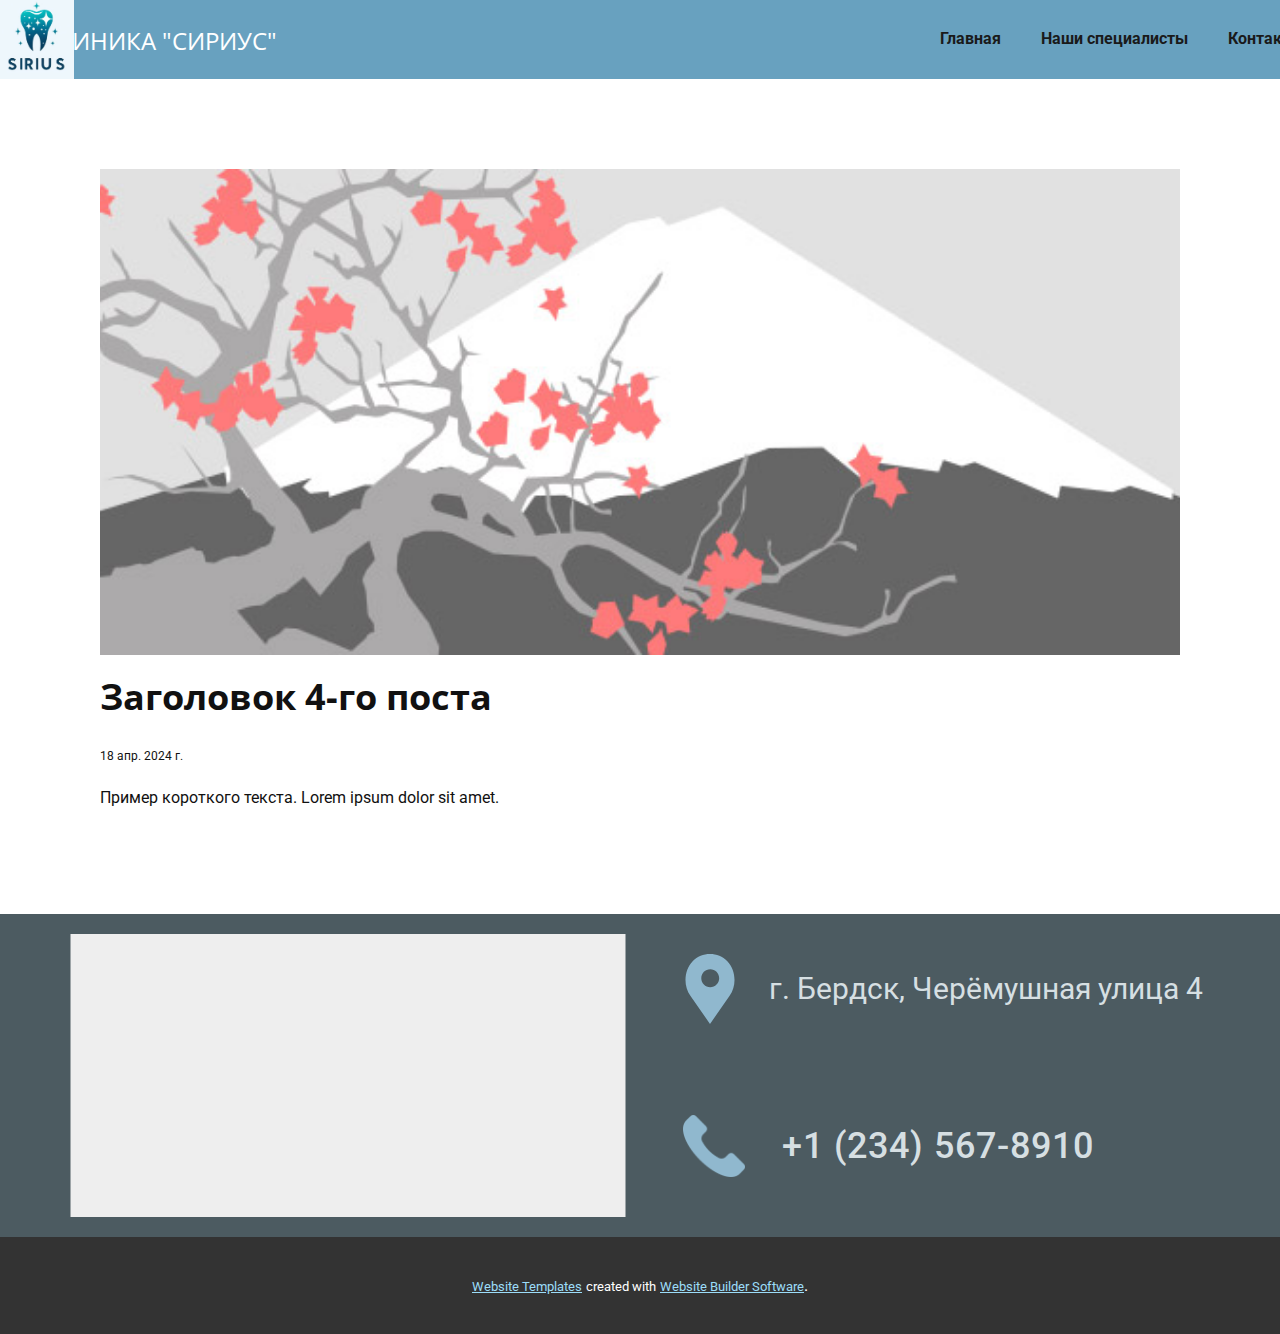
<file: blog/пост-3.html>
<!DOCTYPE html>
<html style="font-size: 16px;" lang="ru"><head>
    <meta name="viewport" content="width=device-width, initial-scale=1.0">
    <meta charset="utf-8">
    <meta name="keywords" content="Заголовок 1-го поста">
    <meta name="description" content="">
    <title>Заголовок 4-го поста</title>
    <link rel="stylesheet" href="../nicepage.css" media="screen">
<link rel="stylesheet" href="../Post-Template.css" media="screen">
    <script class="u-script" type="text/javascript" src="../jquery.js" defer=""></script>
    <script class="u-script" type="text/javascript" src="../nicepage.js" defer=""></script>
    <meta name="generator" content="Nicepage 6.7.6, nicepage.com">
    <link id="u-theme-google-font" rel="stylesheet" href="https://fonts.googleapis.com/css?family=Open+Sans:300,300i,400,400i,500,500i,600,600i,700,700i,800,800i|Roboto:100,100i,300,300i,400,400i,500,500i,700,700i,900,900i">
    
    
    
    <script type="application/ld+json">{
		"@context": "http://schema.org",
		"@type": "Organization",
		"name": ""
}</script>
    <meta name="theme-color" content="#0facf1">
  <meta data-intl-tel-input-cdn-path="intlTelInput/"></head>
  <body data-path-to-root="./" data-include-products="false" class="u-body u-xl-mode" data-lang="ru"><header class="u-clearfix u-custom-color-1 u-header u-header" id="sec-e270"><nav class="u-menu u-menu-one-level u-offcanvas u-menu-1" data-responsive-from="MD">
        <div class="menu-collapse" style="font-size: 1rem; font-weight: 700; letter-spacing: 0px;">
          <a class="u-button-style u-custom-border u-custom-border-color u-custom-borders u-custom-left-right-menu-spacing u-custom-padding-bottom u-custom-text-active-color u-custom-text-color u-custom-text-hover-color u-custom-top-bottom-menu-spacing u-nav-link" href="#" style="padding: 4px 0px; font-size: calc(1em + 8px);">
            <svg class="u-svg-link" preserveAspectRatio="xMidYMin slice" viewBox="0 0 302 302" style="undefined"><use xmlns:xlink="http://www.w3.org/1999/xlink" xlink:href="#svg-a760"></use></svg>
            <svg xmlns="http://www.w3.org/2000/svg" xmlns:xlink="http://www.w3.org/1999/xlink" version="1.1" id="svg-a760" x="0px" y="0px" viewBox="0 0 302 302" style="enable-background:new 0 0 302 302;" xml:space="preserve" class="u-svg-content"><g><rect y="36" width="302" height="30"></rect><rect y="236" width="302" height="30"></rect><rect y="136" width="302" height="30"></rect>
</g><g></g><g></g><g></g><g></g><g></g><g></g><g></g><g></g><g></g><g></g><g></g><g></g><g></g><g></g><g></g></svg>
          </a>
        </div>
        <div class="u-custom-menu u-nav-container">
          <ul class="u-nav u-spacing-20 u-unstyled u-nav-1"><li class="u-nav-item"><a class="u-button-style u-nav-link u-text-active-palette-1-base u-text-grey-90 u-text-hover-palette-2-base" href="../Главная.html" style="padding: 10px;">Главная</a>
</li><li class="u-nav-item"><a class="u-button-style u-nav-link u-text-active-palette-1-base u-text-grey-90 u-text-hover-palette-2-base" href="../Наши-специалисты.html" style="padding: 10px;">Наши специалисты</a>
</li><li class="u-nav-item"><a class="u-button-style u-nav-link u-text-active-palette-1-base u-text-grey-90 u-text-hover-palette-2-base" href="../Контакты.html" style="padding: 10px;">Контакты</a>
</li></ul>
        </div>
        <div class="u-custom-menu u-nav-container-collapse">
          <div class="u-black u-container-style u-inner-container-layout u-opacity u-opacity-95 u-sidenav">
            <div class="u-inner-container-layout u-sidenav-overflow">
              <div class="u-menu-close"></div>
              <ul class="u-align-center u-nav u-popupmenu-items u-unstyled u-nav-2"><li class="u-nav-item"><a class="u-button-style u-nav-link" href="../Главная.html">Главная</a>
</li><li class="u-nav-item"><a class="u-button-style u-nav-link" href="../Наши-специалисты.html">Наши специалисты</a>
</li><li class="u-nav-item"><a class="u-button-style u-nav-link" href="../Контакты.html">Контакты</a>
</li></ul>
            </div>
          </div>
          <div class="u-black u-menu-overlay u-opacity u-opacity-70"></div>
        </div>
      </nav><h3 class="u-headline u-text u-text-white u-text-1">
        <a href="/">Клиника "Сириус"</a>
      </h3><img class="u-expanded-height u-image u-image-default u-preserve-proportions u-image-1" src="../images/_tZbFnEec7g.jpg" alt="" data-image-width="777" data-image-height="777"></header>
    <section class="u-align-center u-clearfix u-section-1" id="sec-8966">
      <div class="u-clearfix u-sheet u-valign-middle-md u-valign-middle-sm u-valign-middle-xs u-sheet-1"><!--post_details--><!--post_details_options_json--><!--{"source":""}--><!--/post_details_options_json--><!--blog_post-->
        <div class="u-container-style u-expanded-width u-post-details u-post-details-1">
          <div class="u-container-layout u-valign-middle u-container-layout-1"><!--blog_post_image-->
            <img alt="" class="u-blog-control u-expanded-width u-image u-image-default u-image-1" src="../images/0fd3416c.jpeg"><!--/blog_post_image--><!--blog_post_header-->
            <h2 class="u-blog-control u-text u-text-1">Заголовок 4-го поста</h2><!--/blog_post_header--><!--blog_post_metadata-->
            <div class="u-blog-control u-metadata u-metadata-1"><!--blog_post_metadata_date-->
              <span class="u-meta-date u-meta-icon">18 апр. 2024 г.</span><!--/blog_post_metadata_date--><!--blog_post_metadata_category-->
              <!--/blog_post_metadata_category--><!--blog_post_metadata_comments-->
              <!--/blog_post_metadata_comments-->
            </div><!--/blog_post_metadata--><!--blog_post_content-->
            <div class="u-align-justify u-blog-control u-post-content u-text u-text-2 fr-view">
  Пример короткого текста. Lorem ipsum dolor sit amet.
  </div><!--/blog_post_content-->
          </div>
        </div><!--/blog_post--><!--/post_details-->
      </div>
    </section>
    
    
    
    <footer class="u-clearfix u-footer u-palette-5-dark-2" id="sec-e985"><div class="u-clearfix u-sheet u-valign-middle-xl u-sheet-1">
        <div class="data-layout-selected u-clearfix u-expanded-width u-gutter-30 u-layout-wrap u-layout-wrap-1">
          <div class="u-gutter-0 u-layout">
            <div class="u-layout-row">
              <div class="u-align-left u-container-style u-layout-cell u-left-cell u-size-30 u-layout-cell-1">
                <div class="u-container-layout u-container-layout-1">
                  <div class="u-absolute-hcenter u-expanded u-grey-light-2 u-map">
                    <div class="embed-responsive">
                      <iframe class="embed-responsive-item" src="https://maps.google.com/maps?output=embed&amp;q=Cheremushnaya%20Ulitsa%2C%204%20%D0%BA%D0%BE%D1%80%D0%BF%D1%83%D1%81%201%2C%20Berdsk%2C%20Novosibirskaya%20oblast'%2C%20Russia%2C%20633009&amp;z=10&amp;t=m" data-map="[base64]"></iframe>
                    </div>
                  </div>
                </div>
              </div>
              <div class="u-container-style u-layout-cell u-size-30 u-layout-cell-2">
                <div class="u-container-layout u-container-layout-2"><span class="u-icon u-text-custom-color-3 u-icon-1"><svg class="u-svg-link" preserveAspectRatio="xMidYMin slice" viewBox="0 0 54.757 54.757" style=""><use xmlns:xlink="http://www.w3.org/1999/xlink" xlink:href="#svg-972e"></use></svg><svg class="u-svg-content" viewBox="0 0 54.757 54.757" x="0px" y="0px" id="svg-972e" style="enable-background:new 0 0 54.757 54.757;"><path d="M40.94,5.617C37.318,1.995,32.502,0,27.38,0c-5.123,0-9.938,1.995-13.56,5.617c-6.703,6.702-7.536,19.312-1.804,26.952
	L27.38,54.757L42.721,32.6C48.476,24.929,47.643,12.319,40.94,5.617z M27.557,26c-3.859,0-7-3.141-7-7s3.141-7,7-7s7,3.141,7,7
	S31.416,26,27.557,26z"></path></svg></span>
                  <p class="u-text u-text-palette-5-light-2 u-text-1">г. Бердск, Черёмуш​ная улица 4</p><span class="u-file-icon u-icon u-text-custom-color-3 u-icon-2"><img src="../images/5585562-0618a123.png" alt=""></span>
                  <a href="https://nicepage.com/k/astrology-website-templates" class="u-active-none u-border-none u-btn u-btn-rectangle u-button-style u-hover-none u-none u-text-palette-5-light-2 u-btn-1"> &nbsp;+1 (234) 567-8910</a>
                </div>
              </div>
            </div>
          </div>
        </div>
      </div></footer>
    <section class="u-backlink u-clearfix u-grey-80">
      <a class="u-link" href="https://nicepage.com/website-templates" target="_blank">
        <span>Website Templates</span>
      </a>
      <p class="u-text">
        <span>created with</span>
      </p>
      <a class="u-link" href="" target="_blank">
        <span>Website Builder Software</span>
      </a>. 
    </section>
  
</body></html>
</file>
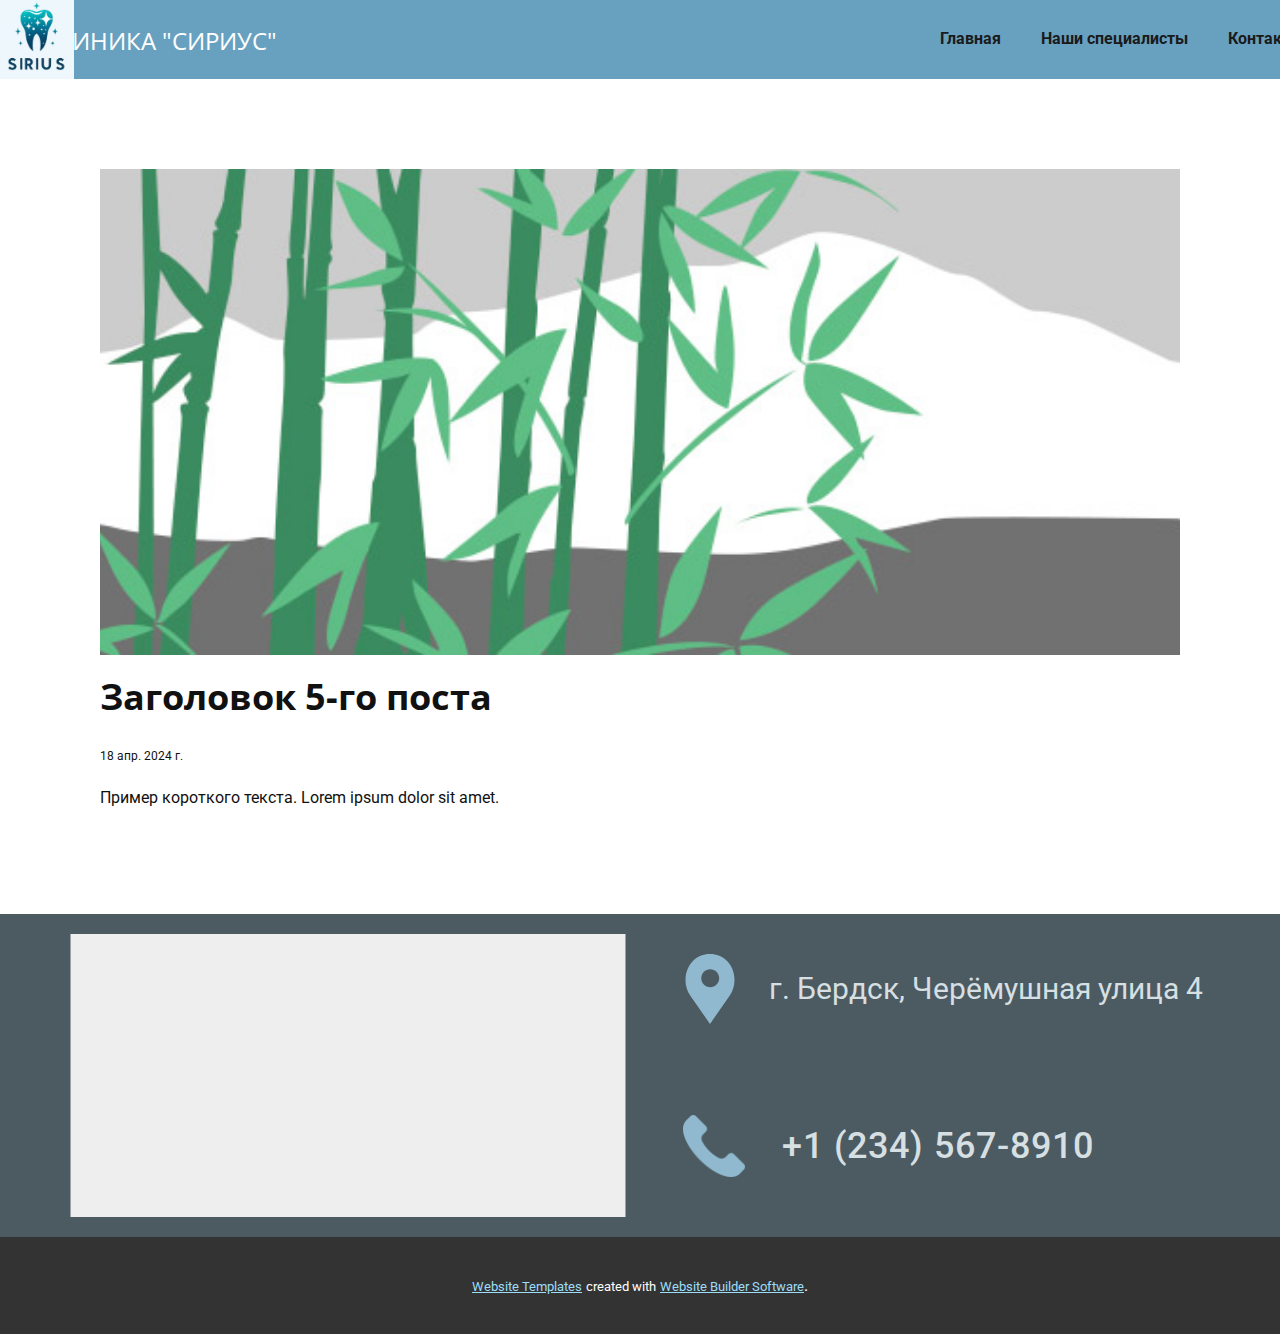
<file: blog/пост-4.html>
<!DOCTYPE html>
<html style="font-size: 16px;" lang="ru"><head>
    <meta name="viewport" content="width=device-width, initial-scale=1.0">
    <meta charset="utf-8">
    <meta name="keywords" content="Заголовок 1-го поста">
    <meta name="description" content="">
    <title>Заголовок 5-го поста</title>
    <link rel="stylesheet" href="../nicepage.css" media="screen">
<link rel="stylesheet" href="../Post-Template.css" media="screen">
    <script class="u-script" type="text/javascript" src="../jquery.js" defer=""></script>
    <script class="u-script" type="text/javascript" src="../nicepage.js" defer=""></script>
    <meta name="generator" content="Nicepage 6.7.6, nicepage.com">
    <link id="u-theme-google-font" rel="stylesheet" href="https://fonts.googleapis.com/css?family=Open+Sans:300,300i,400,400i,500,500i,600,600i,700,700i,800,800i|Roboto:100,100i,300,300i,400,400i,500,500i,700,700i,900,900i">
    
    
    
    <script type="application/ld+json">{
		"@context": "http://schema.org",
		"@type": "Organization",
		"name": ""
}</script>
    <meta name="theme-color" content="#0facf1">
  <meta data-intl-tel-input-cdn-path="intlTelInput/"></head>
  <body data-path-to-root="./" data-include-products="false" class="u-body u-xl-mode" data-lang="ru"><header class="u-clearfix u-custom-color-1 u-header u-header" id="sec-e270"><nav class="u-menu u-menu-one-level u-offcanvas u-menu-1" data-responsive-from="MD">
        <div class="menu-collapse" style="font-size: 1rem; font-weight: 700; letter-spacing: 0px;">
          <a class="u-button-style u-custom-border u-custom-border-color u-custom-borders u-custom-left-right-menu-spacing u-custom-padding-bottom u-custom-text-active-color u-custom-text-color u-custom-text-hover-color u-custom-top-bottom-menu-spacing u-nav-link" href="#" style="padding: 4px 0px; font-size: calc(1em + 8px);">
            <svg class="u-svg-link" preserveAspectRatio="xMidYMin slice" viewBox="0 0 302 302" style="undefined"><use xmlns:xlink="http://www.w3.org/1999/xlink" xlink:href="#svg-a760"></use></svg>
            <svg xmlns="http://www.w3.org/2000/svg" xmlns:xlink="http://www.w3.org/1999/xlink" version="1.1" id="svg-a760" x="0px" y="0px" viewBox="0 0 302 302" style="enable-background:new 0 0 302 302;" xml:space="preserve" class="u-svg-content"><g><rect y="36" width="302" height="30"></rect><rect y="236" width="302" height="30"></rect><rect y="136" width="302" height="30"></rect>
</g><g></g><g></g><g></g><g></g><g></g><g></g><g></g><g></g><g></g><g></g><g></g><g></g><g></g><g></g><g></g></svg>
          </a>
        </div>
        <div class="u-custom-menu u-nav-container">
          <ul class="u-nav u-spacing-20 u-unstyled u-nav-1"><li class="u-nav-item"><a class="u-button-style u-nav-link u-text-active-palette-1-base u-text-grey-90 u-text-hover-palette-2-base" href="../Главная.html" style="padding: 10px;">Главная</a>
</li><li class="u-nav-item"><a class="u-button-style u-nav-link u-text-active-palette-1-base u-text-grey-90 u-text-hover-palette-2-base" href="../Наши-специалисты.html" style="padding: 10px;">Наши специалисты</a>
</li><li class="u-nav-item"><a class="u-button-style u-nav-link u-text-active-palette-1-base u-text-grey-90 u-text-hover-palette-2-base" href="../Контакты.html" style="padding: 10px;">Контакты</a>
</li></ul>
        </div>
        <div class="u-custom-menu u-nav-container-collapse">
          <div class="u-black u-container-style u-inner-container-layout u-opacity u-opacity-95 u-sidenav">
            <div class="u-inner-container-layout u-sidenav-overflow">
              <div class="u-menu-close"></div>
              <ul class="u-align-center u-nav u-popupmenu-items u-unstyled u-nav-2"><li class="u-nav-item"><a class="u-button-style u-nav-link" href="../Главная.html">Главная</a>
</li><li class="u-nav-item"><a class="u-button-style u-nav-link" href="../Наши-специалисты.html">Наши специалисты</a>
</li><li class="u-nav-item"><a class="u-button-style u-nav-link" href="../Контакты.html">Контакты</a>
</li></ul>
            </div>
          </div>
          <div class="u-black u-menu-overlay u-opacity u-opacity-70"></div>
        </div>
      </nav><h3 class="u-headline u-text u-text-white u-text-1">
        <a href="/">Клиника "Сириус"</a>
      </h3><img class="u-expanded-height u-image u-image-default u-preserve-proportions u-image-1" src="../images/_tZbFnEec7g.jpg" alt="" data-image-width="777" data-image-height="777"></header>
    <section class="u-align-center u-clearfix u-section-1" id="sec-8966">
      <div class="u-clearfix u-sheet u-valign-middle-md u-valign-middle-sm u-valign-middle-xs u-sheet-1"><!--post_details--><!--post_details_options_json--><!--{"source":""}--><!--/post_details_options_json--><!--blog_post-->
        <div class="u-container-style u-expanded-width u-post-details u-post-details-1">
          <div class="u-container-layout u-valign-middle u-container-layout-1"><!--blog_post_image-->
            <img alt="" class="u-blog-control u-expanded-width u-image u-image-default u-image-1" src="../images/68f64b9d.jpeg"><!--/blog_post_image--><!--blog_post_header-->
            <h2 class="u-blog-control u-text u-text-1">Заголовок 5-го поста</h2><!--/blog_post_header--><!--blog_post_metadata-->
            <div class="u-blog-control u-metadata u-metadata-1"><!--blog_post_metadata_date-->
              <span class="u-meta-date u-meta-icon">18 апр. 2024 г.</span><!--/blog_post_metadata_date--><!--blog_post_metadata_category-->
              <!--/blog_post_metadata_category--><!--blog_post_metadata_comments-->
              <!--/blog_post_metadata_comments-->
            </div><!--/blog_post_metadata--><!--blog_post_content-->
            <div class="u-align-justify u-blog-control u-post-content u-text u-text-2 fr-view">
  Пример короткого текста. Lorem ipsum dolor sit amet.
  </div><!--/blog_post_content-->
          </div>
        </div><!--/blog_post--><!--/post_details-->
      </div>
    </section>
    
    
    
    <footer class="u-clearfix u-footer u-palette-5-dark-2" id="sec-e985"><div class="u-clearfix u-sheet u-valign-middle-xl u-sheet-1">
        <div class="data-layout-selected u-clearfix u-expanded-width u-gutter-30 u-layout-wrap u-layout-wrap-1">
          <div class="u-gutter-0 u-layout">
            <div class="u-layout-row">
              <div class="u-align-left u-container-style u-layout-cell u-left-cell u-size-30 u-layout-cell-1">
                <div class="u-container-layout u-container-layout-1">
                  <div class="u-absolute-hcenter u-expanded u-grey-light-2 u-map">
                    <div class="embed-responsive">
                      <iframe class="embed-responsive-item" src="https://maps.google.com/maps?output=embed&amp;q=Cheremushnaya%20Ulitsa%2C%204%20%D0%BA%D0%BE%D1%80%D0%BF%D1%83%D1%81%201%2C%20Berdsk%2C%20Novosibirskaya%20oblast'%2C%20Russia%2C%20633009&amp;z=10&amp;t=m" data-map="[base64]"></iframe>
                    </div>
                  </div>
                </div>
              </div>
              <div class="u-container-style u-layout-cell u-size-30 u-layout-cell-2">
                <div class="u-container-layout u-container-layout-2"><span class="u-icon u-text-custom-color-3 u-icon-1"><svg class="u-svg-link" preserveAspectRatio="xMidYMin slice" viewBox="0 0 54.757 54.757" style=""><use xmlns:xlink="http://www.w3.org/1999/xlink" xlink:href="#svg-972e"></use></svg><svg class="u-svg-content" viewBox="0 0 54.757 54.757" x="0px" y="0px" id="svg-972e" style="enable-background:new 0 0 54.757 54.757;"><path d="M40.94,5.617C37.318,1.995,32.502,0,27.38,0c-5.123,0-9.938,1.995-13.56,5.617c-6.703,6.702-7.536,19.312-1.804,26.952
	L27.38,54.757L42.721,32.6C48.476,24.929,47.643,12.319,40.94,5.617z M27.557,26c-3.859,0-7-3.141-7-7s3.141-7,7-7s7,3.141,7,7
	S31.416,26,27.557,26z"></path></svg></span>
                  <p class="u-text u-text-palette-5-light-2 u-text-1">г. Бердск, Черёмуш​ная улица 4</p><span class="u-file-icon u-icon u-text-custom-color-3 u-icon-2"><img src="../images/5585562-0618a123.png" alt=""></span>
                  <a href="https://nicepage.com/k/astrology-website-templates" class="u-active-none u-border-none u-btn u-btn-rectangle u-button-style u-hover-none u-none u-text-palette-5-light-2 u-btn-1"> &nbsp;+1 (234) 567-8910</a>
                </div>
              </div>
            </div>
          </div>
        </div>
      </div></footer>
    <section class="u-backlink u-clearfix u-grey-80">
      <a class="u-link" href="https://nicepage.com/website-templates" target="_blank">
        <span>Website Templates</span>
      </a>
      <p class="u-text">
        <span>created with</span>
      </p>
      <a class="u-link" href="" target="_blank">
        <span>Website Builder Software</span>
      </a>. 
    </section>
  
</body></html>
</file>
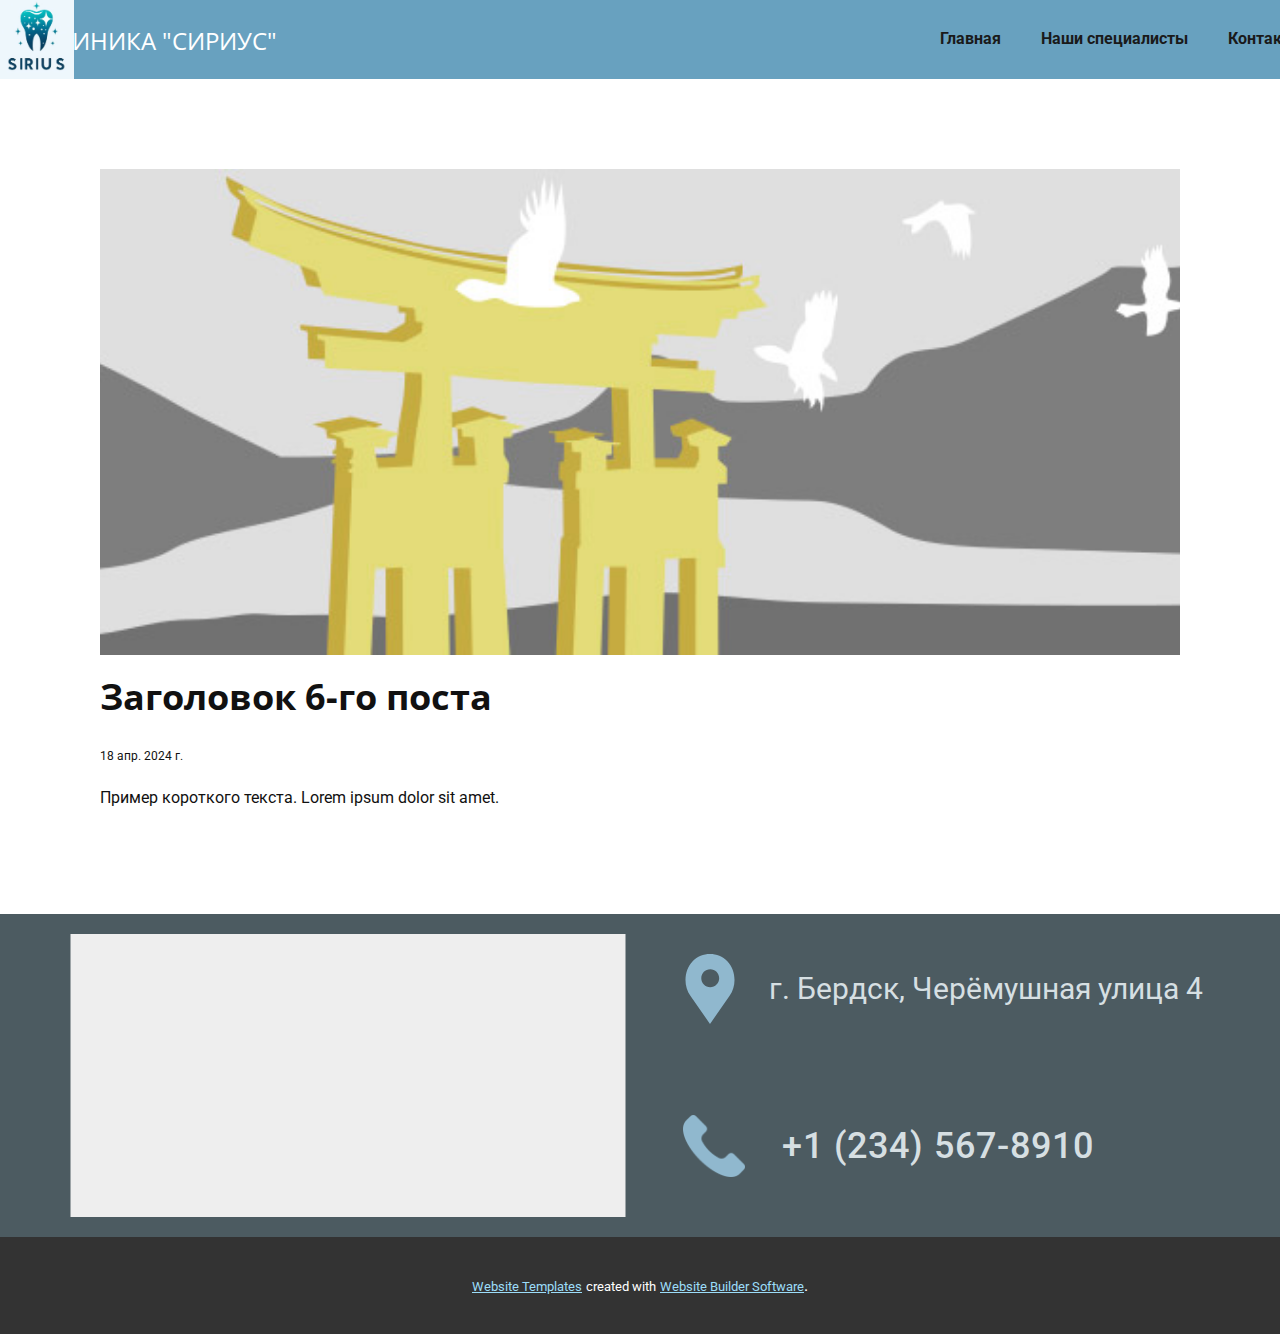
<file: blog/пост-5.html>
<!DOCTYPE html>
<html style="font-size: 16px;" lang="ru"><head>
    <meta name="viewport" content="width=device-width, initial-scale=1.0">
    <meta charset="utf-8">
    <meta name="keywords" content="Заголовок 1-го поста">
    <meta name="description" content="">
    <title>Заголовок 6-го поста</title>
    <link rel="stylesheet" href="../nicepage.css" media="screen">
<link rel="stylesheet" href="../Post-Template.css" media="screen">
    <script class="u-script" type="text/javascript" src="../jquery.js" defer=""></script>
    <script class="u-script" type="text/javascript" src="../nicepage.js" defer=""></script>
    <meta name="generator" content="Nicepage 6.7.6, nicepage.com">
    <link id="u-theme-google-font" rel="stylesheet" href="https://fonts.googleapis.com/css?family=Open+Sans:300,300i,400,400i,500,500i,600,600i,700,700i,800,800i|Roboto:100,100i,300,300i,400,400i,500,500i,700,700i,900,900i">
    
    
    
    <script type="application/ld+json">{
		"@context": "http://schema.org",
		"@type": "Organization",
		"name": ""
}</script>
    <meta name="theme-color" content="#0facf1">
  <meta data-intl-tel-input-cdn-path="intlTelInput/"></head>
  <body data-path-to-root="./" data-include-products="false" class="u-body u-xl-mode" data-lang="ru"><header class="u-clearfix u-custom-color-1 u-header u-header" id="sec-e270"><nav class="u-menu u-menu-one-level u-offcanvas u-menu-1" data-responsive-from="MD">
        <div class="menu-collapse" style="font-size: 1rem; font-weight: 700; letter-spacing: 0px;">
          <a class="u-button-style u-custom-border u-custom-border-color u-custom-borders u-custom-left-right-menu-spacing u-custom-padding-bottom u-custom-text-active-color u-custom-text-color u-custom-text-hover-color u-custom-top-bottom-menu-spacing u-nav-link" href="#" style="padding: 4px 0px; font-size: calc(1em + 8px);">
            <svg class="u-svg-link" preserveAspectRatio="xMidYMin slice" viewBox="0 0 302 302" style="undefined"><use xmlns:xlink="http://www.w3.org/1999/xlink" xlink:href="#svg-a760"></use></svg>
            <svg xmlns="http://www.w3.org/2000/svg" xmlns:xlink="http://www.w3.org/1999/xlink" version="1.1" id="svg-a760" x="0px" y="0px" viewBox="0 0 302 302" style="enable-background:new 0 0 302 302;" xml:space="preserve" class="u-svg-content"><g><rect y="36" width="302" height="30"></rect><rect y="236" width="302" height="30"></rect><rect y="136" width="302" height="30"></rect>
</g><g></g><g></g><g></g><g></g><g></g><g></g><g></g><g></g><g></g><g></g><g></g><g></g><g></g><g></g><g></g></svg>
          </a>
        </div>
        <div class="u-custom-menu u-nav-container">
          <ul class="u-nav u-spacing-20 u-unstyled u-nav-1"><li class="u-nav-item"><a class="u-button-style u-nav-link u-text-active-palette-1-base u-text-grey-90 u-text-hover-palette-2-base" href="../Главная.html" style="padding: 10px;">Главная</a>
</li><li class="u-nav-item"><a class="u-button-style u-nav-link u-text-active-palette-1-base u-text-grey-90 u-text-hover-palette-2-base" href="../Наши-специалисты.html" style="padding: 10px;">Наши специалисты</a>
</li><li class="u-nav-item"><a class="u-button-style u-nav-link u-text-active-palette-1-base u-text-grey-90 u-text-hover-palette-2-base" href="../Контакты.html" style="padding: 10px;">Контакты</a>
</li></ul>
        </div>
        <div class="u-custom-menu u-nav-container-collapse">
          <div class="u-black u-container-style u-inner-container-layout u-opacity u-opacity-95 u-sidenav">
            <div class="u-inner-container-layout u-sidenav-overflow">
              <div class="u-menu-close"></div>
              <ul class="u-align-center u-nav u-popupmenu-items u-unstyled u-nav-2"><li class="u-nav-item"><a class="u-button-style u-nav-link" href="../Главная.html">Главная</a>
</li><li class="u-nav-item"><a class="u-button-style u-nav-link" href="../Наши-специалисты.html">Наши специалисты</a>
</li><li class="u-nav-item"><a class="u-button-style u-nav-link" href="../Контакты.html">Контакты</a>
</li></ul>
            </div>
          </div>
          <div class="u-black u-menu-overlay u-opacity u-opacity-70"></div>
        </div>
      </nav><h3 class="u-headline u-text u-text-white u-text-1">
        <a href="/">Клиника "Сириус"</a>
      </h3><img class="u-expanded-height u-image u-image-default u-preserve-proportions u-image-1" src="../images/_tZbFnEec7g.jpg" alt="" data-image-width="777" data-image-height="777"></header>
    <section class="u-align-center u-clearfix u-section-1" id="sec-8966">
      <div class="u-clearfix u-sheet u-valign-middle-md u-valign-middle-sm u-valign-middle-xs u-sheet-1"><!--post_details--><!--post_details_options_json--><!--{"source":""}--><!--/post_details_options_json--><!--blog_post-->
        <div class="u-container-style u-expanded-width u-post-details u-post-details-1">
          <div class="u-container-layout u-valign-middle u-container-layout-1"><!--blog_post_image-->
            <img alt="" class="u-blog-control u-expanded-width u-image u-image-default u-image-1" src="../images/8ad73f3c.jpeg"><!--/blog_post_image--><!--blog_post_header-->
            <h2 class="u-blog-control u-text u-text-1">Заголовок 6-го поста</h2><!--/blog_post_header--><!--blog_post_metadata-->
            <div class="u-blog-control u-metadata u-metadata-1"><!--blog_post_metadata_date-->
              <span class="u-meta-date u-meta-icon">18 апр. 2024 г.</span><!--/blog_post_metadata_date--><!--blog_post_metadata_category-->
              <!--/blog_post_metadata_category--><!--blog_post_metadata_comments-->
              <!--/blog_post_metadata_comments-->
            </div><!--/blog_post_metadata--><!--blog_post_content-->
            <div class="u-align-justify u-blog-control u-post-content u-text u-text-2 fr-view">
  Пример короткого текста. Lorem ipsum dolor sit amet.
  </div><!--/blog_post_content-->
          </div>
        </div><!--/blog_post--><!--/post_details-->
      </div>
    </section>
    
    
    
    <footer class="u-clearfix u-footer u-palette-5-dark-2" id="sec-e985"><div class="u-clearfix u-sheet u-valign-middle-xl u-sheet-1">
        <div class="data-layout-selected u-clearfix u-expanded-width u-gutter-30 u-layout-wrap u-layout-wrap-1">
          <div class="u-gutter-0 u-layout">
            <div class="u-layout-row">
              <div class="u-align-left u-container-style u-layout-cell u-left-cell u-size-30 u-layout-cell-1">
                <div class="u-container-layout u-container-layout-1">
                  <div class="u-absolute-hcenter u-expanded u-grey-light-2 u-map">
                    <div class="embed-responsive">
                      <iframe class="embed-responsive-item" src="https://maps.google.com/maps?output=embed&amp;q=Cheremushnaya%20Ulitsa%2C%204%20%D0%BA%D0%BE%D1%80%D0%BF%D1%83%D1%81%201%2C%20Berdsk%2C%20Novosibirskaya%20oblast'%2C%20Russia%2C%20633009&amp;z=10&amp;t=m" data-map="[base64]"></iframe>
                    </div>
                  </div>
                </div>
              </div>
              <div class="u-container-style u-layout-cell u-size-30 u-layout-cell-2">
                <div class="u-container-layout u-container-layout-2"><span class="u-icon u-text-custom-color-3 u-icon-1"><svg class="u-svg-link" preserveAspectRatio="xMidYMin slice" viewBox="0 0 54.757 54.757" style=""><use xmlns:xlink="http://www.w3.org/1999/xlink" xlink:href="#svg-972e"></use></svg><svg class="u-svg-content" viewBox="0 0 54.757 54.757" x="0px" y="0px" id="svg-972e" style="enable-background:new 0 0 54.757 54.757;"><path d="M40.94,5.617C37.318,1.995,32.502,0,27.38,0c-5.123,0-9.938,1.995-13.56,5.617c-6.703,6.702-7.536,19.312-1.804,26.952
	L27.38,54.757L42.721,32.6C48.476,24.929,47.643,12.319,40.94,5.617z M27.557,26c-3.859,0-7-3.141-7-7s3.141-7,7-7s7,3.141,7,7
	S31.416,26,27.557,26z"></path></svg></span>
                  <p class="u-text u-text-palette-5-light-2 u-text-1">г. Бердск, Черёмуш​ная улица 4</p><span class="u-file-icon u-icon u-text-custom-color-3 u-icon-2"><img src="../images/5585562-0618a123.png" alt=""></span>
                  <a href="https://nicepage.com/k/astrology-website-templates" class="u-active-none u-border-none u-btn u-btn-rectangle u-button-style u-hover-none u-none u-text-palette-5-light-2 u-btn-1"> &nbsp;+1 (234) 567-8910</a>
                </div>
              </div>
            </div>
          </div>
        </div>
      </div></footer>
    <section class="u-backlink u-clearfix u-grey-80">
      <a class="u-link" href="https://nicepage.com/website-templates" target="_blank">
        <span>Website Templates</span>
      </a>
      <p class="u-text">
        <span>created with</span>
      </p>
      <a class="u-link" href="" target="_blank">
        <span>Website Builder Software</span>
      </a>. 
    </section>
  
</body></html>
</file>
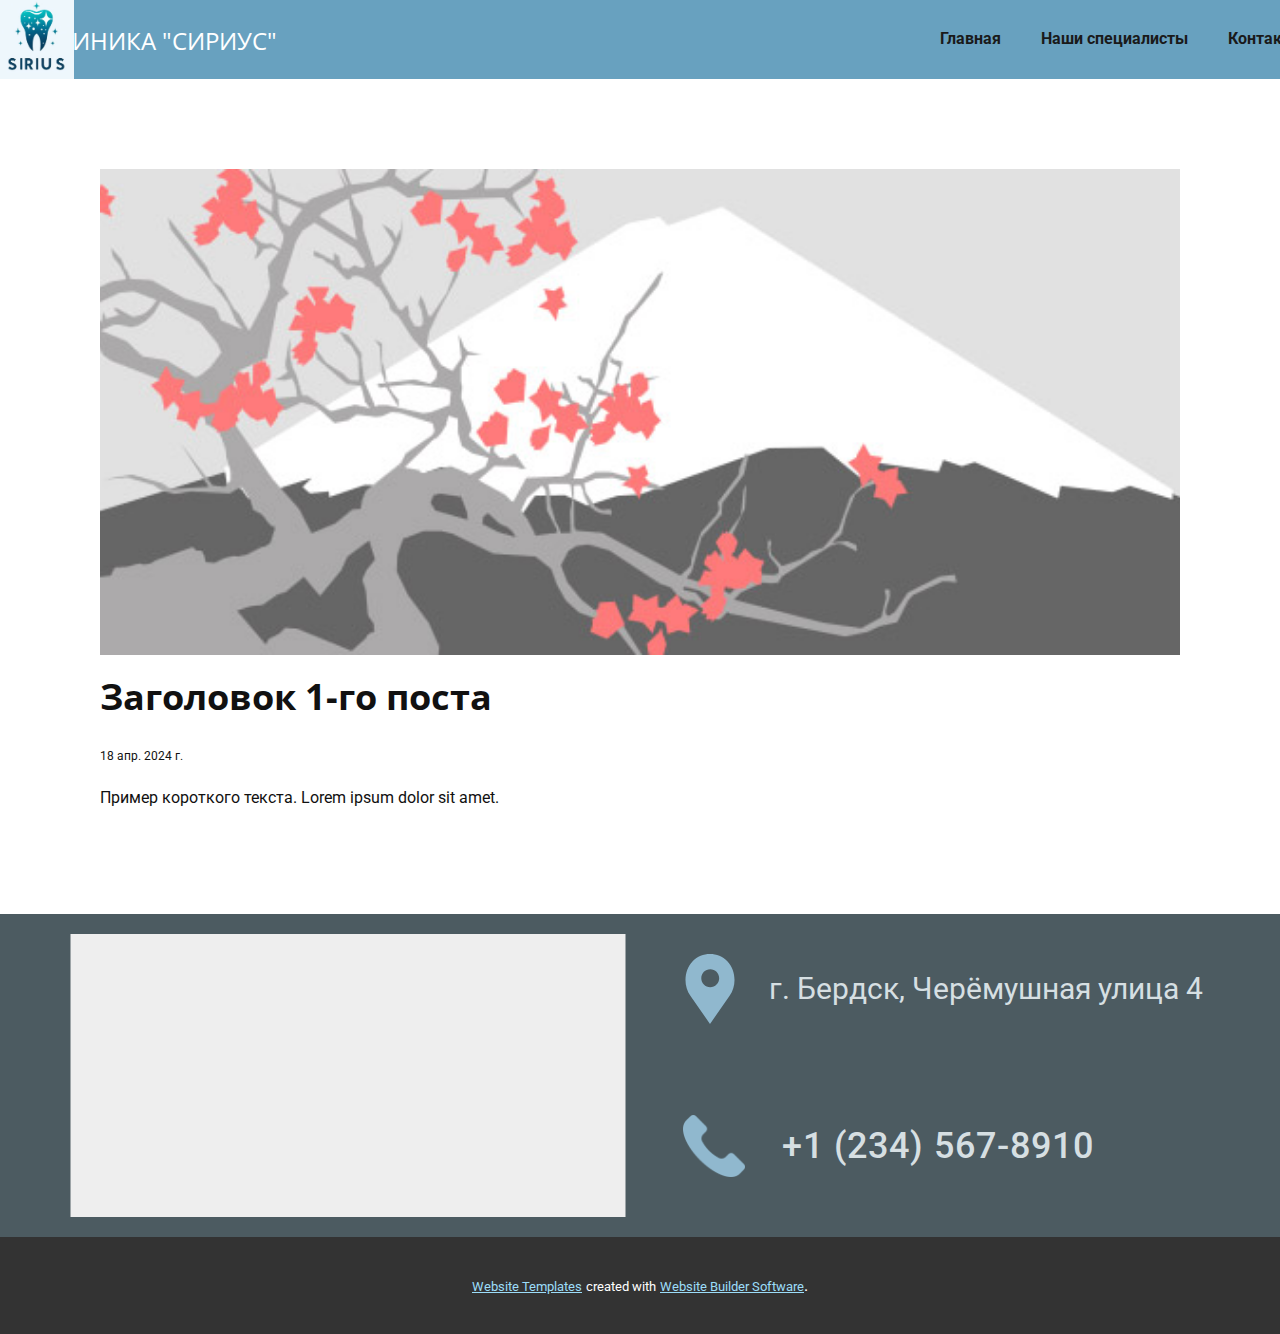
<file: blog/пост.html>
<!DOCTYPE html>
<html style="font-size: 16px;" lang="ru"><head>
    <meta name="viewport" content="width=device-width, initial-scale=1.0">
    <meta charset="utf-8">
    <meta name="keywords" content="Заголовок 1-го поста">
    <meta name="description" content="">
    <title>Заголовок 1-го поста</title>
    <link rel="stylesheet" href="../nicepage.css" media="screen">
<link rel="stylesheet" href="../Post-Template.css" media="screen">
    <script class="u-script" type="text/javascript" src="../jquery.js" defer=""></script>
    <script class="u-script" type="text/javascript" src="../nicepage.js" defer=""></script>
    <meta name="generator" content="Nicepage 6.7.6, nicepage.com">
    <link id="u-theme-google-font" rel="stylesheet" href="https://fonts.googleapis.com/css?family=Open+Sans:300,300i,400,400i,500,500i,600,600i,700,700i,800,800i|Roboto:100,100i,300,300i,400,400i,500,500i,700,700i,900,900i">
    
    
    
    <script type="application/ld+json">{
		"@context": "http://schema.org",
		"@type": "Organization",
		"name": ""
}</script>
    <meta name="theme-color" content="#0facf1">
  <meta data-intl-tel-input-cdn-path="intlTelInput/"></head>
  <body data-path-to-root="./" data-include-products="false" class="u-body u-xl-mode" data-lang="ru"><header class="u-clearfix u-custom-color-1 u-header u-header" id="sec-e270"><nav class="u-menu u-menu-one-level u-offcanvas u-menu-1" data-responsive-from="MD">
        <div class="menu-collapse" style="font-size: 1rem; font-weight: 700; letter-spacing: 0px;">
          <a class="u-button-style u-custom-border u-custom-border-color u-custom-borders u-custom-left-right-menu-spacing u-custom-padding-bottom u-custom-text-active-color u-custom-text-color u-custom-text-hover-color u-custom-top-bottom-menu-spacing u-nav-link" href="#" style="padding: 4px 0px; font-size: calc(1em + 8px);">
            <svg class="u-svg-link" preserveAspectRatio="xMidYMin slice" viewBox="0 0 302 302" style="undefined"><use xmlns:xlink="http://www.w3.org/1999/xlink" xlink:href="#svg-a760"></use></svg>
            <svg xmlns="http://www.w3.org/2000/svg" xmlns:xlink="http://www.w3.org/1999/xlink" version="1.1" id="svg-a760" x="0px" y="0px" viewBox="0 0 302 302" style="enable-background:new 0 0 302 302;" xml:space="preserve" class="u-svg-content"><g><rect y="36" width="302" height="30"></rect><rect y="236" width="302" height="30"></rect><rect y="136" width="302" height="30"></rect>
</g><g></g><g></g><g></g><g></g><g></g><g></g><g></g><g></g><g></g><g></g><g></g><g></g><g></g><g></g><g></g></svg>
          </a>
        </div>
        <div class="u-custom-menu u-nav-container">
          <ul class="u-nav u-spacing-20 u-unstyled u-nav-1"><li class="u-nav-item"><a class="u-button-style u-nav-link u-text-active-palette-1-base u-text-grey-90 u-text-hover-palette-2-base" href="../Главная.html" style="padding: 10px;">Главная</a>
</li><li class="u-nav-item"><a class="u-button-style u-nav-link u-text-active-palette-1-base u-text-grey-90 u-text-hover-palette-2-base" href="../Наши-специалисты.html" style="padding: 10px;">Наши специалисты</a>
</li><li class="u-nav-item"><a class="u-button-style u-nav-link u-text-active-palette-1-base u-text-grey-90 u-text-hover-palette-2-base" href="../Контакты.html" style="padding: 10px;">Контакты</a>
</li></ul>
        </div>
        <div class="u-custom-menu u-nav-container-collapse">
          <div class="u-black u-container-style u-inner-container-layout u-opacity u-opacity-95 u-sidenav">
            <div class="u-inner-container-layout u-sidenav-overflow">
              <div class="u-menu-close"></div>
              <ul class="u-align-center u-nav u-popupmenu-items u-unstyled u-nav-2"><li class="u-nav-item"><a class="u-button-style u-nav-link" href="../Главная.html">Главная</a>
</li><li class="u-nav-item"><a class="u-button-style u-nav-link" href="../Наши-специалисты.html">Наши специалисты</a>
</li><li class="u-nav-item"><a class="u-button-style u-nav-link" href="../Контакты.html">Контакты</a>
</li></ul>
            </div>
          </div>
          <div class="u-black u-menu-overlay u-opacity u-opacity-70"></div>
        </div>
      </nav><h3 class="u-headline u-text u-text-white u-text-1">
        <a href="/">Клиника "Сириус"</a>
      </h3><img class="u-expanded-height u-image u-image-default u-preserve-proportions u-image-1" src="../images/_tZbFnEec7g.jpg" alt="" data-image-width="777" data-image-height="777"></header>
    <section class="u-align-center u-clearfix u-section-1" id="sec-8966">
      <div class="u-clearfix u-sheet u-valign-middle-md u-valign-middle-sm u-valign-middle-xs u-sheet-1"><!--post_details--><!--post_details_options_json--><!--{"source":""}--><!--/post_details_options_json--><!--blog_post-->
        <div class="u-container-style u-expanded-width u-post-details u-post-details-1">
          <div class="u-container-layout u-valign-middle u-container-layout-1"><!--blog_post_image-->
            <img alt="" class="u-blog-control u-expanded-width u-image u-image-default u-image-1" src="../images/0fd3416c.jpeg"><!--/blog_post_image--><!--blog_post_header-->
            <h2 class="u-blog-control u-text u-text-1">Заголовок 1-го поста</h2><!--/blog_post_header--><!--blog_post_metadata-->
            <div class="u-blog-control u-metadata u-metadata-1"><!--blog_post_metadata_date-->
              <span class="u-meta-date u-meta-icon">18 апр. 2024 г.</span><!--/blog_post_metadata_date--><!--blog_post_metadata_category-->
              <!--/blog_post_metadata_category--><!--blog_post_metadata_comments-->
              <!--/blog_post_metadata_comments-->
            </div><!--/blog_post_metadata--><!--blog_post_content-->
            <div class="u-align-justify u-blog-control u-post-content u-text u-text-2 fr-view">
  Пример короткого текста. Lorem ipsum dolor sit amet.
  </div><!--/blog_post_content-->
          </div>
        </div><!--/blog_post--><!--/post_details-->
      </div>
    </section>
    
    
    
    <footer class="u-clearfix u-footer u-palette-5-dark-2" id="sec-e985"><div class="u-clearfix u-sheet u-valign-middle-xl u-sheet-1">
        <div class="data-layout-selected u-clearfix u-expanded-width u-gutter-30 u-layout-wrap u-layout-wrap-1">
          <div class="u-gutter-0 u-layout">
            <div class="u-layout-row">
              <div class="u-align-left u-container-style u-layout-cell u-left-cell u-size-30 u-layout-cell-1">
                <div class="u-container-layout u-container-layout-1">
                  <div class="u-absolute-hcenter u-expanded u-grey-light-2 u-map">
                    <div class="embed-responsive">
                      <iframe class="embed-responsive-item" src="https://maps.google.com/maps?output=embed&amp;q=Cheremushnaya%20Ulitsa%2C%204%20%D0%BA%D0%BE%D1%80%D0%BF%D1%83%D1%81%201%2C%20Berdsk%2C%20Novosibirskaya%20oblast'%2C%20Russia%2C%20633009&amp;z=10&amp;t=m" data-map="[base64]"></iframe>
                    </div>
                  </div>
                </div>
              </div>
              <div class="u-container-style u-layout-cell u-size-30 u-layout-cell-2">
                <div class="u-container-layout u-container-layout-2"><span class="u-icon u-text-custom-color-3 u-icon-1"><svg class="u-svg-link" preserveAspectRatio="xMidYMin slice" viewBox="0 0 54.757 54.757" style=""><use xmlns:xlink="http://www.w3.org/1999/xlink" xlink:href="#svg-972e"></use></svg><svg class="u-svg-content" viewBox="0 0 54.757 54.757" x="0px" y="0px" id="svg-972e" style="enable-background:new 0 0 54.757 54.757;"><path d="M40.94,5.617C37.318,1.995,32.502,0,27.38,0c-5.123,0-9.938,1.995-13.56,5.617c-6.703,6.702-7.536,19.312-1.804,26.952
	L27.38,54.757L42.721,32.6C48.476,24.929,47.643,12.319,40.94,5.617z M27.557,26c-3.859,0-7-3.141-7-7s3.141-7,7-7s7,3.141,7,7
	S31.416,26,27.557,26z"></path></svg></span>
                  <p class="u-text u-text-palette-5-light-2 u-text-1">г. Бердск, Черёмуш​ная улица 4</p><span class="u-file-icon u-icon u-text-custom-color-3 u-icon-2"><img src="../images/5585562-0618a123.png" alt=""></span>
                  <a href="https://nicepage.com/k/astrology-website-templates" class="u-active-none u-border-none u-btn u-btn-rectangle u-button-style u-hover-none u-none u-text-palette-5-light-2 u-btn-1"> &nbsp;+1 (234) 567-8910</a>
                </div>
              </div>
            </div>
          </div>
        </div>
      </div></footer>
    <section class="u-backlink u-clearfix u-grey-80">
      <a class="u-link" href="https://nicepage.com/website-templates" target="_blank">
        <span>Website Templates</span>
      </a>
      <p class="u-text">
        <span>created with</span>
      </p>
      <a class="u-link" href="" target="_blank">
        <span>Website Builder Software</span>
      </a>. 
    </section>
  
</body></html>
</file>
